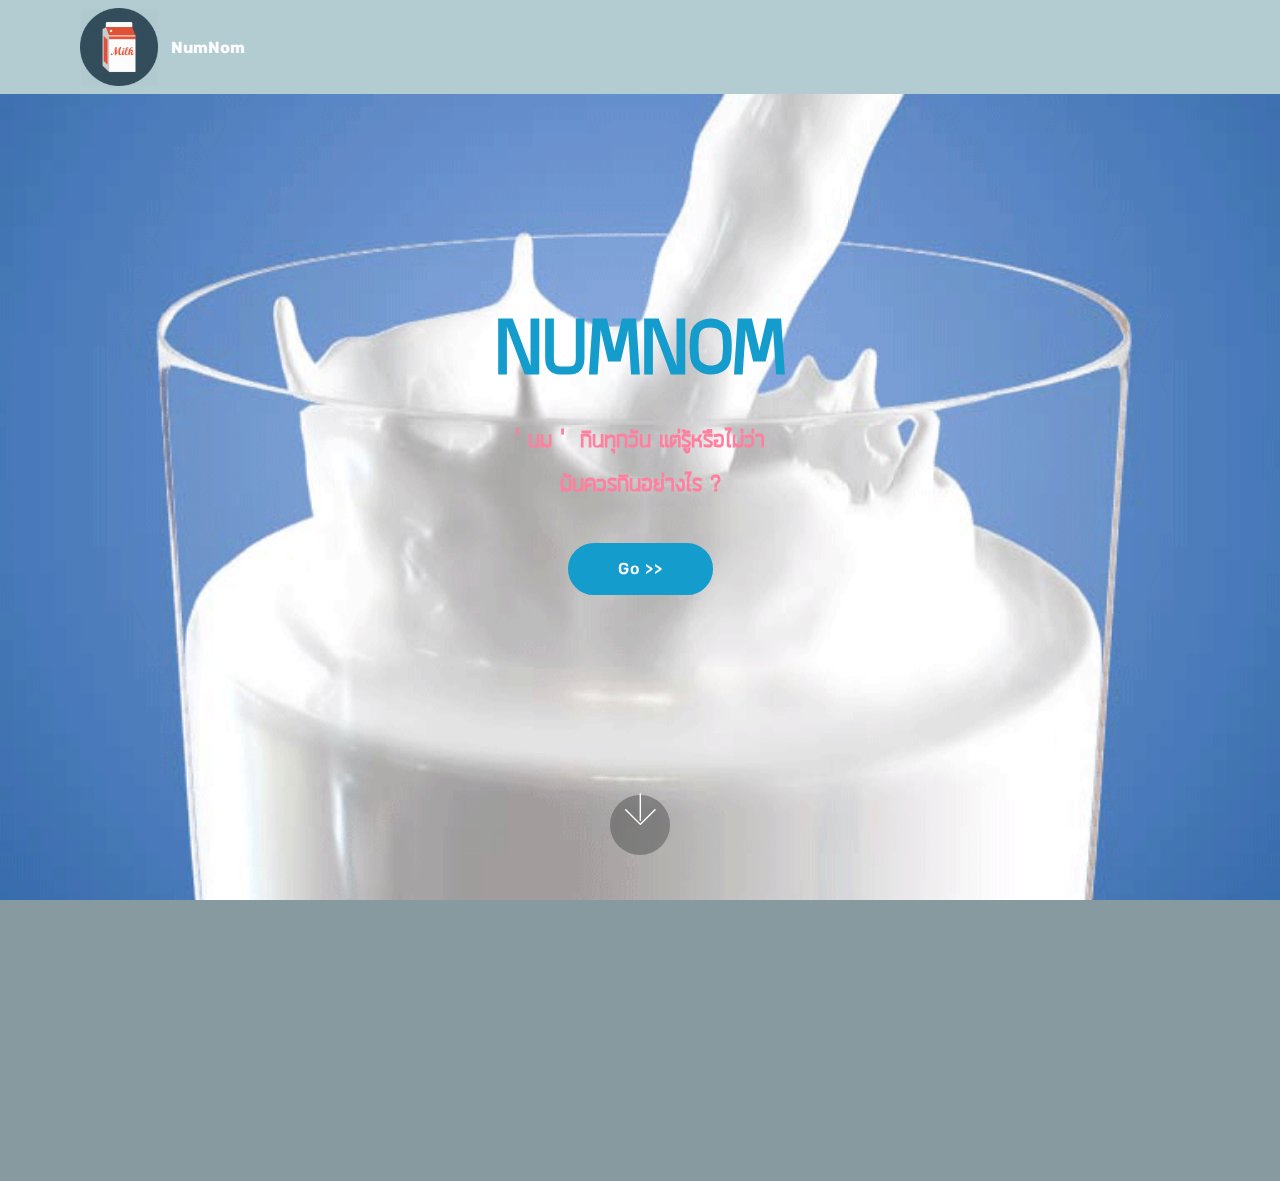
<file: index.html>
<!DOCTYPE html>
<html  >
<head>
  <!-- Site made with Mobirise Website Builder v4.10.15, https://mobirise.com -->
  <meta charset="UTF-8">
  <meta http-equiv="X-UA-Compatible" content="IE=edge">
  <meta name="generator" content="Mobirise v4.10.15, mobirise.com">
  <meta name="viewport" content="width=device-width, initial-scale=1, minimum-scale=1">
  <link rel="shortcut icon" href="assets/images/milk-512-122x122.png" type="image/x-icon">
  <meta name="description" content="">
  
  <title>Home</title>
  <link rel="stylesheet" href="assets/web/assets/mobirise-icons/mobirise-icons.css">
  <link rel="stylesheet" href="assets/bootstrap/css/bootstrap.min.css">
  <link rel="stylesheet" href="assets/bootstrap/css/bootstrap-grid.min.css">
  <link rel="stylesheet" href="assets/bootstrap/css/bootstrap-reboot.min.css">
  <link rel="stylesheet" href="assets/socicon/css/styles.css">
  <link rel="stylesheet" href="assets/tether/tether.min.css">
  <link rel="stylesheet" href="assets/animatecss/animate.min.css">
  <link rel="stylesheet" href="assets/dropdown/css/style.css">
  <link rel="stylesheet" href="assets/theme/css/style.css">
  <link href="assets/fonts/style.css" rel="stylesheet">
  <link rel="preload" as="style" href="assets/mobirise/css/mbr-additional.css"><link rel="stylesheet" href="assets/mobirise/css/mbr-additional.css" type="text/css">
  
  
  
</head>
<body>
  <section class="menu cid-qTkzRZLJNu" once="menu" id="menu1-0">

    

    <nav class="navbar navbar-expand beta-menu navbar-dropdown align-items-center navbar-fixed-top navbar-toggleable-sm">
        <button class="navbar-toggler navbar-toggler-right" type="button" data-toggle="collapse" data-target="#navbarSupportedContent" aria-controls="navbarSupportedContent" aria-expanded="false" aria-label="Toggle navigation">
            <div class="hamburger">
                <span></span>
                <span></span>
                <span></span>
                <span></span>
            </div>
        </button>
        <div class="menu-logo">
            <div class="navbar-brand">
                <span class="navbar-logo">
                    <a href="#top">
                         <img src="assets/images/milk-512-122x122.png" alt="Mobirise" title="" style="height: 4.9rem;">
                    </a>
                </span>
                <span class="navbar-caption-wrap"><a class="navbar-caption text-white display-4" href="index.html">NumNom<br></a></span>
            </div>
        </div>
        <div class="collapse navbar-collapse" id="navbarSupportedContent">
            <ul class="navbar-nav nav-dropdown nav-right" data-app-modern-menu="true"><li class="nav-item">
                    <a class="nav-link link text-white display-4" href="https://mobirise.com">
                        </a>
                </li></ul>
            
        </div>
    </nav>
</section>

<section class="engine"><a href="https://mobirise.info/c">website builder</a></section><section class="cid-qTkA127IK8 mbr-fullscreen mbr-parallax-background" id="header2-1">

    

    

    <div class="container align-center">
        <div class="row justify-content-md-center">
            <div class="mbr-white col-md-10">
                <h1 class="mbr-section-title mbr-bold pb-3 mbr-fonts-style display-1">NUMNOM</h1>
                
                <p class="mbr-text pb-3 mbr-fonts-style display-5"><strong>' นม ' &nbsp;กินทุกวัน แต่รู้หรือไม่ว่า <br>มันควรกินอย่างไร ?</strong></p>
                <div class="mbr-section-btn"><a class="btn btn-md btn-primary display-4" href="page1.html" target="_blank">Go &gt;&gt;</a></div>
            </div>
        </div>
    </div>
    <div class="mbr-arrow hidden-sm-down" aria-hidden="true">
        <a href="#next">
            <i class="mbri-down mbr-iconfont"></i>
        </a>
    </div>
</section>

<section class="cid-qTkAaeaxX5" id="footer1-2">

    

    

    <div class="container">
        <div class="media-container-row content text-white">
            <div class="col-12 col-md-3">
                <div class="media-wrap">
                    <a href="index.html" target="_blank">
                        <img src="assets/images/milk-512-192x192.png" alt="Mobirise" title="">
                    </a>
                </div>
            </div>
            <div class="col-12 col-md-3 mbr-fonts-style display-7">
                <h5 class="pb-3"><strong>
                    Address
                </strong></h5>
                <p class="mbr-text"><a href="http://www.sut.ac.th/" target="_blank" class="text-warning">Suranaree University of Technology</a><br><a href="http://www.sut.ac.th/" target="_blank" class="text-warning">Nakhonratchasima</a></p>
            </div>
            <div class="col-12 col-md-3 mbr-fonts-style display-7">
                <h5 class="pb-3"><strong>
                    Contacts
                </strong></h5>
                <p class="mbr-text">
                    Email: aomsinphay@gmail.com &nbsp; &nbsp; Phone: 095 620 4230&nbsp;<br><br></p>
            </div>
            <div class="col-12 col-md-3 mbr-fonts-style display-7">
                <h5 class="pb-3"><a href="page10.html" class="text-white"><strong>References</strong></a></h5>
                <p class="mbr-text"></p>
            </div>
        </div>
        
    </div>
</section>


  <script src="assets/web/assets/jquery/jquery.min.js"></script>
  <script src="assets/popper/popper.min.js"></script>
  <script src="assets/bootstrap/js/bootstrap.min.js"></script>
  <script src="assets/smoothscroll/smooth-scroll.js"></script>
  <script src="assets/tether/tether.min.js"></script>
  <script src="assets/touchswipe/jquery.touch-swipe.min.js"></script>
  <script src="assets/viewportchecker/jquery.viewportchecker.js"></script>
  <script src="assets/parallax/jarallax.min.js"></script>
  <script src="assets/dropdown/js/nav-dropdown.js"></script>
  <script src="assets/dropdown/js/navbar-dropdown.js"></script>
  <script src="assets/theme/js/script.js"></script>
  
  
 <div id="scrollToTop" class="scrollToTop mbr-arrow-up"><a style="text-align: center;"><i class="mbr-arrow-up-icon mbr-arrow-up-icon-cm cm-icon cm-icon-smallarrow-up"></i></a></div>
    <input name="animation" type="hidden">
  </body>
</html>
</file>
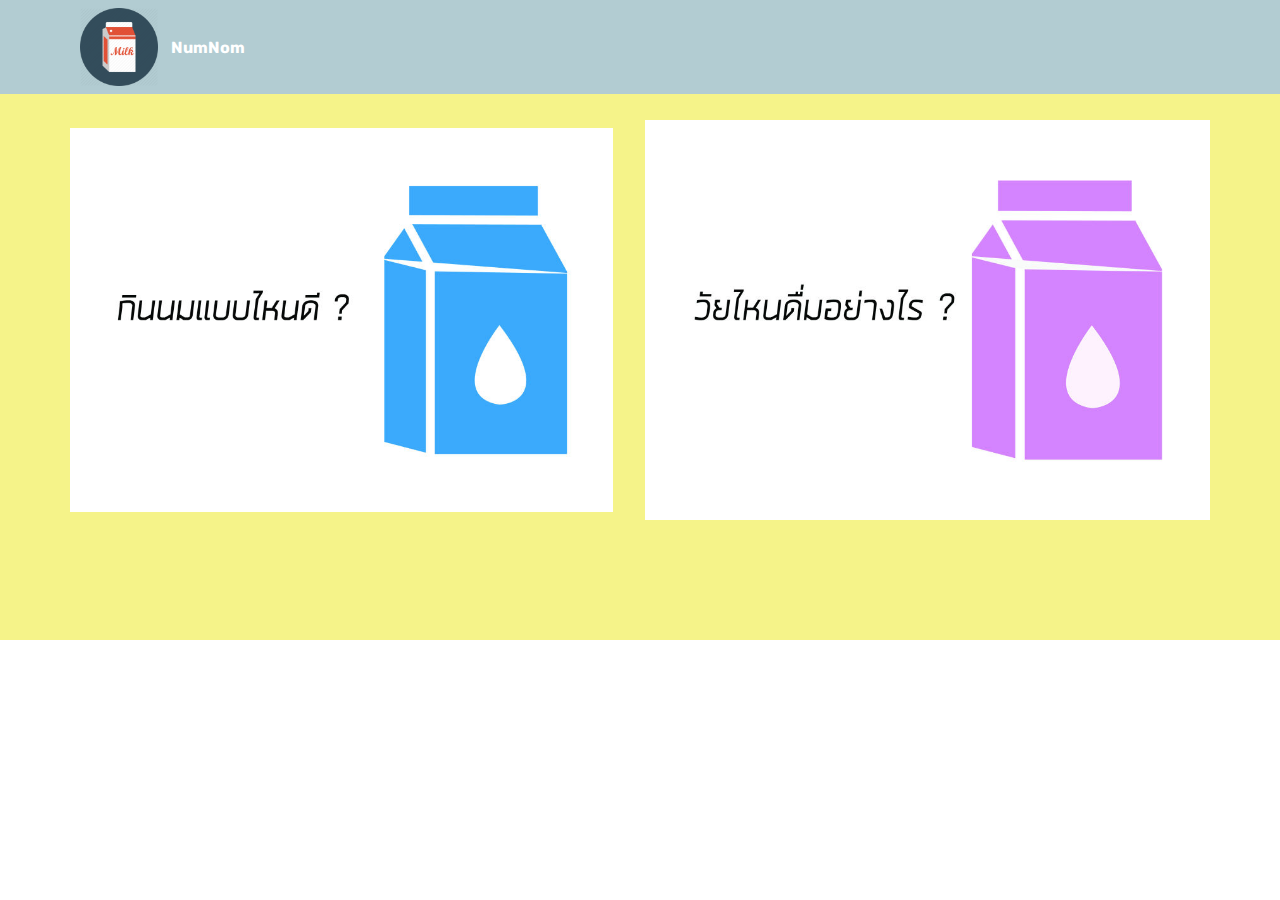
<file: page1.html>
<!DOCTYPE html>
<html  >
<head>
  <!-- Site made with Mobirise Website Builder v4.10.15, https://mobirise.com -->
  <meta charset="UTF-8">
  <meta http-equiv="X-UA-Compatible" content="IE=edge">
  <meta name="generator" content="Mobirise v4.10.15, mobirise.com">
  <meta name="viewport" content="width=device-width, initial-scale=1, minimum-scale=1">
  <link rel="shortcut icon" href="assets/images/milk-512-122x122.png" type="image/x-icon">
  <meta name="description" content="Website Maker Description">
  
  <title>menu</title>
  <link rel="stylesheet" href="assets/web/assets/mobirise-icons/mobirise-icons.css">
  <link rel="stylesheet" href="assets/bootstrap/css/bootstrap.min.css">
  <link rel="stylesheet" href="assets/bootstrap/css/bootstrap-grid.min.css">
  <link rel="stylesheet" href="assets/bootstrap/css/bootstrap-reboot.min.css">
  <link rel="stylesheet" href="assets/tether/tether.min.css">
  <link rel="stylesheet" href="assets/dropdown/css/style.css">
  <link rel="stylesheet" href="assets/animatecss/animate.min.css">
  <link rel="stylesheet" href="assets/theme/css/style.css">
  <link href="assets/fonts/style.css" rel="stylesheet">
  <link rel="preload" as="style" href="assets/mobirise/css/mbr-additional.css"><link rel="stylesheet" href="assets/mobirise/css/mbr-additional.css" type="text/css">
  
  
  
</head>
<body>
  <section class="menu cid-qTkzRZLJNu" once="menu" id="menu1-6">

    

    <nav class="navbar navbar-expand beta-menu navbar-dropdown align-items-center navbar-fixed-top navbar-toggleable-sm">
        <button class="navbar-toggler navbar-toggler-right" type="button" data-toggle="collapse" data-target="#navbarSupportedContent" aria-controls="navbarSupportedContent" aria-expanded="false" aria-label="Toggle navigation">
            <div class="hamburger">
                <span></span>
                <span></span>
                <span></span>
                <span></span>
            </div>
        </button>
        <div class="menu-logo">
            <div class="navbar-brand">
                <span class="navbar-logo">
                    <a href="#top">
                         <img src="assets/images/milk-512-122x122.png" alt="Mobirise" title="" style="height: 4.9rem;">
                    </a>
                </span>
                <span class="navbar-caption-wrap"><a class="navbar-caption text-white display-4" href="index.html">NumNom<br></a></span>
            </div>
        </div>
        <div class="collapse navbar-collapse" id="navbarSupportedContent">
            <ul class="navbar-nav nav-dropdown nav-right" data-app-modern-menu="true"><li class="nav-item">
                    <a class="nav-link link text-white display-4" href="https://mobirise.com">
                        </a>
                </li></ul>
            
        </div>
    </nav>
</section>

<section class="engine"><a href="https://mobirise.info/s">free bootstrap themes</a></section><section class="cid-rEkha76iVZ" id="image4-9">
    <!-- Block parameters controls (Blue "Gear" panel) -->
    
    <!-- End block parameters -->
    <div class="container images-container container-fluid">
            <div class="media-container-row" style="width: 82%;">
                <div class="img-item item1" style="width: 99%;">
                    <a href="page2.html"><img src="assets/images/15-512-1-858x607.jpg" alt="" title=""></a>
                    
                </div>
                <div class="img-item">
                    <a href="page8.html"><img src="assets/images/15-5122-1-900x637.jpg" alt="" title=""></a>
                    
                </div>
            </div>
    </div>
</section>


  <script src="assets/web/assets/jquery/jquery.min.js"></script>
  <script src="assets/popper/popper.min.js"></script>
  <script src="assets/bootstrap/js/bootstrap.min.js"></script>
  <script src="assets/tether/tether.min.js"></script>
  <script src="assets/dropdown/js/nav-dropdown.js"></script>
  <script src="assets/dropdown/js/navbar-dropdown.js"></script>
  <script src="assets/touchswipe/jquery.touch-swipe.min.js"></script>
  <script src="assets/viewportchecker/jquery.viewportchecker.js"></script>
  <script src="assets/smoothscroll/smooth-scroll.js"></script>
  <script src="assets/theme/js/script.js"></script>
  
  
 <div id="scrollToTop" class="scrollToTop mbr-arrow-up"><a style="text-align: center;"><i class="mbr-arrow-up-icon mbr-arrow-up-icon-cm cm-icon cm-icon-smallarrow-up"></i></a></div>
    <input name="animation" type="hidden">
  </body>
</html>
</file>
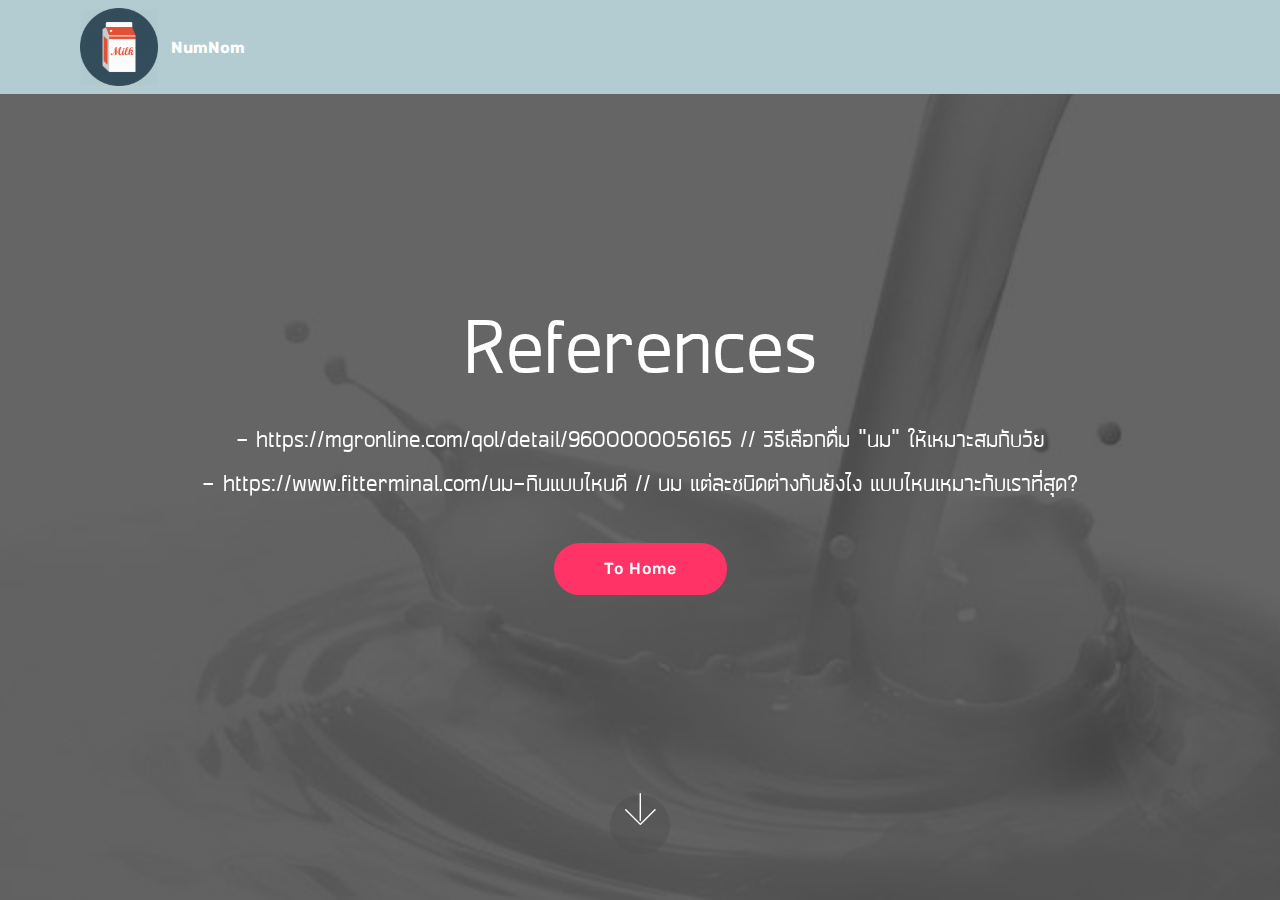
<file: page10.html>
<!DOCTYPE html>
<html  >
<head>
  <!-- Site made with Mobirise Website Builder v4.10.15, https://mobirise.com -->
  <meta charset="UTF-8">
  <meta http-equiv="X-UA-Compatible" content="IE=edge">
  <meta name="generator" content="Mobirise v4.10.15, mobirise.com">
  <meta name="viewport" content="width=device-width, initial-scale=1, minimum-scale=1">
  <link rel="shortcut icon" href="assets/images/milk-512-122x122.png" type="image/x-icon">
  <meta name="description" content="Web Page Maker Description">
  
  <title>References</title>
  <link rel="stylesheet" href="assets/web/assets/mobirise-icons/mobirise-icons.css">
  <link rel="stylesheet" href="assets/bootstrap/css/bootstrap.min.css">
  <link rel="stylesheet" href="assets/bootstrap/css/bootstrap-grid.min.css">
  <link rel="stylesheet" href="assets/bootstrap/css/bootstrap-reboot.min.css">
  <link rel="stylesheet" href="assets/tether/tether.min.css">
  <link rel="stylesheet" href="assets/animatecss/animate.min.css">
  <link rel="stylesheet" href="assets/dropdown/css/style.css">
  <link rel="stylesheet" href="assets/theme/css/style.css">
  <link href="assets/fonts/style.css" rel="stylesheet">
  <link rel="preload" as="style" href="assets/mobirise/css/mbr-additional.css"><link rel="stylesheet" href="assets/mobirise/css/mbr-additional.css" type="text/css">
  
  
  
</head>
<body>
  <section class="menu cid-qTkzRZLJNu" once="menu" id="menu1-w">

    

    <nav class="navbar navbar-expand beta-menu navbar-dropdown align-items-center navbar-fixed-top navbar-toggleable-sm">
        <button class="navbar-toggler navbar-toggler-right" type="button" data-toggle="collapse" data-target="#navbarSupportedContent" aria-controls="navbarSupportedContent" aria-expanded="false" aria-label="Toggle navigation">
            <div class="hamburger">
                <span></span>
                <span></span>
                <span></span>
                <span></span>
            </div>
        </button>
        <div class="menu-logo">
            <div class="navbar-brand">
                <span class="navbar-logo">
                    <a href="#top">
                         <img src="assets/images/milk-512-122x122.png" alt="Mobirise" title="" style="height: 4.9rem;">
                    </a>
                </span>
                <span class="navbar-caption-wrap"><a class="navbar-caption text-white display-4" href="index.html">NumNom<br></a></span>
            </div>
        </div>
        <div class="collapse navbar-collapse" id="navbarSupportedContent">
            <ul class="navbar-nav nav-dropdown nav-right" data-app-modern-menu="true"><li class="nav-item">
                    <a class="nav-link link text-white display-4" href="https://mobirise.com">
                        </a>
                </li></ul>
            
        </div>
    </nav>
</section>

<section class="engine"><a href="https://mobirise.info/d">free site maker</a></section><section class="header5 cid-rEww7sBk3t mbr-fullscreen mbr-parallax-background" id="header5-x">

    

    <div class="mbr-overlay" style="opacity: 0.7; background-color: rgb(35, 35, 35);">
    </div>
    <div class="container">
        <div class="row justify-content-center">
            <div class="mbr-white col-md-10">
                <h1 class="mbr-section-title align-center pb-3 mbr-fonts-style display-1">
                    References
                </h1>
                <p class="mbr-text align-center display-5 pb-3 mbr-fonts-style">-&nbsp;https://mgronline.com/qol/detail/9600000056165 //&nbsp;วิธีเลือกดื่ม “นม” ให้เหมาะสมกับวัย<br>- https://www.fitterminal.com/นม-กินแบบไหนดี //&nbsp;นม แต่ละชนิดต่างกันยังไง แบบไหนเหมาะกับเราที่สุด?</p>
                <div class="mbr-section-btn align-center"><a class="btn btn-md btn-secondary display-4" href="index.html">To Home</a></div>
            </div>
        </div>
    </div>

    <div class="mbr-arrow hidden-sm-down" aria-hidden="true">
        <a href="#next">
            <i class="mbri-down mbr-iconfont"></i>
        </a>
    </div>
</section>


  <script src="assets/web/assets/jquery/jquery.min.js"></script>
  <script src="assets/popper/popper.min.js"></script>
  <script src="assets/bootstrap/js/bootstrap.min.js"></script>
  <script src="assets/tether/tether.min.js"></script>
  <script src="assets/smoothscroll/smooth-scroll.js"></script>
  <script src="assets/touchswipe/jquery.touch-swipe.min.js"></script>
  <script src="assets/viewportchecker/jquery.viewportchecker.js"></script>
  <script src="assets/parallax/jarallax.min.js"></script>
  <script src="assets/dropdown/js/nav-dropdown.js"></script>
  <script src="assets/dropdown/js/navbar-dropdown.js"></script>
  <script src="assets/theme/js/script.js"></script>
  
  
 <div id="scrollToTop" class="scrollToTop mbr-arrow-up"><a style="text-align: center;"><i class="mbr-arrow-up-icon mbr-arrow-up-icon-cm cm-icon cm-icon-smallarrow-up"></i></a></div>
    <input name="animation" type="hidden">
  </body>
</html>
</file>
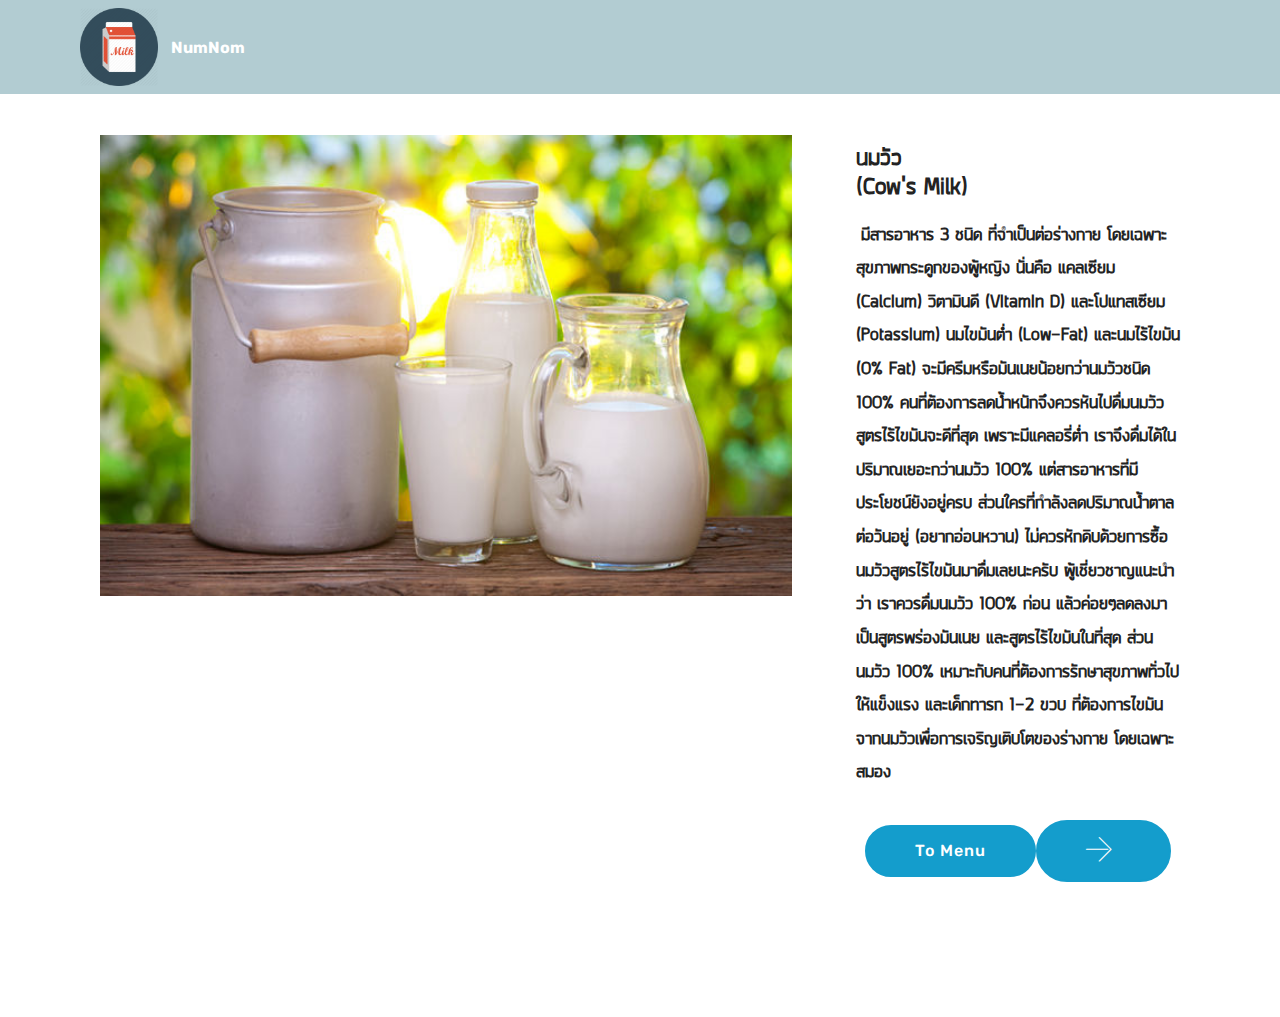
<file: page2.html>
<!DOCTYPE html>
<html  >
<head>
  <!-- Site made with Mobirise Website Builder v4.10.15, https://mobirise.com -->
  <meta charset="UTF-8">
  <meta http-equiv="X-UA-Compatible" content="IE=edge">
  <meta name="generator" content="Mobirise v4.10.15, mobirise.com">
  <meta name="viewport" content="width=device-width, initial-scale=1, minimum-scale=1">
  <link rel="shortcut icon" href="assets/images/milk-512-122x122.png" type="image/x-icon">
  <meta name="description" content="Website Builder Description">
  
  <title>Cow's Milk</title>
  <link rel="stylesheet" href="assets/web/assets/mobirise-icons/mobirise-icons.css">
  <link rel="stylesheet" href="assets/bootstrap/css/bootstrap.min.css">
  <link rel="stylesheet" href="assets/bootstrap/css/bootstrap-grid.min.css">
  <link rel="stylesheet" href="assets/bootstrap/css/bootstrap-reboot.min.css">
  <link rel="stylesheet" href="assets/tether/tether.min.css">
  <link rel="stylesheet" href="assets/dropdown/css/style.css">
  <link rel="stylesheet" href="assets/animatecss/animate.min.css">
  <link rel="stylesheet" href="assets/theme/css/style.css">
  <link href="assets/fonts/style.css" rel="stylesheet">
  <link rel="preload" as="style" href="assets/mobirise/css/mbr-additional.css"><link rel="stylesheet" href="assets/mobirise/css/mbr-additional.css" type="text/css">
  
  
  
</head>
<body>
  <section class="menu cid-qTkzRZLJNu" once="menu" id="menu1-b">

    

    <nav class="navbar navbar-expand beta-menu navbar-dropdown align-items-center navbar-fixed-top navbar-toggleable-sm">
        <button class="navbar-toggler navbar-toggler-right" type="button" data-toggle="collapse" data-target="#navbarSupportedContent" aria-controls="navbarSupportedContent" aria-expanded="false" aria-label="Toggle navigation">
            <div class="hamburger">
                <span></span>
                <span></span>
                <span></span>
                <span></span>
            </div>
        </button>
        <div class="menu-logo">
            <div class="navbar-brand">
                <span class="navbar-logo">
                    <a href="#top">
                         <img src="assets/images/milk-512-122x122.png" alt="Mobirise" title="" style="height: 4.9rem;">
                    </a>
                </span>
                <span class="navbar-caption-wrap"><a class="navbar-caption text-white display-4" href="index.html">NumNom<br></a></span>
            </div>
        </div>
        <div class="collapse navbar-collapse" id="navbarSupportedContent">
            <ul class="navbar-nav nav-dropdown nav-right" data-app-modern-menu="true"><li class="nav-item">
                    <a class="nav-link link text-white display-4" href="https://mobirise.com">
                        </a>
                </li></ul>
            
        </div>
    </nav>
</section>

<section class="engine"><a href="https://mobirise.info/f">simple site builder</a></section><section class="services2 cid-rEqysHBkGj" id="services2-g">
    <!---->
    
    <!---->
    <!--Overlay-->
    
    <!--Container-->
    <div class="container">
        <div class="col-md-12">
            <div class="media-container-row">
                <div class="mbr-figure" style="width: 70%;">
                    <img src="assets/images/8-620x413.jpg" alt="Mobirise" title="">
                </div>
                <div class="align-left aside-content">
                    <h2 class="mbr-title pt-2 mbr-fonts-style display-5"><strong>นมวัว<br> (Cow's Milk)</strong></h2>
                    <div class="mbr-section-text">
                        <p class="mbr-text text1 pt-2 mbr-light mbr-fonts-style display-7"><strong>&nbsp;มีสารอาหาร 3 ชนิด ที่จำเป็นต่อร่างกาย โดยเฉพาะสุขภาพกระดูกของผู้หญิง นั่นคือ แคลเซียม (Calcium) วิตามินดี (Vitamin D) และโปแทสเซียม (Potassium)
นมไขมันต่ำ (Low-Fat) และนมไร้ไขมัน (0% Fat) จะมีครีมหรือมันเนยน้อยกว่านมวัวชนิด 100%
คนที่ต้องการลดน้ำหนักจึงควรหันไปดื่มนมวัวสูตรไร้ไขมันจะดีที่สุด เพราะมีแคลอรี่ต่ำ เราจึงดื่มได้ในปริมาณเยอะกว่านมวัว 100% แต่สารอาหารที่มีประโยชน์ยังอยู่ครบ
ส่วนใครที่กำลังลดปริมาณน้ำตาลต่อวันอยู่ (อยากอ่อนหวาน) ไม่ควรหักดิบด้วยการซื้อนมวัวสูตรไร้ไขมันมาดื่มเลยนะครับ ผู้เชี่ยวชาญแนะนำว่า เราควรดื่มนมวัว 100% ก่อน แล้วค่อยๆลดลงมาเป็นสูตรพร่องมันเนย และสูตรไร้ไขมันในที่สุด ส่วนนมวัว 100% เหมาะกับคนที่ต้องการรักษาสุขภาพทั่วไปให้แข็งแรง และเด็กทารก 1-2 ขวบ ที่ต้องการไขมันจากนมวัวเพื่อการเจริญเติบโตของร่างกาย โดยเฉพาะสมอง</strong></p>
                        
                    </div>
                    <!--Btn-->
                    <div class="mbr-section-btn pt-3 align-center"><a href="page1.html" class="btn btn-primary display-4">To Menu</a> <a href="page3.html" class="btn btn-primary display-4"><span class="mbri-right mbr-iconfont mbr-iconfont-btn"></span></a></div>
                </div>
            </div>
        </div>
    </div>
</section>


  <script src="assets/web/assets/jquery/jquery.min.js"></script>
  <script src="assets/popper/popper.min.js"></script>
  <script src="assets/bootstrap/js/bootstrap.min.js"></script>
  <script src="assets/tether/tether.min.js"></script>
  <script src="assets/dropdown/js/nav-dropdown.js"></script>
  <script src="assets/dropdown/js/navbar-dropdown.js"></script>
  <script src="assets/touchswipe/jquery.touch-swipe.min.js"></script>
  <script src="assets/viewportchecker/jquery.viewportchecker.js"></script>
  <script src="assets/smoothscroll/smooth-scroll.js"></script>
  <script src="assets/theme/js/script.js"></script>
  
  
 <div id="scrollToTop" class="scrollToTop mbr-arrow-up"><a style="text-align: center;"><i class="mbr-arrow-up-icon mbr-arrow-up-icon-cm cm-icon cm-icon-smallarrow-up"></i></a></div>
    <input name="animation" type="hidden">
  </body>
</html>
</file>
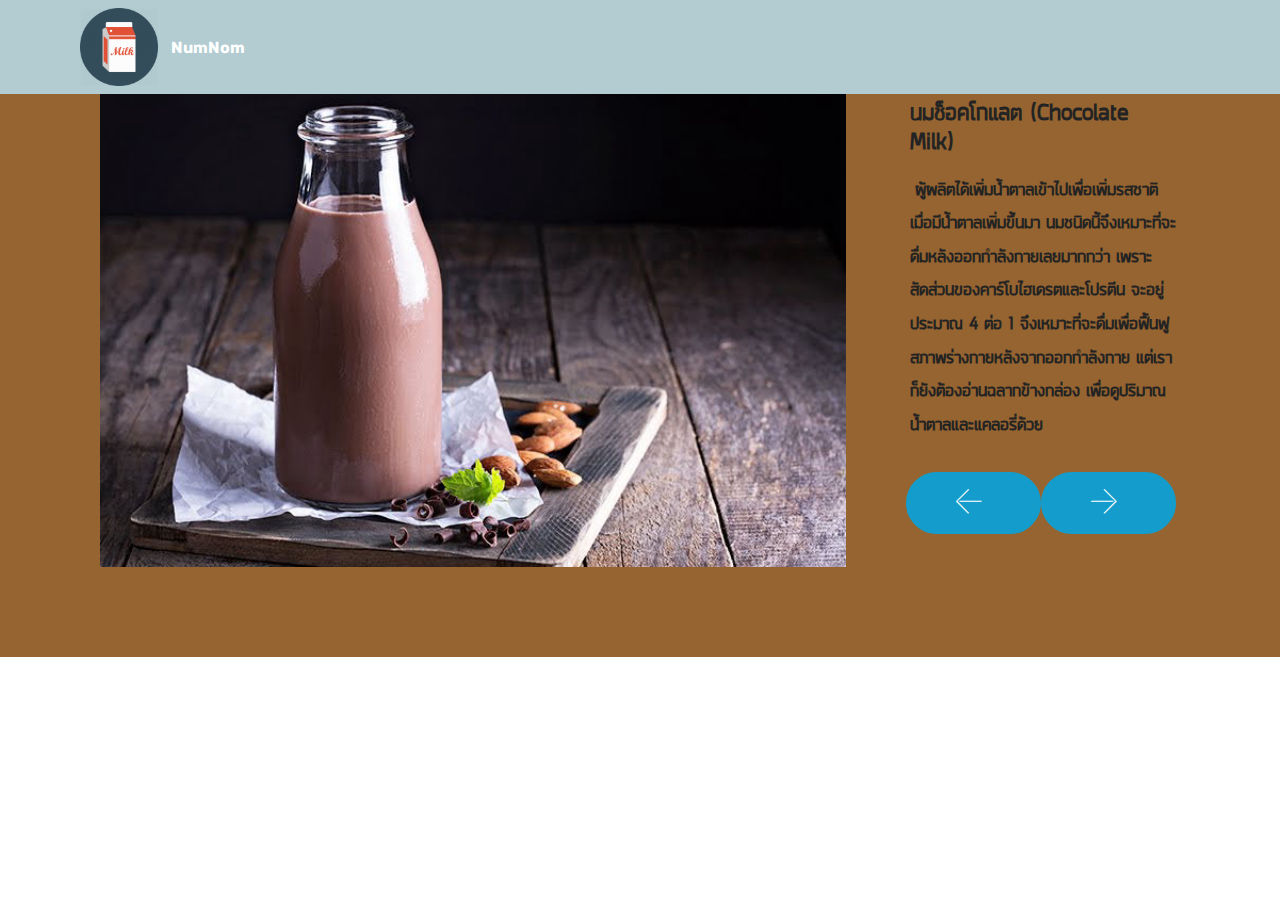
<file: page3.html>
<!DOCTYPE html>
<html  >
<head>
  <!-- Site made with Mobirise Website Builder v4.10.15, https://mobirise.com -->
  <meta charset="UTF-8">
  <meta http-equiv="X-UA-Compatible" content="IE=edge">
  <meta name="generator" content="Mobirise v4.10.15, mobirise.com">
  <meta name="viewport" content="width=device-width, initial-scale=1, minimum-scale=1">
  <link rel="shortcut icon" href="assets/images/milk-512-122x122.png" type="image/x-icon">
  <meta name="description" content="Web Page Builder Description">
  
  <title>Chocolate</title>
  <link rel="stylesheet" href="assets/web/assets/mobirise-icons/mobirise-icons.css">
  <link rel="stylesheet" href="assets/bootstrap/css/bootstrap.min.css">
  <link rel="stylesheet" href="assets/bootstrap/css/bootstrap-grid.min.css">
  <link rel="stylesheet" href="assets/bootstrap/css/bootstrap-reboot.min.css">
  <link rel="stylesheet" href="assets/tether/tether.min.css">
  <link rel="stylesheet" href="assets/dropdown/css/style.css">
  <link rel="stylesheet" href="assets/animatecss/animate.min.css">
  <link rel="stylesheet" href="assets/theme/css/style.css">
  <link href="assets/fonts/style.css" rel="stylesheet">
  <link rel="preload" as="style" href="assets/mobirise/css/mbr-additional.css"><link rel="stylesheet" href="assets/mobirise/css/mbr-additional.css" type="text/css">
  
  
  
</head>
<body>
  <section class="menu cid-qTkzRZLJNu" once="menu" id="menu1-h">

    

    <nav class="navbar navbar-expand beta-menu navbar-dropdown align-items-center navbar-fixed-top navbar-toggleable-sm">
        <button class="navbar-toggler navbar-toggler-right" type="button" data-toggle="collapse" data-target="#navbarSupportedContent" aria-controls="navbarSupportedContent" aria-expanded="false" aria-label="Toggle navigation">
            <div class="hamburger">
                <span></span>
                <span></span>
                <span></span>
                <span></span>
            </div>
        </button>
        <div class="menu-logo">
            <div class="navbar-brand">
                <span class="navbar-logo">
                    <a href="#top">
                         <img src="assets/images/milk-512-122x122.png" alt="Mobirise" title="" style="height: 4.9rem;">
                    </a>
                </span>
                <span class="navbar-caption-wrap"><a class="navbar-caption text-white display-4" href="index.html">NumNom<br></a></span>
            </div>
        </div>
        <div class="collapse navbar-collapse" id="navbarSupportedContent">
            <ul class="navbar-nav nav-dropdown nav-right" data-app-modern-menu="true"><li class="nav-item">
                    <a class="nav-link link text-white display-4" href="https://mobirise.com">
                        </a>
                </li></ul>
            
        </div>
    </nav>
</section>

<section class="engine"><a href="https://mobirise.info/s">free bootstrap themes</a></section><section class="services2 cid-rEqAMUXyiF" id="services2-i">
    <!---->
    
    <!---->
    <!--Overlay-->
    
    <!--Container-->
    <div class="container">
        <div class="col-md-12">
            <div class="media-container-row">
                <div class="mbr-figure" style="width: 75%;">
                    <img src="assets/images/chocolate-milk-700x448.jpg" alt="Mobirise" title="">
                </div>
                <div class="align-left aside-content">
                    <h2 class="mbr-title pt-2 mbr-fonts-style display-5"><strong>นมช็อคโกแลต (Chocolate Milk)</strong></h2>
                    <div class="mbr-section-text">
                        <p class="mbr-text text1 pt-2 mbr-light mbr-fonts-style display-7"><strong>&nbsp;ผู้ผลิตได้เพิ่มน้ำตาลเข้าไปเพื่อเพิ่มรสชาติ เมื่อมีน้ำตาลเพิ่มขึ้นมา นมชนิดนี้จึงเหมาะที่จะดื่มหลังออกกำลังกายเลยมากกว่า เพราะสัดส่วนของคาร์โบไฮเดรตและโปรตีน จะอยู่ประมาณ 4 ต่อ 1 จึงเหมาะที่จะดื่มเพื่อฟื้นฟูสภาพร่างกายหลังจากออกกำลังกาย
แต่เราก็ยังต้องอ่านฉลากข้างกล่อง เพื่อดูปริมาณน้ำตาลและแคลอรี่ด้วย</strong></p>
                        
                    </div>
                    <!--Btn-->
                    <div class="mbr-section-btn pt-3 align-left"><a href="page2.html" class="btn btn-primary display-4"><span class="mbri-left mbr-iconfont mbr-iconfont-btn"></span></a> <a href="page4.html" class="btn btn-primary display-4"><span class="mbri-right mbr-iconfont mbr-iconfont-btn"></span></a></div>
                </div>
            </div>
        </div>
    </div>
</section>


  <script src="assets/web/assets/jquery/jquery.min.js"></script>
  <script src="assets/popper/popper.min.js"></script>
  <script src="assets/bootstrap/js/bootstrap.min.js"></script>
  <script src="assets/tether/tether.min.js"></script>
  <script src="assets/dropdown/js/nav-dropdown.js"></script>
  <script src="assets/dropdown/js/navbar-dropdown.js"></script>
  <script src="assets/touchswipe/jquery.touch-swipe.min.js"></script>
  <script src="assets/viewportchecker/jquery.viewportchecker.js"></script>
  <script src="assets/smoothscroll/smooth-scroll.js"></script>
  <script src="assets/theme/js/script.js"></script>
  
  
 <div id="scrollToTop" class="scrollToTop mbr-arrow-up"><a style="text-align: center;"><i class="mbr-arrow-up-icon mbr-arrow-up-icon-cm cm-icon cm-icon-smallarrow-up"></i></a></div>
    <input name="animation" type="hidden">
  </body>
</html>
</file>
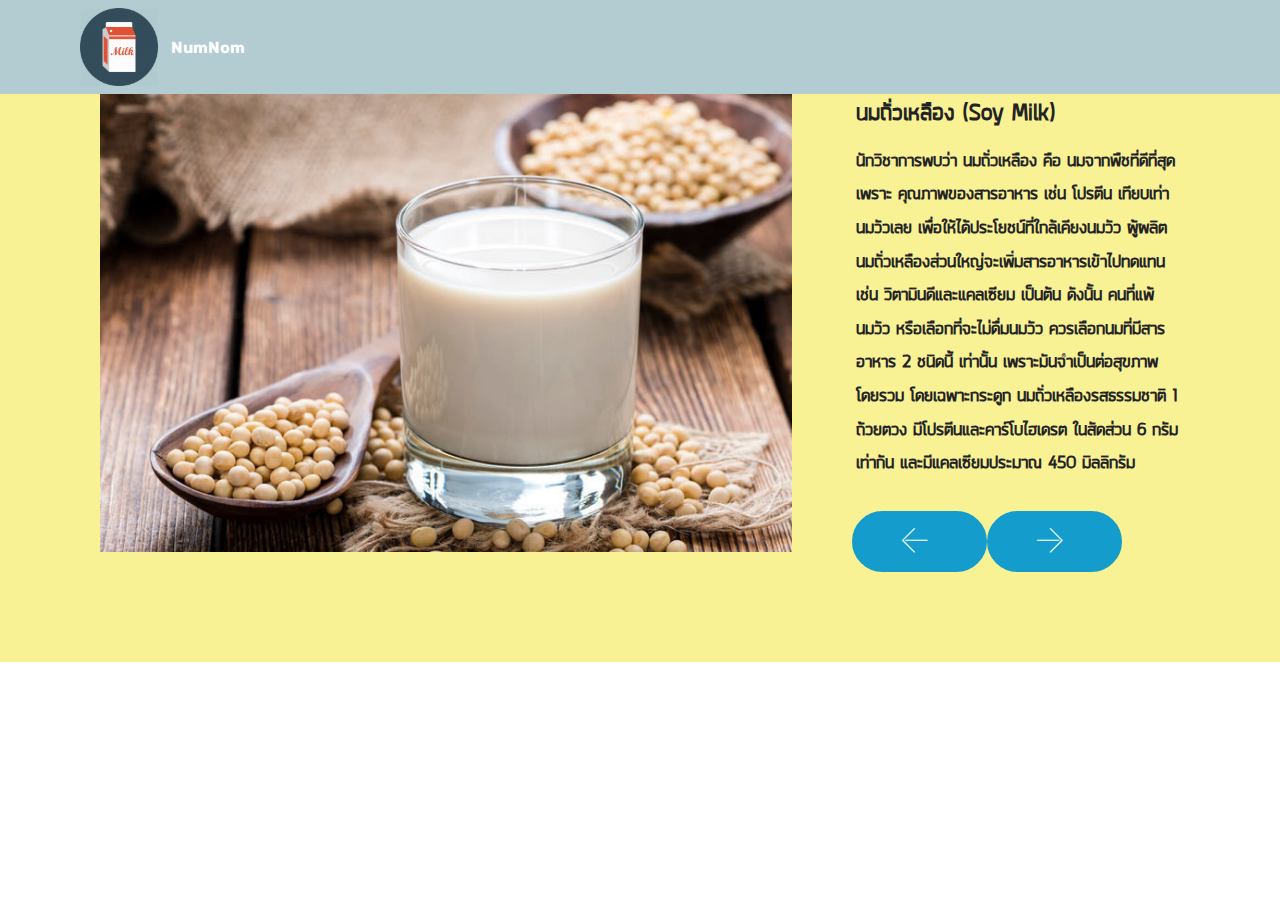
<file: page4.html>
<!DOCTYPE html>
<html  >
<head>
  <!-- Site made with Mobirise Website Builder v4.10.15, https://mobirise.com -->
  <meta charset="UTF-8">
  <meta http-equiv="X-UA-Compatible" content="IE=edge">
  <meta name="generator" content="Mobirise v4.10.15, mobirise.com">
  <meta name="viewport" content="width=device-width, initial-scale=1, minimum-scale=1">
  <link rel="shortcut icon" href="assets/images/milk-512-122x122.png" type="image/x-icon">
  <meta name="description" content="Site Generator Description">
  
  <title>Soy Milk</title>
  <link rel="stylesheet" href="assets/web/assets/mobirise-icons/mobirise-icons.css">
  <link rel="stylesheet" href="assets/bootstrap/css/bootstrap.min.css">
  <link rel="stylesheet" href="assets/bootstrap/css/bootstrap-grid.min.css">
  <link rel="stylesheet" href="assets/bootstrap/css/bootstrap-reboot.min.css">
  <link rel="stylesheet" href="assets/tether/tether.min.css">
  <link rel="stylesheet" href="assets/dropdown/css/style.css">
  <link rel="stylesheet" href="assets/animatecss/animate.min.css">
  <link rel="stylesheet" href="assets/theme/css/style.css">
  <link href="assets/fonts/style.css" rel="stylesheet">
  <link rel="preload" as="style" href="assets/mobirise/css/mbr-additional.css"><link rel="stylesheet" href="assets/mobirise/css/mbr-additional.css" type="text/css">
  
  
  
</head>
<body>
  <section class="menu cid-qTkzRZLJNu" once="menu" id="menu1-k">

    

    <nav class="navbar navbar-expand beta-menu navbar-dropdown align-items-center navbar-fixed-top navbar-toggleable-sm">
        <button class="navbar-toggler navbar-toggler-right" type="button" data-toggle="collapse" data-target="#navbarSupportedContent" aria-controls="navbarSupportedContent" aria-expanded="false" aria-label="Toggle navigation">
            <div class="hamburger">
                <span></span>
                <span></span>
                <span></span>
                <span></span>
            </div>
        </button>
        <div class="menu-logo">
            <div class="navbar-brand">
                <span class="navbar-logo">
                    <a href="#top">
                         <img src="assets/images/milk-512-122x122.png" alt="Mobirise" title="" style="height: 4.9rem;">
                    </a>
                </span>
                <span class="navbar-caption-wrap"><a class="navbar-caption text-white display-4" href="index.html">NumNom<br></a></span>
            </div>
        </div>
        <div class="collapse navbar-collapse" id="navbarSupportedContent">
            <ul class="navbar-nav nav-dropdown nav-right" data-app-modern-menu="true"><li class="nav-item">
                    <a class="nav-link link text-white display-4" href="https://mobirise.com">
                        </a>
                </li></ul>
            
        </div>
    </nav>
</section>

<section class="engine"><a href="https://mobirise.info">Mobirise</a></section><section class="services2 cid-rEqPDtlhsd" id="services2-l">
    <!---->
    
    <!---->
    <!--Overlay-->
    
    <!--Container-->
    <div class="container">
        <div class="col-md-12">
            <div class="media-container-row">
                <div class="mbr-figure" style="width: 70%;">
                    <img src="assets/images/istock-465956984-1-749x500.jpg" alt="Mobirise" title="">
                </div>
                <div class="align-left aside-content">
                    <h2 class="mbr-title pt-2 mbr-fonts-style display-5"><strong>นมถั่วเหลือง (Soy Milk)</strong></h2>
                    <div class="mbr-section-text">
                        <p class="mbr-text text1 pt-2 mbr-light mbr-fonts-style display-7"><strong>นักวิชาการพบว่า นมถั่วเหลือง คือ นมจากพืชที่ดีที่สุด</strong><br><strong> เพราะ คุณภาพของสารอาหาร เช่น โปรตีน เทียบเท่านมวัวเลย
เพื่อให้ได้ประโยชน์ที่ใกล้เคียงนมวัว ผู้ผลิตนมถั่วเหลืองส่วนใหญ่จะเพิ่มสารอาหารเข้าไปทดแทน เช่น วิตามินดีและแคลเซียม เป็นต้น
ดังนั้น คนที่แพ้นมวัว หรือเลือกที่จะไม่ดื่มนมวัว ควรเลือกนมที่มีสารอาหาร 2 ชนิดนี้ เท่านั้น เพราะมันจำเป็นต่อสุขภาพโดยรวม โดยเฉพาะกระดูก นมถั่วเหลืองรสธรรมชาติ 1 ถ้วยตวง มีโปรตีนและคาร์โบไฮเดรต ในสัดส่วน 6 กรัม เท่ากัน และมีแคลเซียมประมาณ 450 มิลลิกรัม</strong></p>
                        
                    </div>
                    <!--Btn-->
                    <div class="mbr-section-btn pt-3 align-left"><a href="page3.html" class="btn btn-primary display-4"><span class="mbri-left mbr-iconfont mbr-iconfont-btn"></span></a> <a href="page5.html" class="btn btn-primary display-4"><span class="mbri-right mbr-iconfont mbr-iconfont-btn"></span></a></div>
                </div>
            </div>
        </div>
    </div>
</section>


  <script src="assets/web/assets/jquery/jquery.min.js"></script>
  <script src="assets/popper/popper.min.js"></script>
  <script src="assets/bootstrap/js/bootstrap.min.js"></script>
  <script src="assets/tether/tether.min.js"></script>
  <script src="assets/dropdown/js/nav-dropdown.js"></script>
  <script src="assets/dropdown/js/navbar-dropdown.js"></script>
  <script src="assets/touchswipe/jquery.touch-swipe.min.js"></script>
  <script src="assets/viewportchecker/jquery.viewportchecker.js"></script>
  <script src="assets/smoothscroll/smooth-scroll.js"></script>
  <script src="assets/theme/js/script.js"></script>
  
  
 <div id="scrollToTop" class="scrollToTop mbr-arrow-up"><a style="text-align: center;"><i class="mbr-arrow-up-icon mbr-arrow-up-icon-cm cm-icon cm-icon-smallarrow-up"></i></a></div>
    <input name="animation" type="hidden">
  </body>
</html>
</file>
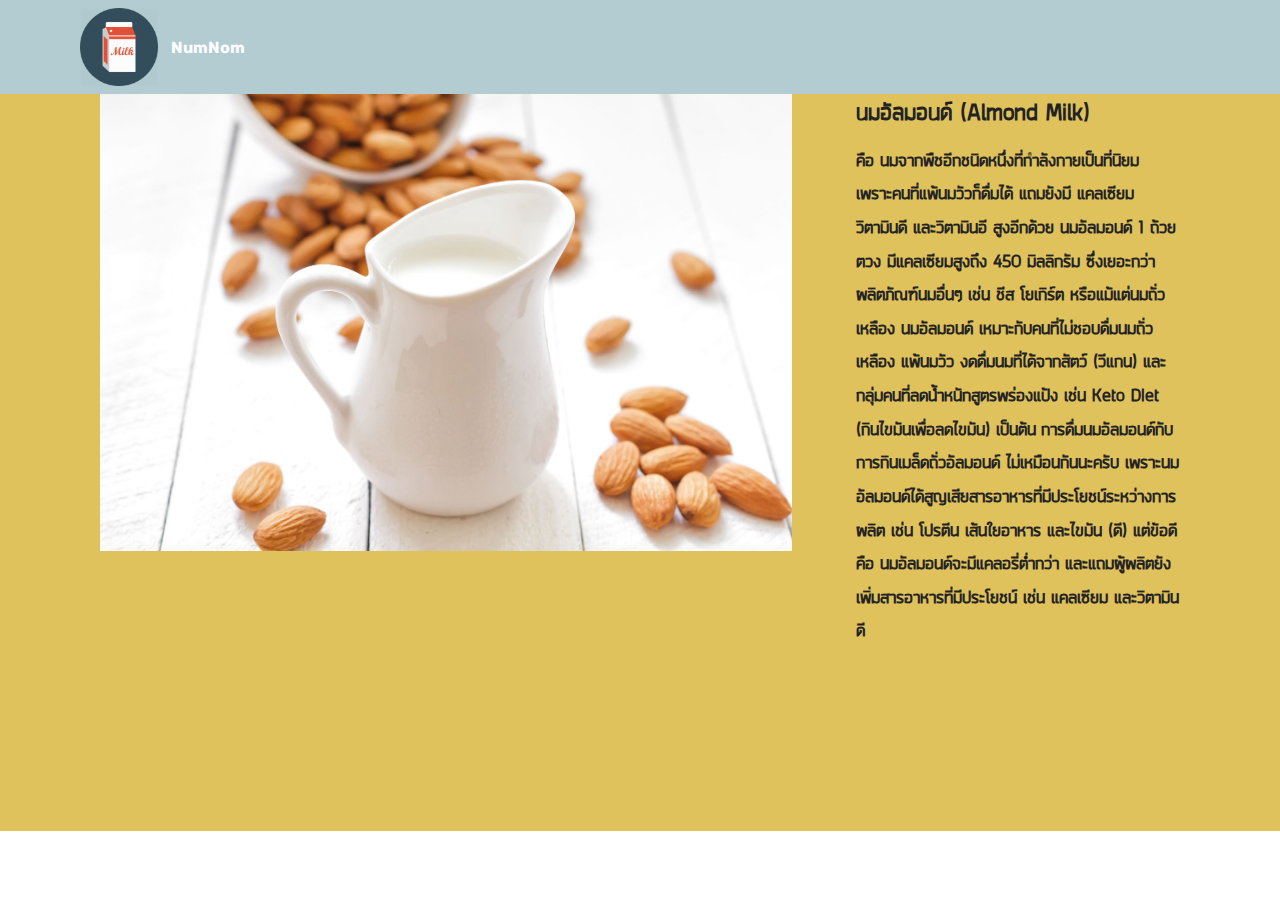
<file: page5.html>
<!DOCTYPE html>
<html  >
<head>
  <!-- Site made with Mobirise Website Builder v4.10.15, https://mobirise.com -->
  <meta charset="UTF-8">
  <meta http-equiv="X-UA-Compatible" content="IE=edge">
  <meta name="generator" content="Mobirise v4.10.15, mobirise.com">
  <meta name="viewport" content="width=device-width, initial-scale=1, minimum-scale=1">
  <link rel="shortcut icon" href="assets/images/milk-512-122x122.png" type="image/x-icon">
  <meta name="description" content="Web Creator Description">
  
  <title>Almond Milk</title>
  <link rel="stylesheet" href="assets/web/assets/mobirise-icons/mobirise-icons.css">
  <link rel="stylesheet" href="assets/bootstrap/css/bootstrap.min.css">
  <link rel="stylesheet" href="assets/bootstrap/css/bootstrap-grid.min.css">
  <link rel="stylesheet" href="assets/bootstrap/css/bootstrap-reboot.min.css">
  <link rel="stylesheet" href="assets/tether/tether.min.css">
  <link rel="stylesheet" href="assets/dropdown/css/style.css">
  <link rel="stylesheet" href="assets/animatecss/animate.min.css">
  <link rel="stylesheet" href="assets/theme/css/style.css">
  <link href="assets/fonts/style.css" rel="stylesheet">
  <link rel="preload" as="style" href="assets/mobirise/css/mbr-additional.css"><link rel="stylesheet" href="assets/mobirise/css/mbr-additional.css" type="text/css">
  
  
  
</head>
<body>
  <section class="menu cid-qTkzRZLJNu" once="menu" id="menu1-m">

    

    <nav class="navbar navbar-expand beta-menu navbar-dropdown align-items-center navbar-fixed-top navbar-toggleable-sm">
        <button class="navbar-toggler navbar-toggler-right" type="button" data-toggle="collapse" data-target="#navbarSupportedContent" aria-controls="navbarSupportedContent" aria-expanded="false" aria-label="Toggle navigation">
            <div class="hamburger">
                <span></span>
                <span></span>
                <span></span>
                <span></span>
            </div>
        </button>
        <div class="menu-logo">
            <div class="navbar-brand">
                <span class="navbar-logo">
                    <a href="#top">
                         <img src="assets/images/milk-512-122x122.png" alt="Mobirise" title="" style="height: 4.9rem;">
                    </a>
                </span>
                <span class="navbar-caption-wrap"><a class="navbar-caption text-white display-4" href="index.html">NumNom<br></a></span>
            </div>
        </div>
        <div class="collapse navbar-collapse" id="navbarSupportedContent">
            <ul class="navbar-nav nav-dropdown nav-right" data-app-modern-menu="true"><li class="nav-item">
                    <a class="nav-link link text-white display-4" href="https://mobirise.com">
                        </a>
                </li></ul>
            
        </div>
    </nav>
</section>

<section class="engine"><a href="https://mobirise.info/b">how to create a website for free</a></section><section class="services2 cid-rEqQzkxqkn" id="services2-n">
    <!---->
    
    <!---->
    <!--Overlay-->
    
    <!--Container-->
    <div class="container">
        <div class="col-md-12">
            <div class="media-container-row">
                <div class="mbr-figure" style="width: 70%;">
                    <img src="assets/images/almond-milk-680287428-5ac11adfc67335003798629d-1600x1067.jpg" alt="Mobirise" title="">
                </div>
                <div class="align-left aside-content">
                    <h2 class="mbr-title pt-2 mbr-fonts-style display-5"><strong>นมอัลมอนด์ (Almond Milk)</strong></h2>
                    <div class="mbr-section-text">
                        <p class="mbr-text text1 pt-2 mbr-light mbr-fonts-style display-7"><strong>คือ นมจากพืชอีกชนิดหนึ่งที่กำลังกายเป็นที่นิยม เพราะคนที่แพ้นมวัวก็ดื่มได้ แถมยังมี แคลเซียม วิตามินดี และวิตามินอี สูงอีกด้วย
นมอัลมอนด์ 1 ถ้วยตวง มีแคลเซียมสูงถึง 450 มิลลิกรัม ซึ่งเยอะกว่าผลิตภัณฑ์นมอื่นๆ เช่น ชีส โยเกิร์ต หรือแม้แต่นมถั่วเหลือง
นมอัลมอนด์ เหมาะกับคนที่ไม่ชอบดื่มนมถั่วเหลือง แพ้นมวัว งดดื่มนมที่ได้จากสัตว์ (วีแกน) และกลุ่มคนที่ลดน้ำหนักสูตรพร่องแป้ง เช่น Keto Diet (กินไขมันเพื่อลดไขมัน) เป็นต้น&nbsp;การดื่มนมอัลมอนด์กับการกินเมล็ดถั่วอัลมอนด์ ไม่เหมือนกันนะครับ เพราะนมอัลมอนด์ได้สูญเสียสารอาหารที่มีประโยชน์ระหว่างการผลิต เช่น โปรตีน เส้นใยอาหาร และไขมัน (ดี)
แต่ข้อดีคือ นมอัลมอนด์จะมีแคลอรี่ต่ำกว่า และแถมผู้ผลิตยังเพิ่มสารอาหารที่มีประโยชน์ เช่น แคลเซียม และวิตามินดี&nbsp;</strong></p>
                        
                    </div>
                    <!--Btn-->
                    <div class="mbr-section-btn pt-3 align-left"><a href="page4.html" class="btn btn-primary display-4"><span class="mbri-left mbr-iconfont mbr-iconfont-btn"></span></a> <a href="page6.html" class="btn btn-primary display-4"><span class="mbri-right mbr-iconfont mbr-iconfont-btn"></span></a></div>
                </div>
            </div>
        </div>
    </div>
</section>


  <script src="assets/web/assets/jquery/jquery.min.js"></script>
  <script src="assets/popper/popper.min.js"></script>
  <script src="assets/bootstrap/js/bootstrap.min.js"></script>
  <script src="assets/tether/tether.min.js"></script>
  <script src="assets/dropdown/js/nav-dropdown.js"></script>
  <script src="assets/dropdown/js/navbar-dropdown.js"></script>
  <script src="assets/touchswipe/jquery.touch-swipe.min.js"></script>
  <script src="assets/viewportchecker/jquery.viewportchecker.js"></script>
  <script src="assets/smoothscroll/smooth-scroll.js"></script>
  <script src="assets/theme/js/script.js"></script>
  
  
 <div id="scrollToTop" class="scrollToTop mbr-arrow-up"><a style="text-align: center;"><i class="mbr-arrow-up-icon mbr-arrow-up-icon-cm cm-icon cm-icon-smallarrow-up"></i></a></div>
    <input name="animation" type="hidden">
  </body>
</html>
</file>
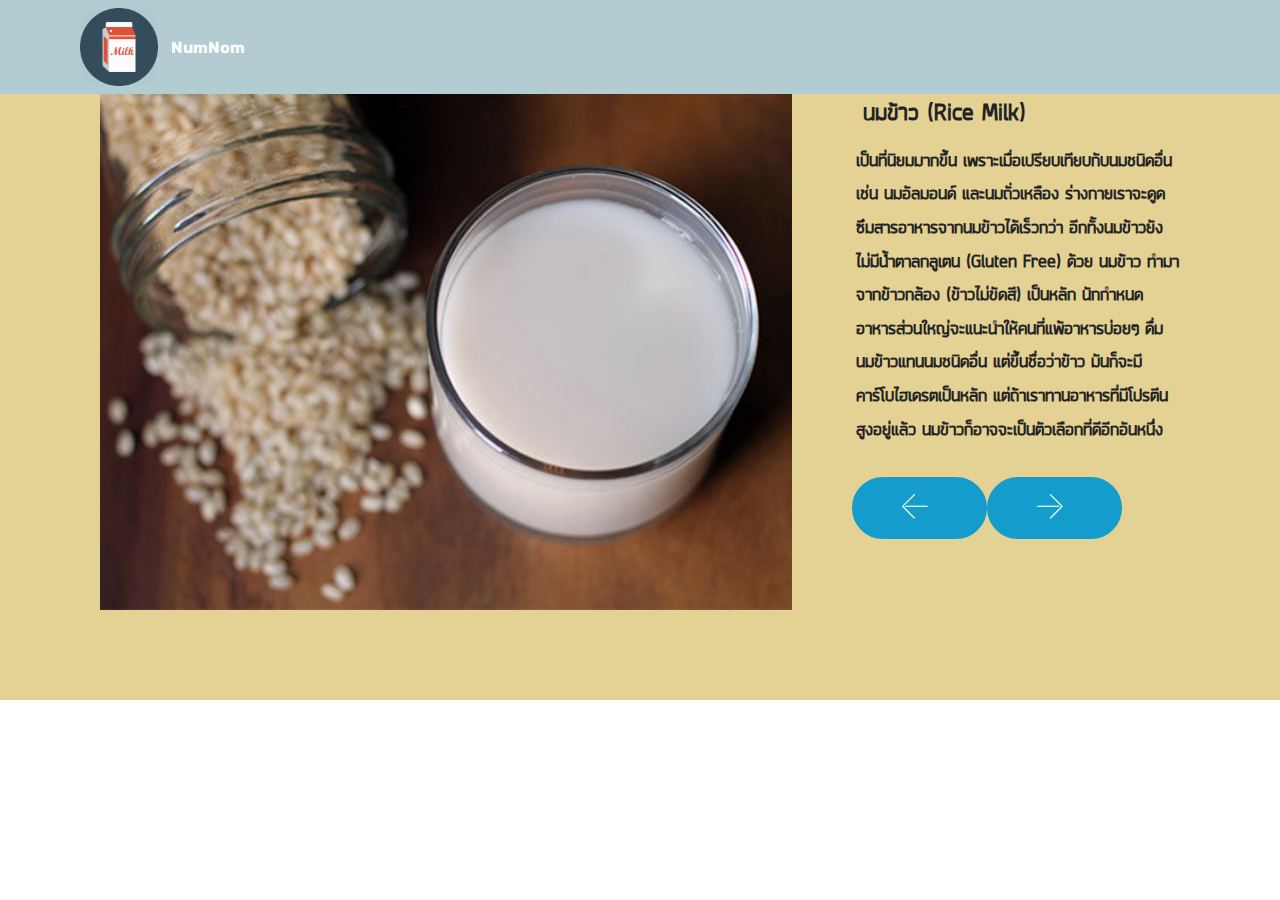
<file: page6.html>
<!DOCTYPE html>
<html  >
<head>
  <!-- Site made with Mobirise Website Builder v4.10.15, https://mobirise.com -->
  <meta charset="UTF-8">
  <meta http-equiv="X-UA-Compatible" content="IE=edge">
  <meta name="generator" content="Mobirise v4.10.15, mobirise.com">
  <meta name="viewport" content="width=device-width, initial-scale=1, minimum-scale=1">
  <link rel="shortcut icon" href="assets/images/milk-512-122x122.png" type="image/x-icon">
  <meta name="description" content="Site Generator Description">
  
  <title>Rice Milk</title>
  <link rel="stylesheet" href="assets/web/assets/mobirise-icons/mobirise-icons.css">
  <link rel="stylesheet" href="assets/bootstrap/css/bootstrap.min.css">
  <link rel="stylesheet" href="assets/bootstrap/css/bootstrap-grid.min.css">
  <link rel="stylesheet" href="assets/bootstrap/css/bootstrap-reboot.min.css">
  <link rel="stylesheet" href="assets/tether/tether.min.css">
  <link rel="stylesheet" href="assets/dropdown/css/style.css">
  <link rel="stylesheet" href="assets/animatecss/animate.min.css">
  <link rel="stylesheet" href="assets/theme/css/style.css">
  <link href="assets/fonts/style.css" rel="stylesheet">
  <link rel="preload" as="style" href="assets/mobirise/css/mbr-additional.css"><link rel="stylesheet" href="assets/mobirise/css/mbr-additional.css" type="text/css">
  
  
  
</head>
<body>
  <section class="menu cid-rEqRu8R1Er" once="menu" id="menu1-o">

    

    <nav class="navbar navbar-expand beta-menu navbar-dropdown align-items-center navbar-fixed-top navbar-toggleable-sm">
        <button class="navbar-toggler navbar-toggler-right" type="button" data-toggle="collapse" data-target="#navbarSupportedContent" aria-controls="navbarSupportedContent" aria-expanded="false" aria-label="Toggle navigation">
            <div class="hamburger">
                <span></span>
                <span></span>
                <span></span>
                <span></span>
            </div>
        </button>
        <div class="menu-logo">
            <div class="navbar-brand">
                <span class="navbar-logo">
                    <a href="#top">
                         <img src="assets/images/milk-512-122x122.png" alt="Mobirise" title="" style="height: 4.9rem;">
                    </a>
                </span>
                <span class="navbar-caption-wrap"><a class="navbar-caption text-white display-4" href="index.html">NumNom<br></a></span>
            </div>
        </div>
        <div class="collapse navbar-collapse" id="navbarSupportedContent">
            <ul class="navbar-nav nav-dropdown nav-right" data-app-modern-menu="true"><li class="nav-item">
                    <a class="nav-link link text-white display-4" href="https://mobirise.com">
                        </a>
                </li></ul>
            
        </div>
    </nav>
</section>

<section class="engine"><a href="https://mobirise.info/k">develop free website</a></section><section class="services2 cid-rEqRu9Vb9D" id="services2-p">
    <!---->
    
    <!---->
    <!--Overlay-->
    
    <!--Container-->
    <div class="container">
        <div class="col-md-12">
            <div class="media-container-row">
                <div class="mbr-figure" style="width: 70%;">
                    <img src="assets/images/20121213-232504-ricemilk-recipe-610x458.jpg" alt="Mobirise" title="">
                </div>
                <div class="align-left aside-content">
                    <h2 class="mbr-title pt-2 mbr-fonts-style display-5"><strong>&nbsp;นมข้าว (Rice Milk)</strong></h2>
                    <div class="mbr-section-text">
                        <p class="mbr-text text1 pt-2 mbr-light mbr-fonts-style display-7"><strong>เป็นที่นิยมมากขึ้น เพราะเมื่อเปรียบเทียบกับนมชนิดอื่น เช่น นมอัลมอนด์ และนมถั่วเหลือง ร่างกายเราจะดูดซึมสารอาหารจากนมข้าวได้เร็วกว่า อีกทั้งนมข้าวยังไม่มีน้ำตาลกลูเตน (Gluten Free) ด้วย
นมข้าว ทำมาจากข้าวกล้อง (ข้าวไม่ขัดสี) เป็นหลัก นักกำหนดอาหารส่วนใหญ่จะแนะนำให้คนที่แพ้อาหารบ่อยๆ ดื่มนมข้าวแทนนมชนิดอื่น
แต่ขึ้นชื่อว่าข้าว มันก็จะมีคาร์โบไฮเดรตเป็นหลัก แต่ถ้าเราทานอาหารที่มีโปรตีนสูงอยู่แล้ว นมข้าวก็อาจจะเป็นตัวเลือกที่ดีอีกอันหนึ่ง</strong></p>
                        
                    </div>
                    <!--Btn-->
                    <div class="mbr-section-btn pt-3 align-left"><a href="page5.html" class="btn btn-primary display-4"><span class="mbri-left mbr-iconfont mbr-iconfont-btn"></span></a> <a href="page7.html" class="btn btn-primary display-4"><span class="mbri-right mbr-iconfont mbr-iconfont-btn"></span></a></div>
                </div>
            </div>
        </div>
    </div>
</section>


  <script src="assets/web/assets/jquery/jquery.min.js"></script>
  <script src="assets/popper/popper.min.js"></script>
  <script src="assets/bootstrap/js/bootstrap.min.js"></script>
  <script src="assets/tether/tether.min.js"></script>
  <script src="assets/dropdown/js/nav-dropdown.js"></script>
  <script src="assets/dropdown/js/navbar-dropdown.js"></script>
  <script src="assets/touchswipe/jquery.touch-swipe.min.js"></script>
  <script src="assets/viewportchecker/jquery.viewportchecker.js"></script>
  <script src="assets/smoothscroll/smooth-scroll.js"></script>
  <script src="assets/theme/js/script.js"></script>
  
  
 <div id="scrollToTop" class="scrollToTop mbr-arrow-up"><a style="text-align: center;"><i class="mbr-arrow-up-icon mbr-arrow-up-icon-cm cm-icon cm-icon-smallarrow-up"></i></a></div>
    <input name="animation" type="hidden">
  </body>
</html>
</file>
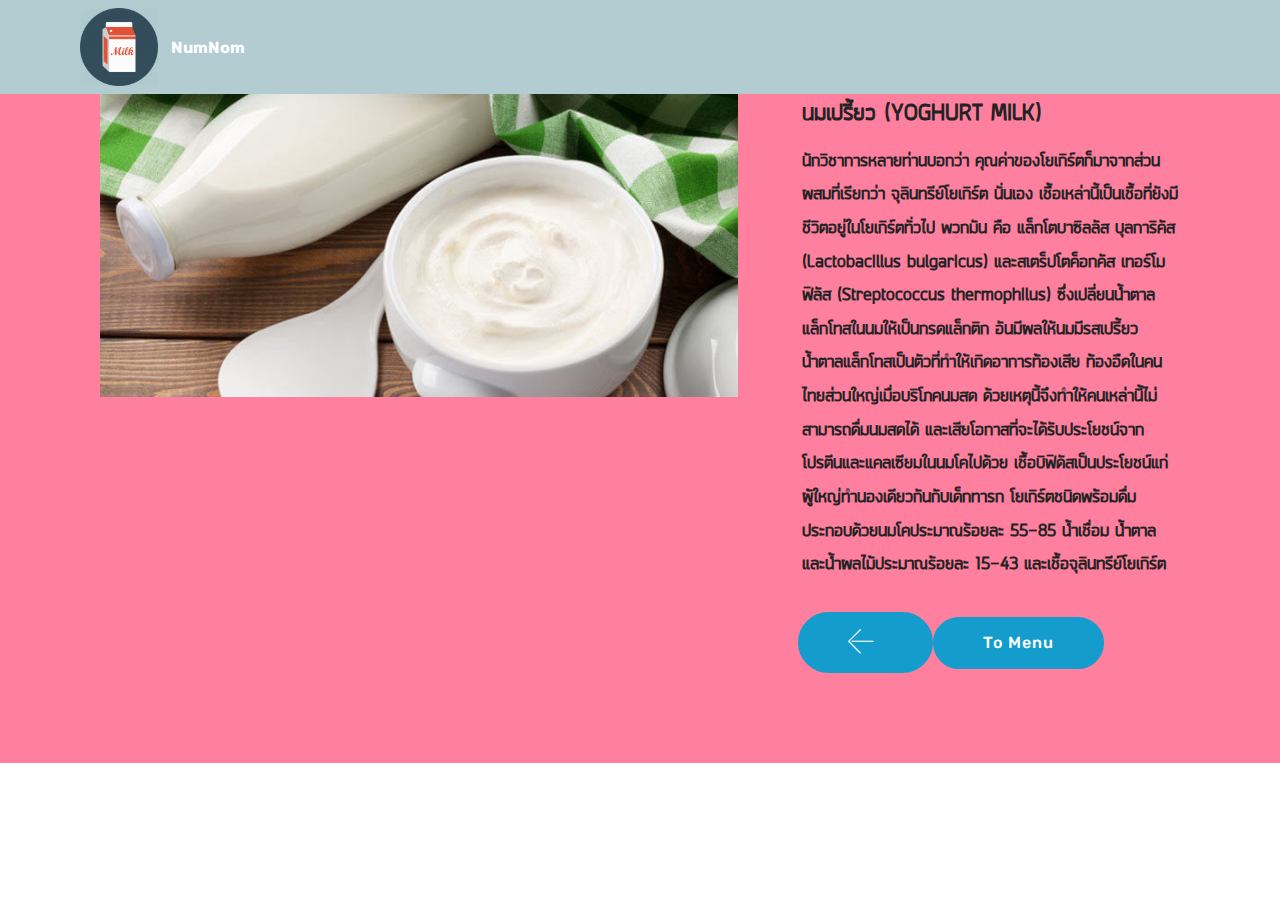
<file: page7.html>
<!DOCTYPE html>
<html  >
<head>
  <!-- Site made with Mobirise Website Builder v4.10.15, https://mobirise.com -->
  <meta charset="UTF-8">
  <meta http-equiv="X-UA-Compatible" content="IE=edge">
  <meta name="generator" content="Mobirise v4.10.15, mobirise.com">
  <meta name="viewport" content="width=device-width, initial-scale=1, minimum-scale=1">
  <link rel="shortcut icon" href="assets/images/milk-512-122x122.png" type="image/x-icon">
  <meta name="description" content="Web Site Creator Description">
  
  <title>Yoghurt Milk</title>
  <link rel="stylesheet" href="assets/web/assets/mobirise-icons/mobirise-icons.css">
  <link rel="stylesheet" href="assets/bootstrap/css/bootstrap.min.css">
  <link rel="stylesheet" href="assets/bootstrap/css/bootstrap-grid.min.css">
  <link rel="stylesheet" href="assets/bootstrap/css/bootstrap-reboot.min.css">
  <link rel="stylesheet" href="assets/tether/tether.min.css">
  <link rel="stylesheet" href="assets/dropdown/css/style.css">
  <link rel="stylesheet" href="assets/animatecss/animate.min.css">
  <link rel="stylesheet" href="assets/theme/css/style.css">
  <link href="assets/fonts/style.css" rel="stylesheet">
  <link rel="preload" as="style" href="assets/mobirise/css/mbr-additional.css"><link rel="stylesheet" href="assets/mobirise/css/mbr-additional.css" type="text/css">
  
  
  
</head>
<body>
  <section class="menu cid-qTkzRZLJNu" once="menu" id="menu1-q">

    

    <nav class="navbar navbar-expand beta-menu navbar-dropdown align-items-center navbar-fixed-top navbar-toggleable-sm">
        <button class="navbar-toggler navbar-toggler-right" type="button" data-toggle="collapse" data-target="#navbarSupportedContent" aria-controls="navbarSupportedContent" aria-expanded="false" aria-label="Toggle navigation">
            <div class="hamburger">
                <span></span>
                <span></span>
                <span></span>
                <span></span>
            </div>
        </button>
        <div class="menu-logo">
            <div class="navbar-brand">
                <span class="navbar-logo">
                    <a href="#top">
                         <img src="assets/images/milk-512-122x122.png" alt="Mobirise" title="" style="height: 4.9rem;">
                    </a>
                </span>
                <span class="navbar-caption-wrap"><a class="navbar-caption text-white display-4" href="index.html">NumNom<br></a></span>
            </div>
        </div>
        <div class="collapse navbar-collapse" id="navbarSupportedContent">
            <ul class="navbar-nav nav-dropdown nav-right" data-app-modern-menu="true"><li class="nav-item">
                    <a class="nav-link link text-white display-4" href="https://mobirise.com">
                        </a>
                </li></ul>
            
        </div>
    </nav>
</section>

<section class="engine"><a href="https://mobirise.info/t">amp template</a></section><section class="services2 cid-rEqVqpa2BD" id="services2-r">
    <!---->
    
    <!---->
    <!--Overlay-->
    
    <!--Container-->
    <div class="container">
        <div class="col-md-12">
            <div class="media-container-row">
                <div class="mbr-figure" style="width: 65%;">
                    <img src="assets/images/milk-vs-yogurt-706x340.jpg" alt="Mobirise" title="">
                </div>
                <div class="align-left aside-content">
                    <h2 class="mbr-title pt-2 mbr-fonts-style display-5"><strong>นมเปรี้ยว (YOGHURT MILK)</strong></h2>
                    <div class="mbr-section-text">
                        <p class="mbr-text text1 pt-2 mbr-light mbr-fonts-style display-7"><strong>นักวิชาการหลายท่านบอกว่า คุณค่าของโยเกิร์ตก็มาจากส่วนผสมที่เรียกว่า จุลินทรีย์โยเกิร์ต นั่นเอง เชื้อเหล่านี้เป็นเชื้อที่ยังมีชีวิตอยู่ในโยเกิร์ตทั่วไป พวกมัน คือ แล็กโตบาซิลลัส บุลการิคัส (Lactobacillus bulgaricus) และสเตร็ปโตค็อกคัส เทอร์โมฟิลัส (Streptococcus thermophilus) ซึ่งเปลี่ยนน้ำตาลแล็กโทสในนมให้เป็นกรดแล็กติก อันมีผลให้นมมีรสเปรี้ยว น้ำตาลแล็กโทสเป็นตัวที่ทำให้เกิดอาการท้องเสีย ท้องอืดในคนไทยส่วนใหญ่เมื่อบริโภคนมสด ด้วยเหตุนี้จึงทำให้คนเหล่านี้ไม่สามารถดื่มนมสดได้ และเสียโอกาสที่จะได้รับประโยชน์จากโปรตีนและแคลเซียมในนมโคไปด้วย เชื้อบิฟิดัสเป็นประโยชน์แก่ผู้ใหญ่ทำนองเดียวกันกับเด็กทารก โยเกิร์ตชนิดพร้อมดื่มประกอบด้วยนมโคประมาณร้อยละ 55-85 น้ำเชื่อม น้ำตาล และน้ำผลไม้ประมาณร้อยละ 15-43 และเชื้อจุลินทรีย์โยเกิร์ต</strong><br></p>
                        
                    </div>
                    <!--Btn-->
                    <div class="mbr-section-btn pt-3 align-left"><a href="page6.html" class="btn btn-primary display-4"><span class="mbri-left mbr-iconfont mbr-iconfont-btn"></span></a> <a href="page1.html" class="btn btn-primary display-4">To Menu<br></a></div>
                </div>
            </div>
        </div>
    </div>
</section>


  <script src="assets/web/assets/jquery/jquery.min.js"></script>
  <script src="assets/popper/popper.min.js"></script>
  <script src="assets/bootstrap/js/bootstrap.min.js"></script>
  <script src="assets/tether/tether.min.js"></script>
  <script src="assets/dropdown/js/nav-dropdown.js"></script>
  <script src="assets/dropdown/js/navbar-dropdown.js"></script>
  <script src="assets/touchswipe/jquery.touch-swipe.min.js"></script>
  <script src="assets/viewportchecker/jquery.viewportchecker.js"></script>
  <script src="assets/smoothscroll/smooth-scroll.js"></script>
  <script src="assets/theme/js/script.js"></script>
  
  
 <div id="scrollToTop" class="scrollToTop mbr-arrow-up"><a style="text-align: center;"><i class="mbr-arrow-up-icon mbr-arrow-up-icon-cm cm-icon cm-icon-smallarrow-up"></i></a></div>
    <input name="animation" type="hidden">
  </body>
</html>
</file>
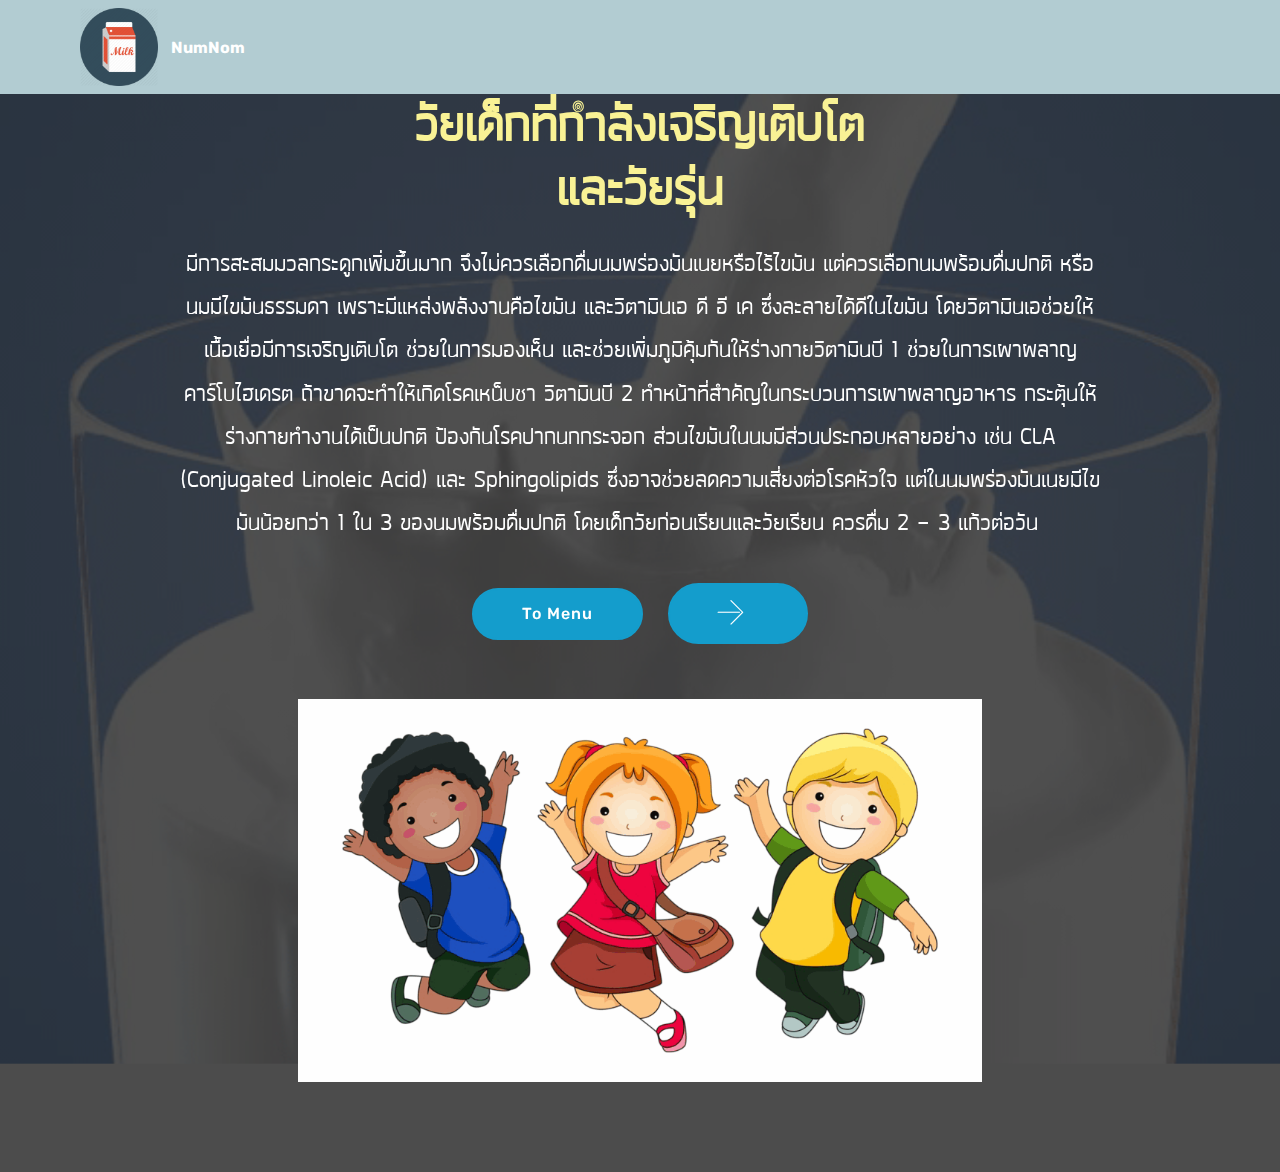
<file: page8.html>
<!DOCTYPE html>
<html  >
<head>
  <!-- Site made with Mobirise Website Builder v4.10.15, https://mobirise.com -->
  <meta charset="UTF-8">
  <meta http-equiv="X-UA-Compatible" content="IE=edge">
  <meta name="generator" content="Mobirise v4.10.15, mobirise.com">
  <meta name="viewport" content="width=device-width, initial-scale=1, minimum-scale=1">
  <link rel="shortcut icon" href="assets/images/milk-512-122x122.png" type="image/x-icon">
  <meta name="description" content="Web Page Builder Description">
  
  <title>why</title>
  <link rel="stylesheet" href="assets/web/assets/mobirise-icons/mobirise-icons.css">
  <link rel="stylesheet" href="assets/bootstrap/css/bootstrap.min.css">
  <link rel="stylesheet" href="assets/bootstrap/css/bootstrap-grid.min.css">
  <link rel="stylesheet" href="assets/bootstrap/css/bootstrap-reboot.min.css">
  <link rel="stylesheet" href="assets/tether/tether.min.css">
  <link rel="stylesheet" href="assets/animatecss/animate.min.css">
  <link rel="stylesheet" href="assets/dropdown/css/style.css">
  <link rel="stylesheet" href="assets/theme/css/style.css">
  <link href="assets/fonts/style.css" rel="stylesheet">
  <link rel="preload" as="style" href="assets/mobirise/css/mbr-additional.css"><link rel="stylesheet" href="assets/mobirise/css/mbr-additional.css" type="text/css">
  
  
  
</head>
<body>
  <section class="menu cid-qTkzRZLJNu" once="menu" id="menu1-s">

    

    <nav class="navbar navbar-expand beta-menu navbar-dropdown align-items-center navbar-fixed-top navbar-toggleable-sm">
        <button class="navbar-toggler navbar-toggler-right" type="button" data-toggle="collapse" data-target="#navbarSupportedContent" aria-controls="navbarSupportedContent" aria-expanded="false" aria-label="Toggle navigation">
            <div class="hamburger">
                <span></span>
                <span></span>
                <span></span>
                <span></span>
            </div>
        </button>
        <div class="menu-logo">
            <div class="navbar-brand">
                <span class="navbar-logo">
                    <a href="#top">
                         <img src="assets/images/milk-512-122x122.png" alt="Mobirise" title="" style="height: 4.9rem;">
                    </a>
                </span>
                <span class="navbar-caption-wrap"><a class="navbar-caption text-white display-4" href="index.html">NumNom<br></a></span>
            </div>
        </div>
        <div class="collapse navbar-collapse" id="navbarSupportedContent">
            <ul class="navbar-nav nav-dropdown nav-right" data-app-modern-menu="true"><li class="nav-item">
                    <a class="nav-link link text-white display-4" href="https://mobirise.com">
                        </a>
                </li></ul>
            
        </div>
    </nav>
</section>

<section class="engine"><a href="https://mobirise.info/o">portfolio website templates</a></section><section class="header4 cid-rEwnEByvQB mbr-parallax-background" id="header4-t">

    

    <div class="mbr-overlay" style="opacity: 0.8; background-color: rgb(35, 35, 35);">
    </div>

    <div class="container">
        <div class="row justify-content-md-center">
            <div class="media-content col-md-10">
                <h1 class="mbr-section-title align-center mbr-white pb-3 mbr-bold mbr-fonts-style display-2">วัยเด็กที่กำลังเจริญเติบโต<br> และวัยรุ่น</h1>
                
                <div class="mbr-text align-center mbr-white pb-3">
                    <p class="mbr-text mbr-fonts-style display-5">มีการสะสมมวลกระดูกเพิ่มขึ้นมาก จึงไม่ควรเลือกดื่มนมพร่องมันเนยหรือไร้ไขมัน แต่ควรเลือกนมพร้อมดื่มปกติ หรือนมมีไขมันธรรมดา เพราะมีแหล่งพลังงานคือไขมัน และวิตามินเอ ดี อี เค ซึ่งละลายได้ดีในไขมัน โดยวิตามินเอช่วยให้เนื้อเยื่อมีการเจริญเติบโต ช่วยในการมองเห็น และช่วยเพิ่มภูมิคุ้มกันให้ร่างกายวิตามินบี 1 ช่วยในการเผาผลาญคาร์โบไฮเดรต ถ้าขาดจะทำให้เกิดโรคเหน็บชา วิตามินบี 2 ทำหน้าที่สำคัญในกระบวนการเผาผลาญอาหาร กระตุ้นให้ร่างกายทำงานได้เป็นปกติ ป้องกันโรคปากนกกระจอก ส่วนไขมันในนมมีส่วนประกอบหลายอย่าง เช่น CLA (Conjugated Linoleic Acid) และ Sphingolipids ซึ่งอาจช่วยลดความเสี่ยงต่อโรคหัวใจ แต่ในนมพร่องมันเนยมีไขมันน้อยกว่า 1 ใน 3 ของนมพร้อมดื่มปกติ โดยเด็กวัยก่อนเรียนและวัยเรียน ควรดื่ม 2 - 3 แก้วต่อวัน&nbsp;<br></p>
                </div>
                <div class="mbr-section-btn align-center"><a class="btn btn-md btn-primary display-4" href="page1.html">To Menu</a> <a class="btn btn-md btn-primary display-4" href="page9.html"><span class="mbri-right mbr-iconfont mbr-iconfont-btn"></span></a></div>
            </div>
            <div class="mbr-figure pt-5">
                <img src="assets/images/23-237235-kids-playing-clipart-png-happy-children-cartoon-920x516.png" alt="Mobirise" title="" style="width: 60%;">
            </div>
        </div>
    </div>
</section>


  <script src="assets/web/assets/jquery/jquery.min.js"></script>
  <script src="assets/popper/popper.min.js"></script>
  <script src="assets/bootstrap/js/bootstrap.min.js"></script>
  <script src="assets/tether/tether.min.js"></script>
  <script src="assets/smoothscroll/smooth-scroll.js"></script>
  <script src="assets/touchswipe/jquery.touch-swipe.min.js"></script>
  <script src="assets/viewportchecker/jquery.viewportchecker.js"></script>
  <script src="assets/parallax/jarallax.min.js"></script>
  <script src="assets/dropdown/js/nav-dropdown.js"></script>
  <script src="assets/dropdown/js/navbar-dropdown.js"></script>
  <script src="assets/theme/js/script.js"></script>
  
  
 <div id="scrollToTop" class="scrollToTop mbr-arrow-up"><a style="text-align: center;"><i class="mbr-arrow-up-icon mbr-arrow-up-icon-cm cm-icon cm-icon-smallarrow-up"></i></a></div>
    <input name="animation" type="hidden">
  </body>
</html>
</file>
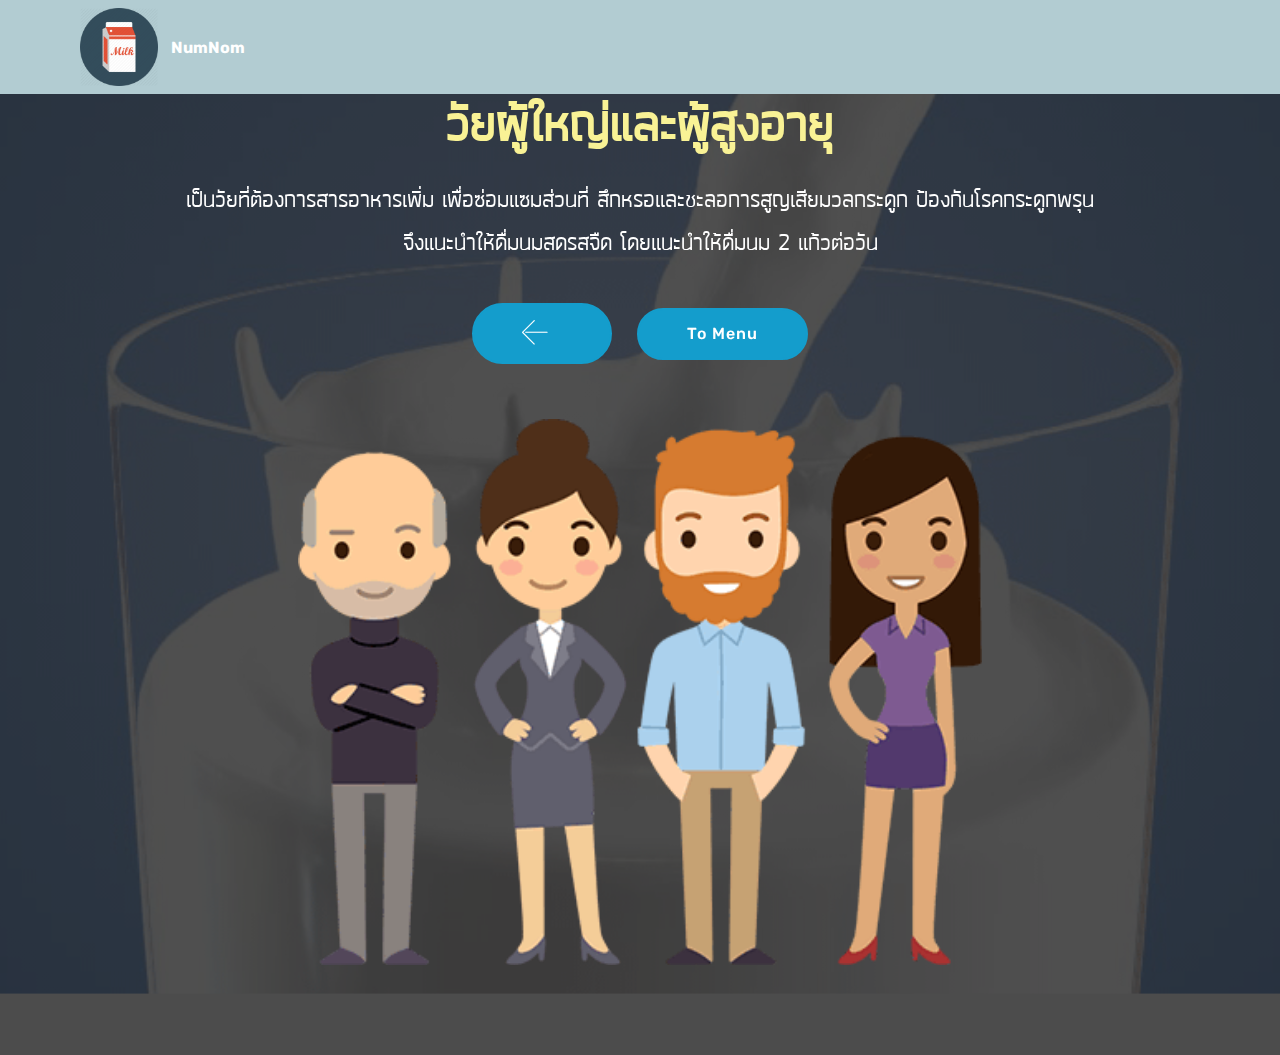
<file: page9.html>
<!DOCTYPE html>
<html  >
<head>
  <!-- Site made with Mobirise Website Builder v4.10.15, https://mobirise.com -->
  <meta charset="UTF-8">
  <meta http-equiv="X-UA-Compatible" content="IE=edge">
  <meta name="generator" content="Mobirise v4.10.15, mobirise.com">
  <meta name="viewport" content="width=device-width, initial-scale=1, minimum-scale=1">
  <link rel="shortcut icon" href="assets/images/milk-512-122x122.png" type="image/x-icon">
  <meta name="description" content="Website Creator Description">
  
  <title>what</title>
  <link rel="stylesheet" href="assets/web/assets/mobirise-icons/mobirise-icons.css">
  <link rel="stylesheet" href="assets/bootstrap/css/bootstrap.min.css">
  <link rel="stylesheet" href="assets/bootstrap/css/bootstrap-grid.min.css">
  <link rel="stylesheet" href="assets/bootstrap/css/bootstrap-reboot.min.css">
  <link rel="stylesheet" href="assets/tether/tether.min.css">
  <link rel="stylesheet" href="assets/animatecss/animate.min.css">
  <link rel="stylesheet" href="assets/dropdown/css/style.css">
  <link rel="stylesheet" href="assets/theme/css/style.css">
  <link href="assets/fonts/style.css" rel="stylesheet">
  <link rel="preload" as="style" href="assets/mobirise/css/mbr-additional.css"><link rel="stylesheet" href="assets/mobirise/css/mbr-additional.css" type="text/css">
  
  
  
</head>
<body>
  <section class="menu cid-qTkzRZLJNu" once="menu" id="menu1-u">

    

    <nav class="navbar navbar-expand beta-menu navbar-dropdown align-items-center navbar-fixed-top navbar-toggleable-sm">
        <button class="navbar-toggler navbar-toggler-right" type="button" data-toggle="collapse" data-target="#navbarSupportedContent" aria-controls="navbarSupportedContent" aria-expanded="false" aria-label="Toggle navigation">
            <div class="hamburger">
                <span></span>
                <span></span>
                <span></span>
                <span></span>
            </div>
        </button>
        <div class="menu-logo">
            <div class="navbar-brand">
                <span class="navbar-logo">
                    <a href="#top">
                         <img src="assets/images/milk-512-122x122.png" alt="Mobirise" title="" style="height: 4.9rem;">
                    </a>
                </span>
                <span class="navbar-caption-wrap"><a class="navbar-caption text-white display-4" href="index.html">NumNom<br></a></span>
            </div>
        </div>
        <div class="collapse navbar-collapse" id="navbarSupportedContent">
            <ul class="navbar-nav nav-dropdown nav-right" data-app-modern-menu="true"><li class="nav-item">
                    <a class="nav-link link text-white display-4" href="https://mobirise.com">
                        </a>
                </li></ul>
            
        </div>
    </nav>
</section>

<section class="engine"><a href="https://mobirise.info/v">html templates</a></section><section class="header4 cid-rEwqMdWbBr mbr-parallax-background" id="header4-v">

    

    <div class="mbr-overlay" style="opacity: 0.8; background-color: rgb(35, 35, 35);">
    </div>

    <div class="container">
        <div class="row justify-content-md-center">
            <div class="media-content col-md-10">
                <h1 class="mbr-section-title align-center mbr-white pb-3 mbr-bold mbr-fonts-style display-2">วัยผู้ใหญ่และผู้สูงอายุ</h1>
                
                <div class="mbr-text align-center mbr-white pb-3">
                    <p class="mbr-text mbr-fonts-style display-5">เป็นวัยที่ต้องการสารอาหารเพิ่ม เพื่อซ่อมแซมส่วนที่ สึกหรอและชะลอการสูญเสียมวลกระดูก ป้องกันโรคกระดูกพรุน จึงแนะนำให้ดื่มนมสดรสจืด โดยแนะนำให้ดื่มนม 2 แก้วต่อวัน</p>
                </div>
                <div class="mbr-section-btn align-center"><a class="btn btn-md btn-primary display-4" href="page8.html"><span class="mbri-left mbr-iconfont mbr-iconfont-btn"></span></a> <a class="btn btn-md btn-primary display-4" href="page1.html">To Menu</a></div>
            </div>
            <div class="mbr-figure pt-5">
                <img src="assets/images/funny-birthday-for-adults-clipart-85099-413x330.png" alt="Mobirise" title="" style="width: 60%;">
            </div>
        </div>
    </div>
</section>


  <script src="assets/web/assets/jquery/jquery.min.js"></script>
  <script src="assets/popper/popper.min.js"></script>
  <script src="assets/bootstrap/js/bootstrap.min.js"></script>
  <script src="assets/tether/tether.min.js"></script>
  <script src="assets/smoothscroll/smooth-scroll.js"></script>
  <script src="assets/touchswipe/jquery.touch-swipe.min.js"></script>
  <script src="assets/viewportchecker/jquery.viewportchecker.js"></script>
  <script src="assets/parallax/jarallax.min.js"></script>
  <script src="assets/dropdown/js/nav-dropdown.js"></script>
  <script src="assets/dropdown/js/navbar-dropdown.js"></script>
  <script src="assets/theme/js/script.js"></script>
  
  
 <div id="scrollToTop" class="scrollToTop mbr-arrow-up"><a style="text-align: center;"><i class="mbr-arrow-up-icon mbr-arrow-up-icon-cm cm-icon cm-icon-smallarrow-up"></i></a></div>
    <input name="animation" type="hidden">
  </body>
</html>
</file>
<file: assets/web/assets/mobirise-icons/mobirise-icons.css>
@font-face {
  font-family: 'MobiriseIcons';
  src:  url('mobirise-icons.eot?spat4u');
  src:  url('mobirise-icons.eot?spat4u#iefix') format('embedded-opentype'),
    url('mobirise-icons.ttf?spat4u') format('truetype'),
    url('mobirise-icons.woff?spat4u') format('woff'),
    url('mobirise-icons.svg?spat4u#MobiriseIcons') format('svg');
  font-weight: normal;
  font-style: normal;
  font-display: swap;
}

[class^="mbri-"], [class*=" mbri-"] {
  /* use !important to prevent issues with browser extensions that change fonts */
  font-family: MobiriseIcons !important;
  speak: none;
  font-style: normal;
  font-weight: normal;
  font-variant: normal;
  text-transform: none;
  line-height: 1;

  /* Better Font Rendering =========== */
  -webkit-font-smoothing: antialiased;
  -moz-osx-font-smoothing: grayscale;
}

.mbri-add-submenu:before {
  content: "\e900";
}
.mbri-alert:before {
  content: "\e901";
}
.mbri-align-center:before {
  content: "\e902";
}
.mbri-align-justify:before {
  content: "\e903";
}
.mbri-align-left:before {
  content: "\e904";
}
.mbri-align-right:before {
  content: "\e905";
}
.mbri-android:before {
  content: "\e906";
}
.mbri-apple:before {
  content: "\e907";
}
.mbri-arrow-down:before {
  content: "\e908";
}
.mbri-arrow-next:before {
  content: "\e909";
}
.mbri-arrow-prev:before {
  content: "\e90a";
}
.mbri-arrow-up:before {
  content: "\e90b";
}
.mbri-bold:before {
  content: "\e90c";
}
.mbri-bookmark:before {
  content: "\e90d";
}
.mbri-bootstrap:before {
  content: "\e90e";
}
.mbri-briefcase:before {
  content: "\e90f";
}
.mbri-browse:before {
  content: "\e910";
}
.mbri-bulleted-list:before {
  content: "\e911";
}
.mbri-calendar:before {
  content: "\e912";
}
.mbri-camera:before {
  content: "\e913";
}
.mbri-cart-add:before {
  content: "\e914";
}
.mbri-cart-full:before {
  content: "\e915";
}
.mbri-cash:before {
  content: "\e916";
}
.mbri-change-style:before {
  content: "\e917";
}
.mbri-chat:before {
  content: "\e918";
}
.mbri-clock:before {
  content: "\e919";
}
.mbri-close:before {
  content: "\e91a";
}
.mbri-cloud:before {
  content: "\e91b";
}
.mbri-code:before {
  content: "\e91c";
}
.mbri-contact-form:before {
  content: "\e91d";
}
.mbri-credit-card:before {
  content: "\e91e";
}
.mbri-cursor-click:before {
  content: "\e91f";
}
.mbri-cust-feedback:before {
  content: "\e920";
}
.mbri-database:before {
  content: "\e921";
}
.mbri-delivery:before {
  content: "\e922";
}
.mbri-desktop:before {
  content: "\e923";
}
.mbri-devices:before {
  content: "\e924";
}
.mbri-down:before {
  content: "\e925";
}
.mbri-download:before {
  content: "\e989";
}
.mbri-drag-n-drop:before {
  content: "\e927";
}
.mbri-drag-n-drop2:before {
  content: "\e928";
}
.mbri-edit:before {
  content: "\e929";
}
.mbri-edit2:before {
  content: "\e92a";
}
.mbri-error:before {
  content: "\e92b";
}
.mbri-extension:before {
  content: "\e92c";
}
.mbri-features:before {
  content: "\e92d";
}
.mbri-file:before {
  content: "\e92e";
}
.mbri-flag:before {
  content: "\e92f";
}
.mbri-folder:before {
  content: "\e930";
}
.mbri-gift:before {
  content: "\e931";
}
.mbri-github:before {
  content: "\e932";
}
.mbri-globe:before {
  content: "\e933";
}
.mbri-globe-2:before {
  content: "\e934";
}
.mbri-growing-chart:before {
  content: "\e935";
}
.mbri-hearth:before {
  content: "\e936";
}
.mbri-help:before {
  content: "\e937";
}
.mbri-home:before {
  content: "\e938";
}
.mbri-hot-cup:before {
  content: "\e939";
}
.mbri-idea:before {
  content: "\e93a";
}
.mbri-image-gallery:before {
  content: "\e93b";
}
.mbri-image-slider:before {
  content: "\e93c";
}
.mbri-info:before {
  content: "\e93d";
}
.mbri-italic:before {
  content: "\e93e";
}
.mbri-key:before {
  content: "\e93f";
}
.mbri-laptop:before {
  content: "\e940";
}
.mbri-layers:before {
  content: "\e941";
}
.mbri-left-right:before {
  content: "\e942";
}
.mbri-left:before {
  content: "\e943";
}
.mbri-letter:before {
  content: "\e944";
}
.mbri-like:before {
  content: "\e945";
}
.mbri-link:before {
  content: "\e946";
}
.mbri-lock:before {
  content: "\e947";
}
.mbri-login:before {
  content: "\e948";
}
.mbri-logout:before {
  content: "\e949";
}
.mbri-magic-stick:before {
  content: "\e94a";
}
.mbri-map-pin:before {
  content: "\e94b";
}
.mbri-menu:before {
  content: "\e94c";
}
.mbri-mobile:before {
  content: "\e94d";
}
.mbri-mobile2:before {
  content: "\e94e";
}
.mbri-mobirise:before {
  content: "\e94f";
}
.mbri-more-horizontal:before {
  content: "\e950";
}
.mbri-more-vertical:before {
  content: "\e951";
}
.mbri-music:before {
  content: "\e952";
}
.mbri-new-file:before {
  content: "\e953";
}
.mbri-numbered-list:before {
  content: "\e954";
}
.mbri-opened-folder:before {
  content: "\e955";
}
.mbri-pages:before {
  content: "\e956";
}
.mbri-paper-plane:before {
  content: "\e957";
}
.mbri-paperclip:before {
  content: "\e958";
}
.mbri-photo:before {
  content: "\e959";
}
.mbri-photos:before {
  content: "\e95a";
}
.mbri-pin:before {
  content: "\e95b";
}
.mbri-play:before {
  content: "\e95c";
}
.mbri-plus:before {
  content: "\e95d";
}
.mbri-preview:before {
  content: "\e95e";
}
.mbri-print:before {
  content: "\e95f";
}
.mbri-protect:before {
  content: "\e960";
}
.mbri-question:before {
  content: "\e961";
}
.mbri-quote-left:before {
  content: "\e962";
}
.mbri-quote-right:before {
  content: "\e963";
}
.mbri-refresh:before {
  content: "\e964";
}
.mbri-responsive:before {
  content: "\e965";
}
.mbri-right:before {
  content: "\e966";
}
.mbri-rocket:before {
  content: "\e967";
}
.mbri-sad-face:before {
  content: "\e968";
}
.mbri-sale:before {
  content: "\e969";
}
.mbri-save:before {
  content: "\e96a";
}
.mbri-search:before {
  content: "\e96b";
}
.mbri-setting:before {
  content: "\e96c";
}
.mbri-setting2:before {
  content: "\e96d";
}
.mbri-setting3:before {
  content: "\e96e";
}
.mbri-share:before {
  content: "\e96f";
}
.mbri-shopping-bag:before {
  content: "\e970";
}
.mbri-shopping-basket:before {
  content: "\e971";
}
.mbri-shopping-cart:before {
  content: "\e972";
}
.mbri-sites:before {
  content: "\e973";
}
.mbri-smile-face:before {
  content: "\e974";
}
.mbri-speed:before {
  content: "\e975";
}
.mbri-star:before {
  content: "\e976";
}
.mbri-success:before {
  content: "\e977";
}
.mbri-sun:before {
  content: "\e978";
}
.mbri-sun2:before {
  content: "\e979";
}
.mbri-tablet:before {
  content: "\e97a";
}
.mbri-tablet-vertical:before {
  content: "\e97b";
}
.mbri-target:before {
  content: "\e97c";
}
.mbri-timer:before {
  content: "\e97d";
}
.mbri-to-ftp:before {
  content: "\e97e";
}
.mbri-to-local-drive:before {
  content: "\e97f";
}
.mbri-touch-swipe:before {
  content: "\e980";
}
.mbri-touch:before {
  content: "\e981";
}
.mbri-trash:before {
  content: "\e982";
}
.mbri-underline:before {
  content: "\e983";
}
.mbri-unlink:before {
  content: "\e984";
}
.mbri-unlock:before {
  content: "\e985";
}
.mbri-up-down:before {
  content: "\e986";
}
.mbri-up:before {
  content: "\e987";
}
.mbri-update:before {
  content: "\e988";
}
.mbri-upload:before {
 content: "\e926"; 
}
.mbri-user:before {
  content: "\e98a";
}
.mbri-user2:before {
  content: "\e98b";
}
.mbri-users:before {
  content: "\e98c";
}
.mbri-video:before {
  content: "\e98d";
}
.mbri-video-play:before {
  content: "\e98e";
}
.mbri-watch:before {
  content: "\e98f";
}
.mbri-website-theme:before {
  content: "\e990";
}
.mbri-wifi:before {
  content: "\e991";
}
.mbri-windows:before {
  content: "\e992";
}
.mbri-zoom-out:before {
  content: "\e993";
}
.mbri-redo:before {
  content: "\e994";
}
.mbri-undo:before {
  content: "\e995";
}
</file>
<file: assets/socicon/css/styles.css>
@charset "UTF-8";

@font-face {
  font-family: "socicon";
  src:url("../fonts/socicon.eot");
  src:url("../fonts/socicon.eot?#iefix") format("embedded-opentype"),
    url("../fonts/socicon.woff") format("woff"),
    url("../fonts/socicon.ttf") format("truetype"),
    url("../fonts/socicon.svg#socicon") format("svg");
  font-weight: normal;
  font-style: normal;
  font-display:swap;
}

[data-icon]:before {
  font-family: "socicon" !important;
  content: attr(data-icon);
  font-style: normal !important;
  font-weight: normal !important;
  font-variant: normal !important;
  text-transform: none !important;
  speak: none;
  line-height: 1;
  -webkit-font-smoothing: antialiased;
  -moz-osx-font-smoothing: grayscale;
}

[class^="socicon-"]:before,
[class*=" socicon-"]:before {
  font-family: "socicon" !important;
  font-style: normal !important;
  font-weight: normal !important;
  font-variant: normal !important;
  text-transform: none !important;
  speak: none;
  line-height: 1;
  -webkit-font-smoothing: antialiased;
  -moz-osx-font-smoothing: grayscale;
}

.socicon-modelmayhem:before {
  content: "\e000";
}
.socicon-mixcloud:before {
  content: "\e001";
}
.socicon-drupal:before {
  content: "\e002";
}
.socicon-swarm:before {
  content: "\e003";
}
.socicon-istock:before {
  content: "\e004";
}
.socicon-yammer:before {
  content: "\e005";
}
.socicon-ello:before {
  content: "\e006";
}
.socicon-stackoverflow:before {
  content: "\e007";
}
.socicon-persona:before {
  content: "\e008";
}
.socicon-triplej:before {
  content: "\e009";
}
.socicon-houzz:before {
  content: "\e00a";
}
.socicon-rss:before {
  content: "\e00b";
}
.socicon-paypal:before {
  content: "\e00c";
}
.socicon-odnoklassniki:before {
  content: "\e00d";
}
.socicon-airbnb:before {
  content: "\e00e";
}
.socicon-periscope:before {
  content: "\e00f";
}
.socicon-outlook:before {
  content: "\e010";
}
.socicon-coderwall:before {
  content: "\e011";
}
.socicon-tripadvisor:before {
  content: "\e012";
}
.socicon-appnet:before {
  content: "\e013";
}
.socicon-goodreads:before {
  content: "\e014";
}
.socicon-tripit:before {
  content: "\e015";
}
.socicon-lanyrd:before {
  content: "\e016";
}
.socicon-slideshare:before {
  content: "\e017";
}
.socicon-buffer:before {
  content: "\e018";
}
.socicon-disqus:before {
  content: "\e019";
}
.socicon-vkontakte:before {
  content: "\e01a";
}
.socicon-whatsapp:before {
  content: "\e01b";
}
.socicon-patreon:before {
  content: "\e01c";
}
.socicon-storehouse:before {
  content: "\e01d";
}
.socicon-pocket:before {
  content: "\e01e";
}
.socicon-mail:before {
  content: "\e01f";
}
.socicon-blogger:before {
  content: "\e020";
}
.socicon-technorati:before {
  content: "\e021";
}
.socicon-reddit:before {
  content: "\e022";
}
.socicon-dribbble:before {
  content: "\e023";
}
.socicon-stumbleupon:before {
  content: "\e024";
}
.socicon-digg:before {
  content: "\e025";
}
.socicon-envato:before {
  content: "\e026";
}
.socicon-behance:before {
  content: "\e027";
}
.socicon-delicious:before {
  content: "\e028";
}
.socicon-deviantart:before {
  content: "\e029";
}
.socicon-forrst:before {
  content: "\e02a";
}
.socicon-play:before {
  content: "\e02b";
}
.socicon-zerply:before {
  content: "\e02c";
}
.socicon-wikipedia:before {
  content: "\e02d";
}
.socicon-apple:before {
  content: "\e02e";
}
.socicon-flattr:before {
  content: "\e02f";
}
.socicon-github:before {
  content: "\e030";
}
.socicon-renren:before {
  content: "\e031";
}
.socicon-friendfeed:before {
  content: "\e032";
}
.socicon-newsvine:before {
  content: "\e033";
}
.socicon-identica:before {
  content: "\e034";
}
.socicon-bebo:before {
  content: "\e035";
}
.socicon-zynga:before {
  content: "\e036";
}
.socicon-steam:before {
  content: "\e037";
}
.socicon-xbox:before {
  content: "\e038";
}
.socicon-windows:before {
  content: "\e039";
}
.socicon-qq:before {
  content: "\e03a";
}
.socicon-douban:before {
  content: "\e03b";
}
.socicon-meetup:before {
  content: "\e03c";
}
.socicon-playstation:before {
  content: "\e03d";
}
.socicon-android:before {
  content: "\e03e";
}
.socicon-snapchat:before {
  content: "\e03f";
}
.socicon-twitter:before {
  content: "\e040";
}
.socicon-facebook:before {
  content: "\e041";
}
.socicon-googleplus:before {
  content: "\e042";
}
.socicon-pinterest:before {
  content: "\e043";
}
.socicon-foursquare:before {
  content: "\e044";
}
.socicon-yahoo:before {
  content: "\e045";
}
.socicon-skype:before {
  content: "\e046";
}
.socicon-yelp:before {
  content: "\e047";
}
.socicon-feedburner:before {
  content: "\e048";
}
.socicon-linkedin:before {
  content: "\e049";
}
.socicon-viadeo:before {
  content: "\e04a";
}
.socicon-xing:before {
  content: "\e04b";
}
.socicon-myspace:before {
  content: "\e04c";
}
.socicon-soundcloud:before {
  content: "\e04d";
}
.socicon-spotify:before {
  content: "\e04e";
}
.socicon-grooveshark:before {
  content: "\e04f";
}
.socicon-lastfm:before {
  content: "\e050";
}
.socicon-youtube:before {
  content: "\e051";
}
.socicon-vimeo:before {
  content: "\e052";
}
.socicon-dailymotion:before {
  content: "\e053";
}
.socicon-vine:before {
  content: "\e054";
}
.socicon-flickr:before {
  content: "\e055";
}
.socicon-500px:before {
  content: "\e056";
}
.socicon-wordpress:before {
  content: "\e058";
}
.socicon-tumblr:before {
  content: "\e059";
}
.socicon-twitch:before {
  content: "\e05a";
}
.socicon-8tracks:before {
  content: "\e05b";
}
.socicon-amazon:before {
  content: "\e05c";
}
.socicon-icq:before {
  content: "\e05d";
}
.socicon-smugmug:before {
  content: "\e05e";
}
.socicon-ravelry:before {
  content: "\e05f";
}
.socicon-weibo:before {
  content: "\e060";
}
.socicon-baidu:before {
  content: "\e061";
}
.socicon-angellist:before {
  content: "\e062";
}
.socicon-ebay:before {
  content: "\e063";
}
.socicon-imdb:before {
  content: "\e064";
}
.socicon-stayfriends:before {
  content: "\e065";
}
.socicon-residentadvisor:before {
  content: "\e066";
}
.socicon-google:before {
  content: "\e067";
}
.socicon-yandex:before {
  content: "\e068";
}
.socicon-sharethis:before {
  content: "\e069";
}
.socicon-bandcamp:before {
  content: "\e06a";
}
.socicon-itunes:before {
  content: "\e06b";
}
.socicon-deezer:before {
  content: "\e06c";
}
.socicon-telegram:before {
  content: "\e06e";
}
.socicon-openid:before {
  content: "\e06f";
}
.socicon-amplement:before {
  content: "\e070";
}
.socicon-viber:before {
  content: "\e071";
}
.socicon-zomato:before {
  content: "\e072";
}
.socicon-draugiem:before {
  content: "\e074";
}
.socicon-endomodo:before {
  content: "\e075";
}
.socicon-filmweb:before {
  content: "\e076";
}
.socicon-stackexchange:before {
  content: "\e077";
}
.socicon-wykop:before {
  content: "\e078";
}
.socicon-teamspeak:before {
  content: "\e079";
}
.socicon-teamviewer:before {
  content: "\e07a";
}
.socicon-ventrilo:before {
  content: "\e07b";
}
.socicon-younow:before {
  content: "\e07c";
}
.socicon-raidcall:before {
  content: "\e07d";
}
.socicon-mumble:before {
  content: "\e07e";
}
.socicon-medium:before {
  content: "\e06d";
}
.socicon-bebee:before {
  content: "\e07f";
}
.socicon-hitbox:before {
  content: "\e080";
}
.socicon-reverbnation:before {
  content: "\e081";
}
.socicon-formulr:before {
  content: "\e082";
}
.socicon-instagram:before {
  content: "\e057";
}
.socicon-battlenet:before {
  content: "\e083";
}
.socicon-chrome:before {
  content: "\e084";
}
.socicon-discord:before {
  content: "\e086";
}
.socicon-issuu:before {
  content: "\e087";
}
.socicon-macos:before {
  content: "\e088";
}
.socicon-firefox:before {
  content: "\e089";
}
.socicon-opera:before {
  content: "\e08d";
}
.socicon-keybase:before {
  content: "\e090";
}
.socicon-alliance:before {
  content: "\e091";
}
.socicon-livejournal:before {
  content: "\e092";
}
.socicon-googlephotos:before {
  content: "\e093";
}
.socicon-horde:before {
  content: "\e094";
}
.socicon-etsy:before {
  content: "\e095";
}
.socicon-zapier:before {
  content: "\e096";
}
.socicon-google-scholar:before {
  content: "\e097";
}
.socicon-researchgate:before {
  content: "\e098";
}
.socicon-wechat:before {
  content: "\e099";
}
.socicon-strava:before {
  content: "\e09a";
}
.socicon-line:before {
  content: "\e09b";
}
.socicon-lyft:before {
  content: "\e09c";
}
.socicon-uber:before {
  content: "\e09d";
}
.socicon-songkick:before {
  content: "\e09e";
}
.socicon-viewbug:before {
  content: "\e09f";
}
.socicon-googlegroups:before {
  content: "\e0a0";
}
.socicon-quora:before {
  content: "\e073";
}
.socicon-diablo:before {
  content: "\e085";
}
.socicon-blizzard:before {
  content: "\e0a1";
}
.socicon-hearthstone:before {
  content: "\e08b";
}
.socicon-heroes:before {
  content: "\e08a";
}
.socicon-overwatch:before {
  content: "\e08c";
}
.socicon-warcraft:before {
  content: "\e08e";
}
.socicon-starcraft:before {
  content: "\e08f";
}
.socicon-beam:before {
  content: "\e0a2";
}
.socicon-curse:before {
  content: "\e0a3";
}
.socicon-player:before {
  content: "\e0a4";
}
.socicon-streamjar:before {
  content: "\e0a5";
}
.socicon-nintendo:before {
  content: "\e0a6";
}
.socicon-hellocoton:before {
  content: "\e0a7";
}
</file>
<file: assets/dropdown/css/style.css>
.navbar-dropdown {
  left: 0;
  padding: 0;
  position: absolute;
  right: 0;
  top: 0;
  transition: all 0.45s ease;
  z-index: 1030;
  background: #282828; }
  .navbar-dropdown .navbar-logo {
    margin-right: 0.8rem;
    transition: margin 0.3s ease-in-out;
    vertical-align: middle; }
    .navbar-dropdown .navbar-logo img {
      height: 3.125rem;
      transition: all 0.3s ease-in-out; }
    .navbar-dropdown .navbar-logo.mbr-iconfont {
      font-size: 3.125rem;
      line-height: 3.125rem; }
  .navbar-dropdown .navbar-caption {
    font-weight: 700;
    white-space: normal;
    vertical-align: -4px;
    line-height: 3.125rem !important; }
    .navbar-dropdown .navbar-caption, .navbar-dropdown .navbar-caption:hover {
      color: inherit;
      text-decoration: none; }
  .navbar-dropdown .mbr-iconfont + .navbar-caption {
    vertical-align: -1px; }
  .navbar-dropdown.navbar-fixed-top {
    position: fixed; }
  .navbar-dropdown .navbar-brand span {
    vertical-align: -4px; }
  .navbar-dropdown.bg-color.transparent {
    background: none; }
  .navbar-dropdown.navbar-short .navbar-brand {
    padding: 0.625rem 0; }
    .navbar-dropdown.navbar-short .navbar-brand span {
      vertical-align: -1px; }
  .navbar-dropdown.navbar-short .navbar-caption {
    line-height: 2.375rem !important;
    vertical-align: -2px; }
  .navbar-dropdown.navbar-short .navbar-logo {
    margin-right: 0.5rem; }
    .navbar-dropdown.navbar-short .navbar-logo img {
      height: 2.375rem; }
    .navbar-dropdown.navbar-short .navbar-logo.mbr-iconfont {
      font-size: 2.375rem;
      line-height: 2.375rem; }
  .navbar-dropdown.navbar-short .mbr-table-cell {
    height: 3.625rem; }
  .navbar-dropdown .navbar-close {
    left: 0.6875rem;
    position: fixed;
    top: 0.75rem;
    z-index: 1000; }
  .navbar-dropdown .hamburger-icon {
    content: "";
    display: inline-block;
    vertical-align: middle;
    width: 16px;
    -webkit-box-shadow: 0 -6px 0 1px #282828,0 0 0 1px #282828,0 6px 0 1px #282828;
    -moz-box-shadow: 0 -6px 0 1px #282828,0 0 0 1px #282828,0 6px 0 1px #282828;
    box-shadow: 0 -6px 0 1px #282828,0 0 0 1px #282828,0 6px 0 1px #282828; }

.dropdown-menu .dropdown-toggle[data-toggle="dropdown-submenu"]::after {
  border-bottom: 0.35em solid transparent;
  border-left: 0.35em solid;
  border-right: 0;
  border-top: 0.35em solid transparent;
  margin-left: 0.3rem; }

.dropdown-menu .dropdown-item:focus {
  outline: 0; }

.nav-dropdown {
  font-size: 0.75rem;
  font-weight: 500;
  height: auto !important; }
  .nav-dropdown .nav-btn {
    padding-left: 1rem; }
  .nav-dropdown .link {
    margin: .667em 1.667em;
    font-weight: 500;
    padding: 0;
    transition: color .2s ease-in-out; }
    .nav-dropdown .link.dropdown-toggle {
      margin-right: 2.583em; }
      .nav-dropdown .link.dropdown-toggle::after {
        margin-left: .25rem;
        border-top: 0.35em solid;
        border-right: 0.35em solid transparent;
        border-left: 0.35em solid transparent;
        border-bottom: 0; }
      .nav-dropdown .link.dropdown-toggle[aria-expanded="true"] {
        margin: 0;
        padding: 0.667em 3.263em  0.667em 1.667em; }
  .nav-dropdown .link::after,
  .nav-dropdown .dropdown-item::after {
    color: inherit; }
  .nav-dropdown .btn {
    font-size: 0.75rem;
    font-weight: 700;
    letter-spacing: 0;
    margin-bottom: 0;
    padding-left: 1.25rem;
    padding-right: 1.25rem; }
  .nav-dropdown .dropdown-menu {
    border-radius: 0;
    border: 0;
    left: 0;
    margin: 0;
    padding-bottom: 1.25rem;
    padding-top: 1.25rem;
    position: relative; }
  .nav-dropdown .dropdown-submenu {
    margin-left: 0.125rem;
    top: 0; }
  .nav-dropdown .dropdown-item {
    font-weight: 500;
    line-height: 2;
    padding: 0.3846em 4.615em 0.3846em 1.5385em;
    position: relative;
    transition: color .2s ease-in-out, background-color .2s ease-in-out; }
    .nav-dropdown .dropdown-item::after {
      margin-top: -0.3077em;
      position: absolute;
      right: 1.1538em;
      top: 50%; }
    .nav-dropdown .dropdown-item:focus, .nav-dropdown .dropdown-item:hover {
      background: none; }

@media (max-width: 767px) {
  .nav-dropdown.navbar-toggleable-sm {
    bottom: 0;
    display: none;
    left: 0;
    overflow-x: hidden;
    position: fixed;
    top: 0;
    transform: translateX(-100%);
    -ms-transform: translateX(-100%);
    -webkit-transform: translateX(-100%);
    width: 18.75rem;
    z-index: 999; } }
.nav-dropdown.navbar-toggleable-xl {
  bottom: 0;
  display: none;
  left: 0;
  overflow-x: hidden;
  position: fixed;
  top: 0;
  transform: translateX(-100%);
  -ms-transform: translateX(-100%);
  -webkit-transform: translateX(-100%);
  width: 18.75rem;
  z-index: 999; }

.nav-dropdown-sm {
  display: block !important;
  overflow-x: hidden;
  overflow: auto;
  padding-top: 3.875rem; }
  .nav-dropdown-sm::after {
    content: "";
    display: block;
    height: 3rem;
    width: 100%; }
  .nav-dropdown-sm.collapse.in ~ .navbar-close {
    display: block !important; }
  .nav-dropdown-sm.collapsing, .nav-dropdown-sm.collapse.in {
    transform: translateX(0);
    -ms-transform: translateX(0);
    -webkit-transform: translateX(0);
    transition: all 0.25s ease-out;
    -webkit-transition: all 0.25s ease-out;
    background: #282828; }
  .nav-dropdown-sm.collapsing[aria-expanded="false"] {
    transform: translateX(-100%);
    -ms-transform: translateX(-100%);
    -webkit-transform: translateX(-100%); }
  .nav-dropdown-sm .nav-item {
    display: block;
    margin-left: 0 !important;
    padding-left: 0; }
  .nav-dropdown-sm .link,
  .nav-dropdown-sm .dropdown-item {
    border-top: 1px dotted rgba(255, 255, 255, 0.1);
    font-size: 0.8125rem;
    line-height: 1.6;
    margin: 0 !important;
    padding: 0.875rem 2.4rem 0.875rem 1.5625rem !important;
    position: relative;
    white-space: normal; }
    .nav-dropdown-sm .link:focus, .nav-dropdown-sm .link:hover,
    .nav-dropdown-sm .dropdown-item:focus,
    .nav-dropdown-sm .dropdown-item:hover {
      background: rgba(0, 0, 0, 0.2) !important;
      color: #c0a375; }
  .nav-dropdown-sm .nav-btn {
    position: relative;
    padding: 1.5625rem 1.5625rem 0 1.5625rem; }
    .nav-dropdown-sm .nav-btn::before {
      border-top: 1px dotted rgba(255, 255, 255, 0.1);
      content: "";
      left: 0;
      position: absolute;
      top: 0;
      width: 100%; }
    .nav-dropdown-sm .nav-btn + .nav-btn {
      padding-top: 0.625rem; }
      .nav-dropdown-sm .nav-btn + .nav-btn::before {
        display: none; }
  .nav-dropdown-sm .btn {
    padding: 0.625rem 0; }
  .nav-dropdown-sm .dropdown-toggle[data-toggle="dropdown-submenu"]::after {
    margin-left: .25rem;
    border-top: 0.35em solid;
    border-right: 0.35em solid transparent;
    border-left: 0.35em solid transparent;
    border-bottom: 0; }
  .nav-dropdown-sm .dropdown-toggle[data-toggle="dropdown-submenu"][aria-expanded="true"]::after {
    border-top: 0;
    border-right: 0.35em solid transparent;
    border-left: 0.35em solid transparent;
    border-bottom: 0.35em solid; }
  .nav-dropdown-sm .dropdown-menu {
    margin: 0;
    padding: 0;
    position: relative;
    top: 0;
    left: 0;
    width: 100%;
    border: 0;
    float: none;
    border-radius: 0;
    background: none; }
  .nav-dropdown-sm .dropdown-submenu {
    left: 100%;
    margin-left: 0.125rem;
    margin-top: -1.25rem;
    top: 0; }

.navbar-toggleable-sm .nav-dropdown .dropdown-menu {
  position: absolute; }

.navbar-toggleable-sm .nav-dropdown .dropdown-submenu {
  left: 100%;
  margin-left: 0.125rem;
  margin-top: -1.25rem;
  top: 0; }

.navbar-toggleable-sm.opened .nav-dropdown .dropdown-menu {
  position: relative; }

.navbar-toggleable-sm.opened .nav-dropdown .dropdown-submenu {
  left: 0;
  margin-left: 00rem;
  margin-top: 0rem;
  top: 0; }

.is-builder .nav-dropdown.collapsing {
  transition: none !important; }

/*# sourceMappingURL=style.css.map */
</file>
<file: assets/theme/css/style.css>
/*!
 * Mobirise v4 theme (https://mobirise.com/)
 * Copyright 2017 Mobirise
 */
section {
  background-color: #eeeeee;
}

body {
  font-style: normal;
  line-height: 1.5;
}

section,
.container,
.container-fluid {
  position: relative;
  word-wrap: break-word;
}

a.mbr-iconfont:hover {
  text-decoration: none;
}

.article .lead p,
.article .lead ul,
.article .lead ol,
.article .lead pre,
.article .lead blockquote {
  margin-bottom: 0;
}

ul,
ol,
pre,
blockquote {
  margin-bottom: 2.3125rem;
}

pre {
  background: #f4f4f4;
  padding: 10px 24px;
  white-space: pre-wrap;
}

.inactive {
  -webkit-user-select: none;
  -moz-user-select: none;
  -ms-user-select: none;
  user-select: none;
  pointer-events: none;
  -webkit-user-drag: none;
  user-drag: none;
}

.mbr-section__comments .row {
  justify-content: center;
  -webkit-justify-content: center;
}

a {
  font-style: normal;
  font-weight: 400;
  cursor: pointer;
}

a, a:hover {
  text-decoration: none;
}

figure {
  margin-bottom: 0;
}

body {
  color: #232323;
}

h1,
h2,
h3,
h4,
h5,
h6,
.h1,
.h2,
.h3,
.h4,
.h5,
.h6,
.display-1,
.display-2,
.display-3,
.display-4 {
  line-height: 1;
  word-break: break-word;
  word-wrap: break-word;
}

b,
strong {
  font-weight: bold;
}

blockquote {
  padding: 10px 0 10px 20px;
  position: relative;
  border-left: 2px solid;
  border-color: #ff3366;
}

input:-webkit-autofill, input:-webkit-autofill:hover, input:-webkit-autofill:focus, input:-webkit-autofill:active {
  transition-delay: 9999s;
  transition-property: background-color, color;
}

textarea[type='hidden'] {
  display: none;
}

body {
  position: relative;
}

section {
  background-position: 50% 50%;
  background-repeat: no-repeat;
  background-size: cover;
}

section .mbr-background-video,
section .mbr-background-video-preview {
  position: absolute;
  bottom: 0;
  left: 0;
  right: 0;
  top: 0;
}

.hidden {
  visibility: hidden;
}

.mbr-z-index20 {
  z-index: 20;
}

/*! Base colors */
.mbr-white {
  color: #ffffff;
}

.mbr-black {
  color: #000000;
}

.mbr-bg-white {
  background-color: #ffffff;
}

.mbr-bg-black {
  background-color: #000000;
}

/*! Text-aligns */
.align-left {
  text-align: left;
}

.align-center {
  text-align: center;
}

.align-right {
  text-align: right;
}

@media (max-width: 767px) {
  .align-left,
  .align-center,
  .align-right,
  .mbr-section-btn,
  .mbr-section-title {
    text-align: center;
  }
}

/*! Font-weight  */
.mbr-light {
  font-weight: 300;
}

.mbr-regular {
  font-weight: 400;
}

.mbr-semibold {
  font-weight: 500;
}

.mbr-bold {
  font-weight: 700;
}

/*! Media  */
.media-size-item {
  -webkit-flex: 1 1 auto;
  -moz-flex: 1 1 auto;
  -ms-flex: 1 1 auto;
  -o-flex: 1 1 auto;
  flex: 1 1 auto;
}

.media-content {
  -webkit-flex-basis: 100%;
  flex-basis: 100%;
}

.media-container-row {
  display: -ms-flexbox;
  display: -webkit-flex;
  display: flex;
  -webkit-flex-direction: row;
  -ms-flex-direction: row;
  flex-direction: row;
  -webkit-flex-wrap: wrap;
  -ms-flex-wrap: wrap;
  flex-wrap: wrap;
  -webkit-justify-content: center;
  -ms-flex-pack: center;
  justify-content: center;
  -webkit-align-content: center;
  -ms-flex-line-pack: center;
  align-content: center;
  -webkit-align-items: start;
  -ms-flex-align: start;
  align-items: start;
}

.media-container-row .media-size-item {
  width: 400px;
}

.media-container-column {
  display: -ms-flexbox;
  display: -webkit-flex;
  display: flex;
  -webkit-flex-direction: column;
  -ms-flex-direction: column;
  flex-direction: column;
  -webkit-flex-wrap: wrap;
  -ms-flex-wrap: wrap;
  flex-wrap: wrap;
  -webkit-justify-content: center;
  -ms-flex-pack: center;
  justify-content: center;
  -webkit-align-content: center;
  -ms-flex-line-pack: center;
  align-content: center;
  -webkit-align-items: stretch;
  -ms-flex-align: stretch;
  align-items: stretch;
}

.media-container-column > * {
  width: 100%;
}

@media (min-width: 992px) {
  .media-container-row {
    -webkit-flex-wrap: nowrap;
    -ms-flex-wrap: nowrap;
    flex-wrap: nowrap;
  }
}

figure {
  overflow: hidden;
}

figure[mbr-media-size] {
  transition: width 0.1s;
}

.mbr-figure img,
.mbr-figure iframe {
  display: block;
  width: 100%;
}

.card {
  background-color: transparent;
  border: none;
}

.card-box {
  width: 100%;
}

.card-img {
  text-align: center;
  flex-shrink: 0;
  -webkit-flex-shrink: 0;
}

.media {
  max-width: 100%;
  margin: 0 auto;
}

.mbr-figure {
  -ms-flex-item-align: center;
  -ms-grid-row-align: center;
  -webkit-align-self: center;
  align-self: center;
}

.media-container > div {
  max-width: 100%;
}

.mbr-figure img,
.card-img img {
  width: 100%;
}

@media (max-width: 991px) {
  .media-size-item {
    width: auto !important;
  }
  .media {
    width: auto;
  }
  .mbr-figure {
    width: 100% !important;
  }
}

/*! Buttons */
.btn {
  font-weight: 500;
  border-width: 2px;
  font-style: normal;
  letter-spacing: 1px;
  margin: .4rem .8rem;
  white-space: normal;
  -webkit-transition: all .3s ease-in-out;
  -moz-transition: all .3s ease-in-out;
  transition: all .3s ease-in-out;
  display: inline-flex;
  align-items: center;
  justify-content: center;
  word-break: break-word;
  -webkit-align-items: center;
  -webkit-justify-content: center;
  display: -webkit-inline-flex;
}

.btn-sm {
  font-weight: 500;
  letter-spacing: 1px;
  -webkit-transition: all .3s ease-in-out;
  -moz-transition: all .3s ease-in-out;
  transition: all .3s ease-in-out;
}

.btn-md {
  font-weight: 500;
  letter-spacing: 1px;
  margin: .4rem .8rem !important;
  -webkit-transition: all .3s ease-in-out;
  -moz-transition: all .3s ease-in-out;
  transition: all .3s ease-in-out;
}

.btn-lg {
  font-weight: 500;
  letter-spacing: 1px;
  margin: .4rem .8rem !important;
  -webkit-transition: all .3s ease-in-out;
  -moz-transition: all .3s ease-in-out;
  transition: all .3s ease-in-out;
}

.mbr-section-btn {
  margin-left: -0.25rem;
  margin-right: -0.25rem;
  font-size: 0;
}

nav .mbr-section-btn {
  margin-left: 0rem;
  margin-right: 0rem;
}

.btn-form {
  border-radius: 0;
}

.btn-form:hover {
  cursor: pointer;
}

/*! Btn icon margin */
.btn .mbr-iconfont,
.btn.btn-sm .mbr-iconfont {
  cursor: pointer;
  margin-right: 0.5rem;
}

.btn.btn-md .mbr-iconfont,
.btn.btn-md .mbr-iconfont {
  margin-right: 0.8rem;
}

.mbr-regular {
  font-weight: 400;
}

.mbr-semibold {
  font-weight: 500;
}

.mbr-bold {
  font-weight: 700;
}

[type='submit'] {
  -webkit-appearance: none;
}

/*! Full-screen */
.mbr-fullscreen .mbr-overlay {
  min-height: 100vh;
}

.mbr-fullscreen {
  display: flex;
  display: -webkit-flex;
  display: -moz-flex;
  display: -ms-flex;
  display: -o-flex;
  align-items: center;
  -webkit-align-items: center;
  min-height: 100vh;
  padding-top: 3rem;
  padding-bottom: 3rem;
}

/*! Map */
.map {
  height: 25rem;
  position: relative;
}

.map iframe {
  width: 100%;
  height: 100%;
}

.mbr-overlay {
  background-color: #000;
  bottom: 0;
  left: 0;
  opacity: .5;
  position: absolute;
  right: 0;
  top: 0;
  z-index: 0;
  pointer-events: none;
}

/* Form */
blockquote {
  font-style: italic;
  padding: 10px 0 10px 20px;
  font-size: 1.09rem;
  position: relative;
  border-width: 3px;
}

.form-control {
  background-color: #f5f5f5;
  box-shadow: none;
  color: #565656;
  line-height: 1.43;
  min-height: 3.5em;
  padding: 1.07em .5em;
}

.form-control, .form-control:focus {
  border: 1px solid #e8e8e8;
}

.form-active .form-control:invalid {
  border-color: red;
}

.form-control-label {
  position: relative;
  cursor: pointer;
  margin-bottom: .357em;
  padding: 0;
}

.alert {
  color: #ffffff;
  border-radius: 0;
  border: 0;
  font-size: .875rem;
  line-height: 1.5;
  margin-bottom: 1.875rem;
  padding: 1.25rem;
  position: relative;
}

.alert.alert-form::after {
  background-color: inherit;
  bottom: -7px;
  content: "";
  display: block;
  height: 14px;
  left: 50%;
  margin-left: -7px;
  position: absolute;
  transform: rotate(45deg);
  width: 14px;
  -webkit-transform: rotate(45deg);
}

.form-asterisk {
  font-family: initial;
  position: absolute;
  top: -2px;
  font-weight: normal;
}

/*! Scroll to top arrow */
#scrollToTop a i:before {
  content: '';
  position: absolute;
  height: 40%;
  top: 25%;
  background: #fff;
  width: 2px;
  left: calc(50% - 1px);
}

#scrollToTop a i:after {
  content: '';
  position: absolute;
  display: block;
  border-top: 2px solid #fff;
  border-right: 2px solid #fff;
  width: 40%;
  height: 40%;
  left: 30%;
  bottom: 30%;
  transform: rotate(135deg);
  -webkit-transform: rotate(135deg);
}

.mbr-arrow-up {
  bottom: 25px;
  right: 90px;
  position: fixed;
  text-align: right;
  z-index: 5000;
  color: #ffffff;
  font-size: 32px;
  transform: rotate(180deg);
  -webkit-transform: rotate(180deg);
}

.mbr-arrow-up a {
  background: rgba(0, 0, 0, 0.2);
  border-radius: 3px;
  color: #fff;
  display: inline-block;
  height: 60px;
  width: 60px;
  outline-style: none !important;
  position: relative;
  text-decoration: none;
  transition: all 0.3s ease-in-out;
  cursor: pointer;
  text-align: center;
}

.mbr-arrow-up a:hover {
  background-color: rgba(0, 0, 0, 0.4);
}

.mbr-arrow-up a i {
  line-height: 60px;
}

.mbr-arrow-up-icon {
  display: block;
  color: #fff;
}

.mbr-arrow-up-icon::before {
  content: '\203a';
  display: inline-block;
  font-family: serif;
  font-size: 32px;
  line-height: 1;
  font-style: normal;
  position: relative;
  top: 6px;
  left: -4px;
  -webkit-transform: rotate(-90deg);
  transform: rotate(-90deg);
}

/*! Arrow Down */
.mbr-arrow {
  position: absolute;
  bottom: 45px;
  left: 50%;
  width: 60px;
  height: 60px;
  cursor: pointer;
  background-color: rgba(80, 80, 80, 0.5);
  border-radius: 50%;
  -webkit-transform: translateX(-50%);
  transform: translateX(-50%);
}

.mbr-arrow > a {
  display: inline-block;
  text-decoration: none;
  outline-style: none;
  -webkit-animation: arrowdown 1.7s ease-in-out infinite;
  animation: arrowdown 1.7s ease-in-out infinite;
}

.mbr-arrow > a > i {
  position: absolute;
  top: -2px;
  left: 15px;
  font-size: 2rem;
}

@keyframes arrowdown {
  0% {
    transform: translateY(0px);
    -webkit-transform: translateY(0px);
  }
  50% {
    transform: translateY(-5px);
    -webkit-transform: translateY(-5px);
  }
  100% {
    transform: translateY(0px);
    -webkit-transform: translateY(0px);
  }
}

@-webkit-keyframes arrowdown {
  0% {
    transform: translateY(0px);
    -webkit-transform: translateY(0px);
  }
  50% {
    transform: translateY(-5px);
    -webkit-transform: translateY(-5px);
  }
  100% {
    transform: translateY(0px);
    -webkit-transform: translateY(0px);
  }
}

@media (max-width: 500px) {
  .mbr-arrow-up {
    left: 50%;
    right: auto;
    transform: translateX(-50%) rotate(180deg);
    -webkit-transform: translateX(-50%) rotate(180deg);
  }
}

/*Gradients animation*/
@keyframes gradient-animation {
  from {
    background-position: 0% 100%;
    animation-timing-function: ease-in-out;
  }
  to {
    background-position: 100% 0%;
    animation-timing-function: ease-in-out;
  }
}

@-webkit-keyframes gradient-animation {
  from {
    background-position: 0% 100%;
    animation-timing-function: ease-in-out;
  }
  to {
    background-position: 100% 0%;
    animation-timing-function: ease-in-out;
  }
}

.bg-gradient {
  background-size: 200% 200%;
  animation: gradient-animation 5s infinite alternate;
  -webkit-animation: gradient-animation 5s infinite alternate;
}

.menu .navbar-brand {
  display: -webkit-flex;
}

.menu .navbar-brand span {
  display: flex;
  display: -webkit-flex;
}

.menu .navbar-brand .navbar-caption-wrap {
  display: -webkit-flex;
}

.menu .navbar-brand .navbar-logo img {
  display: -webkit-flex;
}

@media (min-width: 768px) and (max-width: 1023px) {
  .menu .navbar-toggleable-sm .navbar-nav {
    display: -webkit-box;
    display: -webkit-flex;
    display: -ms-flexbox;
  }
}

@media (max-width: 1023px) {
  .menu .navbar-collapse {
    max-height: 93.5vh;
  }
  .menu .navbar-collapse.show {
    overflow: auto;
  }
}

@media (min-width: 1024px) {
  .menu .navbar-nav.nav-dropdown {
    display: -webkit-flex;
  }
  .menu .navbar-toggleable-sm .navbar-collapse {
    display: -webkit-flex !important;
  }
  .menu .collapsed .navbar-collapse {
    max-height: 93.5vh;
  }
  .menu .collapsed .navbar-collapse.show {
    overflow: auto;
  }
}

@media (max-width: 767px) {
  .menu .navbar-collapse {
    max-height: 80vh;
  }
}

/* Others*/
.note-check a[data-value=Rubik] {
  font-style: normal;
}

.mbr-arrow a {
  color: #ffffff;
}

@media (max-width: 767px) {
  .mbr-arrow {
    display: none;
  }
}

.navbar {
  display: -webkit-flex;
  -webkit-flex-wrap: wrap;
  -webkit-align-items: center;
  -webkit-justify-content: space-between;
}

.navbar-collapse {
  -webkit-flex-basis: 100%;
  -webkit-flex-grow: 1;
  -webkit-align-items: center;
}

.nav-dropdown .link {
  padding: 0.667em 1.667em !important;
  margin: 0 !important;
}

.nav {
  display: -webkit-flex;
  -webkit-flex-wrap: wrap;
}

.row {
  display: -webkit-flex;
  -webkit-flex-wrap: wrap;
}

.justify-content-center {
  -webkit-justify-content: center;
}

.form-inline {
  display: -webkit-flex;
  -webkit-flex-flow: row wrap;
  -webkit-align-items: center;
}

.card-wrapper {
  -webkit-flex: 1;
}

.carousel-control {
  z-index: 10;
  display: -webkit-flex;
  -webkit-align-items: center;
  -webkit-justify-content: center;
}

.carousel-controls {
  display: -webkit-flex;
}

.media {
  display: -webkit-flex;
}

.form-group:focus {
  outline: none;
}

.jq-selectbox__select {
  padding: 1.07em 0.5em;
  position: absolute;
  top: 0;
  left: 0;
  width: 100%;
}

.jq-selectbox__dropdown {
  position: absolute;
  top: 100% !important;
  left: 0 !important;
  width: 100% !important;
}

.jq-selectbox__trigger-arrow {
  transform: translateY(-50%);
}

.jq-selectbox li {
  padding: 1.07em 0.5em;
}

input[type='range'] {
  padding-left: 0 !important;
  padding-right: 0 !important;
}

.modal-dialog,
.modal-content {
  height: 100%;
}

.modal-dialog .carousel-inner {
  height: 100%;
}

.carousel-item {
  text-align: center;
}

.carousel-item img {
  margin: auto;
}

.navbar-toggler {
  -webkit-align-self: flex-start;
  -ms-flex-item-align: start;
  align-self: flex-start;
  padding: 0.25rem 0.75rem;
  font-size: 1.25rem;
  line-height: 1;
  background: transparent;
  border: 1px solid transparent;
  -webkit-border-radius: 0.25rem;
  border-radius: 0.25rem;
}

.navbar-toggler:focus,
.navbar-toggler:hover {
  text-decoration: none;
}

.navbar-toggler-icon {
  display: inline-block;
  width: 1.5em;
  height: 1.5em;
  vertical-align: middle;
  content: '';
  background: no-repeat center center;
  -webkit-background-size: 100% 100%;
  -o-background-size: 100% 100%;
  background-size: 100% 100%;
}

.navbar-toggler-left {
  position: absolute;
  left: 1rem;
}

.navbar-toggler-right {
  position: absolute;
  right: 1rem;
}

@media (max-width: 575px) {
  .navbar-toggleable .navbar-nav .dropdown-menu {
    position: static;
    float: none;
  }
  .navbar-toggleable > .container {
    padding-right: 0;
    padding-left: 0;
  }
}

@media (min-width: 576px) {
  .navbar-toggleable {
    -webkit-box-orient: horizontal;
    -webkit-box-direction: normal;
    -webkit-flex-direction: row;
    -ms-flex-direction: row;
    flex-direction: row;
    -webkit-flex-wrap: nowrap;
    -ms-flex-wrap: nowrap;
    flex-wrap: nowrap;
    -webkit-box-align: center;
    -webkit-align-items: center;
    -ms-flex-align: center;
    align-items: center;
  }
  .navbar-toggleable .navbar-nav {
    -webkit-box-orient: horizontal;
    -webkit-box-direction: normal;
    -webkit-flex-direction: row;
    -ms-flex-direction: row;
    flex-direction: row;
  }
  .navbar-toggleable .navbar-nav .nav-link {
    padding-right: 0.5rem;
    padding-left: 0.5rem;
  }
  .navbar-toggleable > .container {
    display: -webkit-box;
    display: -webkit-flex;
    display: -ms-flexbox;
    display: flex;
    -webkit-flex-wrap: nowrap;
    -ms-flex-wrap: nowrap;
    flex-wrap: nowrap;
    -webkit-box-align: center;
    -webkit-align-items: center;
    -ms-flex-align: center;
    align-items: center;
  }
  .navbar-toggleable .navbar-collapse {
    display: -webkit-box !important;
    display: -webkit-flex !important;
    display: -ms-flexbox !important;
    display: flex !important;
    width: 100%;
  }
  .navbar-toggleable .navbar-toggler {
    display: none;
  }
}

@media (max-width: 767px) {
  .navbar-toggleable-sm .navbar-nav .dropdown-menu {
    position: static;
    float: none;
  }
  .navbar-toggleable-sm > .container {
    padding-right: 0;
    padding-left: 0;
  }
}

@media (min-width: 768px) {
  .navbar-toggleable-sm {
    -webkit-box-orient: horizontal;
    -webkit-box-direction: normal;
    -webkit-flex-direction: row;
    -ms-flex-direction: row;
    flex-direction: row;
    -webkit-flex-wrap: nowrap;
    -ms-flex-wrap: nowrap;
    flex-wrap: nowrap;
    -webkit-box-align: center;
    -webkit-align-items: center;
    -ms-flex-align: center;
    align-items: center;
  }
  .navbar-toggleable-sm .navbar-nav {
    -webkit-box-orient: horizontal;
    -webkit-box-direction: normal;
    -webkit-flex-direction: row;
    -ms-flex-direction: row;
    flex-direction: row;
  }
  .navbar-toggleable-sm .navbar-nav .nav-link {
    padding-right: 0.5rem;
    padding-left: 0.5rem;
  }
  .navbar-toggleable-sm > .container {
    display: -webkit-box;
    display: -webkit-flex;
    display: -ms-flexbox;
    display: flex;
    -webkit-flex-wrap: nowrap;
    -ms-flex-wrap: nowrap;
    flex-wrap: nowrap;
    -webkit-box-align: center;
    -webkit-align-items: center;
    -ms-flex-align: center;
    align-items: center;
  }
  .navbar-toggleable-sm .navbar-collapse {
    display: none;
    width: 100%;
  }
  .navbar-toggleable-sm .navbar-toggler {
    display: none;
  }
}

@media (max-width: 1023px) {
  .navbar-toggleable-md .navbar-nav .dropdown-menu {
    position: static;
    float: none;
  }
  .navbar-toggleable-md > .container {
    padding-right: 0;
    padding-left: 0;
  }
}

@media (min-width: 1024px) {
  .navbar-toggleable-md {
    -webkit-box-orient: horizontal;
    -webkit-box-direction: normal;
    -webkit-flex-direction: row;
    -ms-flex-direction: row;
    flex-direction: row;
    -webkit-flex-wrap: nowrap;
    -ms-flex-wrap: nowrap;
    flex-wrap: nowrap;
    -webkit-box-align: center;
    -webkit-align-items: center;
    -ms-flex-align: center;
    align-items: center;
  }
  .navbar-toggleable-md .navbar-nav {
    -webkit-box-orient: horizontal;
    -webkit-box-direction: normal;
    -webkit-flex-direction: row;
    -ms-flex-direction: row;
    flex-direction: row;
  }
  .navbar-toggleable-md .navbar-nav .nav-link {
    padding-right: 0.5rem;
    padding-left: 0.5rem;
  }
  .navbar-toggleable-md > .container {
    display: -webkit-box;
    display: -webkit-flex;
    display: -ms-flexbox;
    display: flex;
    -webkit-flex-wrap: nowrap;
    -ms-flex-wrap: nowrap;
    flex-wrap: nowrap;
    -webkit-box-align: center;
    -webkit-align-items: center;
    -ms-flex-align: center;
    align-items: center;
  }
  .navbar-toggleable-md .navbar-collapse {
    display: -webkit-box !important;
    display: -webkit-flex !important;
    display: -ms-flexbox !important;
    display: flex !important;
    width: 100%;
  }
  .navbar-toggleable-md .navbar-toggler {
    display: none;
  }
}

@media (max-width: 1199px) {
  .navbar-toggleable-lg .navbar-nav .dropdown-menu {
    position: static;
    float: none;
  }
  .navbar-toggleable-lg > .container {
    padding-right: 0;
    padding-left: 0;
  }
}

@media (min-width: 1200px) {
  .navbar-toggleable-lg {
    -webkit-box-orient: horizontal;
    -webkit-box-direction: normal;
    -webkit-flex-direction: row;
    -ms-flex-direction: row;
    flex-direction: row;
    -webkit-flex-wrap: nowrap;
    -ms-flex-wrap: nowrap;
    flex-wrap: nowrap;
    -webkit-box-align: center;
    -webkit-align-items: center;
    -ms-flex-align: center;
    align-items: center;
  }
  .navbar-toggleable-lg .navbar-nav {
    -webkit-box-orient: horizontal;
    -webkit-box-direction: normal;
    -webkit-flex-direction: row;
    -ms-flex-direction: row;
    flex-direction: row;
  }
  .navbar-toggleable-lg .navbar-nav .nav-link {
    padding-right: 0.5rem;
    padding-left: 0.5rem;
  }
  .navbar-toggleable-lg > .container {
    display: -webkit-box;
    display: -webkit-flex;
    display: -ms-flexbox;
    display: flex;
    -webkit-flex-wrap: nowrap;
    -ms-flex-wrap: nowrap;
    flex-wrap: nowrap;
    -webkit-box-align: center;
    -webkit-align-items: center;
    -ms-flex-align: center;
    align-items: center;
  }
  .navbar-toggleable-lg .navbar-collapse {
    display: -webkit-box !important;
    display: -webkit-flex !important;
    display: -ms-flexbox !important;
    display: flex !important;
    width: 100%;
  }
  .navbar-toggleable-lg .navbar-toggler {
    display: none;
  }
}

.navbar-toggleable-xl {
  -webkit-box-orient: horizontal;
  -webkit-box-direction: normal;
  -webkit-flex-direction: row;
  -ms-flex-direction: row;
  flex-direction: row;
  -webkit-flex-wrap: nowrap;
  -ms-flex-wrap: nowrap;
  flex-wrap: nowrap;
  -webkit-box-align: center;
  -webkit-align-items: center;
  -ms-flex-align: center;
  align-items: center;
}

.navbar-toggleable-xl .navbar-nav .dropdown-menu {
  position: static;
  float: none;
}

.navbar-toggleable-xl > .container {
  padding-right: 0;
  padding-left: 0;
}

.navbar-toggleable-xl .navbar-nav {
  -webkit-box-orient: horizontal;
  -webkit-box-direction: normal;
  -webkit-flex-direction: row;
  -ms-flex-direction: row;
  flex-direction: row;
}

.navbar-toggleable-xl .navbar-nav .nav-link {
  padding-right: 0.5rem;
  padding-left: 0.5rem;
}

.navbar-toggleable-xl > .container {
  display: -webkit-box;
  display: -webkit-flex;
  display: -ms-flexbox;
  display: flex;
  -webkit-flex-wrap: nowrap;
  -ms-flex-wrap: nowrap;
  flex-wrap: nowrap;
  -webkit-box-align: center;
  -webkit-align-items: center;
  -ms-flex-align: center;
  align-items: center;
}

.navbar-toggleable-xl .navbar-collapse {
  display: -webkit-box !important;
  display: -webkit-flex !important;
  display: -ms-flexbox !important;
  display: flex !important;
  width: 100%;
}

.navbar-toggleable-xl .navbar-toggler {
  display: none;
}

.card-img {
  width: auto;
}

.menu .navbar.collapsed:not(.beta-menu) {
  flex-direction: column;
  -webkit-flex-direction: column;
}

.carousel-item.active,
.carousel-item-next,
.carousel-item-prev {
  display: -webkit-box;
  display: -webkit-flex;
  display: -ms-flexbox;
  display: flex;
}

.note-air-layout .dropup .dropdown-menu,
.note-air-layout .navbar-fixed-bottom .dropdown .dropdown-menu {
  bottom: initial !important;
}

html,
body {
  height: auto;
  min-height: 100vh;
}

.dropup .dropdown-toggle::after {
  display: none;
}
.engine {
	position: absolute;
	text-indent: -2400px;
	text-align: center;
	padding: 0;
	top: 0;
	left: -2400px;
}
</file>
<file: assets/fonts/style.css>
@font-face {
   font-family: 'FC Active Regular';
   font-display: swap;
   src: url('FC Active Regular/font.ttf');
}
</file>
<file: assets/mobirise/css/mbr-additional.css>
@import url(https://fonts.googleapis.com/css?family=Rubik:300,300i,400,400i,500,500i,700,700i,900,900i&display=swap);

body {
  font-family: Rubik;
}
.display-1 {
  font-family: 'FC Active Regular';
  font-size: 6rem;
  font-display: swap;
}
.display-1 > .mbr-iconfont {
  font-size: 9.6rem;
}
.display-2 {
  font-family: 'FC Active Regular';
  font-size: 4rem;
  font-display: swap;
}
.display-2 > .mbr-iconfont {
  font-size: 6.4rem;
}
.display-4 {
  font-family: 'Rubik', sans-serif;
  font-size: 1rem;
  font-display: swap;
}
.display-4 > .mbr-iconfont {
  font-size: 1.6rem;
}
.display-5 {
  font-family: 'FC Active Regular';
  font-size: 1.8rem;
  font-display: swap;
}
.display-5 > .mbr-iconfont {
  font-size: 2.88rem;
}
.display-7 {
  font-family: 'FC Active Regular';
  font-size: 1.4rem;
  font-display: swap;
}
.display-7 > .mbr-iconfont {
  font-size: 2.24rem;
}
/* ---- Fluid typography for mobile devices ---- */
/* 1.4 - font scale ratio ( bootstrap == 1.42857 ) */
/* 100vw - current viewport width */
/* (48 - 20)  48 == 48rem == 768px, 20 == 20rem == 320px(minimal supported viewport) */
/* 0.65 - min scale variable, may vary */
@media (max-width: 768px) {
  .display-1 {
    font-size: 4.8rem;
    font-size: calc( 2.75rem + (6 - 2.75) * ((100vw - 20rem) / (48 - 20)));
    line-height: calc( 1.4 * (2.75rem + (6 - 2.75) * ((100vw - 20rem) / (48 - 20))));
  }
  .display-2 {
    font-size: 3.2rem;
    font-size: calc( 2.05rem + (4 - 2.05) * ((100vw - 20rem) / (48 - 20)));
    line-height: calc( 1.4 * (2.05rem + (4 - 2.05) * ((100vw - 20rem) / (48 - 20))));
  }
  .display-4 {
    font-size: 0.8rem;
    font-size: calc( 1rem + (1 - 1) * ((100vw - 20rem) / (48 - 20)));
    line-height: calc( 1.4 * (1rem + (1 - 1) * ((100vw - 20rem) / (48 - 20))));
  }
  .display-5 {
    font-size: 1.44rem;
    font-size: calc( 1.28rem + (1.8 - 1.28) * ((100vw - 20rem) / (48 - 20)));
    line-height: calc( 1.4 * (1.28rem + (1.8 - 1.28) * ((100vw - 20rem) / (48 - 20))));
  }
}
/* Buttons */
.btn {
  padding: 1rem 3rem;
  border-radius: 3px;
}
.btn-sm {
  padding: 0.6rem 1.5rem;
  border-radius: 3px;
}
.btn-md {
  padding: 1rem 3rem;
  border-radius: 3px;
}
.btn-lg {
  padding: 1.2rem 3.2rem;
  border-radius: 3px;
}
.bg-primary {
  background-color: #149dcc !important;
}
.bg-success {
  background-color: #f7ed4a !important;
}
.bg-info {
  background-color: #82786e !important;
}
.bg-warning {
  background-color: #b2ccd2 !important;
}
.bg-danger {
  background-color: #b1a374 !important;
}
.btn-primary,
.btn-primary:active {
  background-color: #149dcc !important;
  border-color: #149dcc !important;
  color: #ffffff !important;
}
.btn-primary:hover,
.btn-primary:focus,
.btn-primary.focus,
.btn-primary.active {
  color: #ffffff !important;
  background-color: #0d6786 !important;
  border-color: #0d6786 !important;
}
.btn-primary.disabled,
.btn-primary:disabled {
  color: #ffffff !important;
  background-color: #0d6786 !important;
  border-color: #0d6786 !important;
}
.btn-secondary,
.btn-secondary:active {
  background-color: #ff3366 !important;
  border-color: #ff3366 !important;
  color: #ffffff !important;
}
.btn-secondary:hover,
.btn-secondary:focus,
.btn-secondary.focus,
.btn-secondary.active {
  color: #ffffff !important;
  background-color: #e50039 !important;
  border-color: #e50039 !important;
}
.btn-secondary.disabled,
.btn-secondary:disabled {
  color: #ffffff !important;
  background-color: #e50039 !important;
  border-color: #e50039 !important;
}
.btn-info,
.btn-info:active {
  background-color: #82786e !important;
  border-color: #82786e !important;
  color: #ffffff !important;
}
.btn-info:hover,
.btn-info:focus,
.btn-info.focus,
.btn-info.active {
  color: #ffffff !important;
  background-color: #59524b !important;
  border-color: #59524b !important;
}
.btn-info.disabled,
.btn-info:disabled {
  color: #ffffff !important;
  background-color: #59524b !important;
  border-color: #59524b !important;
}
.btn-success,
.btn-success:active {
  background-color: #f7ed4a !important;
  border-color: #f7ed4a !important;
  color: #3f3c03 !important;
}
.btn-success:hover,
.btn-success:focus,
.btn-success.focus,
.btn-success.active {
  color: #3f3c03 !important;
  background-color: #eadd0a !important;
  border-color: #eadd0a !important;
}
.btn-success.disabled,
.btn-success:disabled {
  color: #3f3c03 !important;
  background-color: #eadd0a !important;
  border-color: #eadd0a !important;
}
.btn-warning,
.btn-warning:active {
  background-color: #b2ccd2 !important;
  border-color: #b2ccd2 !important;
  color: #ffffff !important;
}
.btn-warning:hover,
.btn-warning:focus,
.btn-warning.focus,
.btn-warning.active {
  color: #ffffff !important;
  background-color: #82acb6 !important;
  border-color: #82acb6 !important;
}
.btn-warning.disabled,
.btn-warning:disabled {
  color: #ffffff !important;
  background-color: #82acb6 !important;
  border-color: #82acb6 !important;
}
.btn-danger,
.btn-danger:active {
  background-color: #b1a374 !important;
  border-color: #b1a374 !important;
  color: #ffffff !important;
}
.btn-danger:hover,
.btn-danger:focus,
.btn-danger.focus,
.btn-danger.active {
  color: #ffffff !important;
  background-color: #8b7d4e !important;
  border-color: #8b7d4e !important;
}
.btn-danger.disabled,
.btn-danger:disabled {
  color: #ffffff !important;
  background-color: #8b7d4e !important;
  border-color: #8b7d4e !important;
}
.btn-white {
  color: #333333 !important;
}
.btn-white,
.btn-white:active {
  background-color: #ffffff !important;
  border-color: #ffffff !important;
  color: #808080 !important;
}
.btn-white:hover,
.btn-white:focus,
.btn-white.focus,
.btn-white.active {
  color: #808080 !important;
  background-color: #d9d9d9 !important;
  border-color: #d9d9d9 !important;
}
.btn-white.disabled,
.btn-white:disabled {
  color: #808080 !important;
  background-color: #d9d9d9 !important;
  border-color: #d9d9d9 !important;
}
.btn-black,
.btn-black:active {
  background-color: #333333 !important;
  border-color: #333333 !important;
  color: #ffffff !important;
}
.btn-black:hover,
.btn-black:focus,
.btn-black.focus,
.btn-black.active {
  color: #ffffff !important;
  background-color: #0d0d0d !important;
  border-color: #0d0d0d !important;
}
.btn-black.disabled,
.btn-black:disabled {
  color: #ffffff !important;
  background-color: #0d0d0d !important;
  border-color: #0d0d0d !important;
}
.btn-primary-outline,
.btn-primary-outline:active {
  background: none;
  border-color: #0b566f;
  color: #0b566f;
}
.btn-primary-outline:hover,
.btn-primary-outline:focus,
.btn-primary-outline.focus,
.btn-primary-outline.active {
  color: #ffffff;
  background-color: #149dcc;
  border-color: #149dcc;
}
.btn-primary-outline.disabled,
.btn-primary-outline:disabled {
  color: #ffffff !important;
  background-color: #149dcc !important;
  border-color: #149dcc !important;
}
.btn-secondary-outline,
.btn-secondary-outline:active {
  background: none;
  border-color: #cc0033;
  color: #cc0033;
}
.btn-secondary-outline:hover,
.btn-secondary-outline:focus,
.btn-secondary-outline.focus,
.btn-secondary-outline.active {
  color: #ffffff;
  background-color: #ff3366;
  border-color: #ff3366;
}
.btn-secondary-outline.disabled,
.btn-secondary-outline:disabled {
  color: #ffffff !important;
  background-color: #ff3366 !important;
  border-color: #ff3366 !important;
}
.btn-info-outline,
.btn-info-outline:active {
  background: none;
  border-color: #4b453f;
  color: #4b453f;
}
.btn-info-outline:hover,
.btn-info-outline:focus,
.btn-info-outline.focus,
.btn-info-outline.active {
  color: #ffffff;
  background-color: #82786e;
  border-color: #82786e;
}
.btn-info-outline.disabled,
.btn-info-outline:disabled {
  color: #ffffff !important;
  background-color: #82786e !important;
  border-color: #82786e !important;
}
.btn-success-outline,
.btn-success-outline:active {
  background: none;
  border-color: #d2c609;
  color: #d2c609;
}
.btn-success-outline:hover,
.btn-success-outline:focus,
.btn-success-outline.focus,
.btn-success-outline.active {
  color: #3f3c03;
  background-color: #f7ed4a;
  border-color: #f7ed4a;
}
.btn-success-outline.disabled,
.btn-success-outline:disabled {
  color: #3f3c03 !important;
  background-color: #f7ed4a !important;
  border-color: #f7ed4a !important;
}
.btn-warning-outline,
.btn-warning-outline:active {
  background: none;
  border-color: #72a1ac;
  color: #72a1ac;
}
.btn-warning-outline:hover,
.btn-warning-outline:focus,
.btn-warning-outline.focus,
.btn-warning-outline.active {
  color: #ffffff;
  background-color: #b2ccd2;
  border-color: #b2ccd2;
}
.btn-warning-outline.disabled,
.btn-warning-outline:disabled {
  color: #ffffff !important;
  background-color: #b2ccd2 !important;
  border-color: #b2ccd2 !important;
}
.btn-danger-outline,
.btn-danger-outline:active {
  background: none;
  border-color: #7a6e45;
  color: #7a6e45;
}
.btn-danger-outline:hover,
.btn-danger-outline:focus,
.btn-danger-outline.focus,
.btn-danger-outline.active {
  color: #ffffff;
  background-color: #b1a374;
  border-color: #b1a374;
}
.btn-danger-outline.disabled,
.btn-danger-outline:disabled {
  color: #ffffff !important;
  background-color: #b1a374 !important;
  border-color: #b1a374 !important;
}
.btn-black-outline,
.btn-black-outline:active {
  background: none;
  border-color: #000000;
  color: #000000;
}
.btn-black-outline:hover,
.btn-black-outline:focus,
.btn-black-outline.focus,
.btn-black-outline.active {
  color: #ffffff;
  background-color: #333333;
  border-color: #333333;
}
.btn-black-outline.disabled,
.btn-black-outline:disabled {
  color: #ffffff !important;
  background-color: #333333 !important;
  border-color: #333333 !important;
}
.btn-white-outline,
.btn-white-outline:active,
.btn-white-outline.active {
  background: none;
  border-color: #ffffff;
  color: #ffffff;
}
.btn-white-outline:hover,
.btn-white-outline:focus,
.btn-white-outline.focus {
  color: #333333;
  background-color: #ffffff;
  border-color: #ffffff;
}
.text-primary {
  color: #149dcc !important;
}
.text-secondary {
  color: #ff3366 !important;
}
.text-success {
  color: #f7ed4a !important;
}
.text-info {
  color: #82786e !important;
}
.text-warning {
  color: #b2ccd2 !important;
}
.text-danger {
  color: #b1a374 !important;
}
.text-white {
  color: #ffffff !important;
}
.text-black {
  color: #000000 !important;
}
a.text-primary:hover,
a.text-primary:focus {
  color: #0b566f !important;
}
a.text-secondary:hover,
a.text-secondary:focus {
  color: #cc0033 !important;
}
a.text-success:hover,
a.text-success:focus {
  color: #d2c609 !important;
}
a.text-info:hover,
a.text-info:focus {
  color: #4b453f !important;
}
a.text-warning:hover,
a.text-warning:focus {
  color: #72a1ac !important;
}
a.text-danger:hover,
a.text-danger:focus {
  color: #7a6e45 !important;
}
a.text-white:hover,
a.text-white:focus {
  color: #b3b3b3 !important;
}
a.text-black:hover,
a.text-black:focus {
  color: #4d4d4d !important;
}
.alert-success {
  background-color: #70c770;
}
.alert-info {
  background-color: #82786e;
}
.alert-warning {
  background-color: #b2ccd2;
}
.alert-danger {
  background-color: #b1a374;
}
.mbr-section-btn a.btn:not(.btn-form) {
  border-radius: 100px;
}
.mbr-section-btn a.btn:not(.btn-form):hover,
.mbr-section-btn a.btn:not(.btn-form):focus {
  box-shadow: none !important;
}
.mbr-section-btn a.btn:not(.btn-form):hover,
.mbr-section-btn a.btn:not(.btn-form):focus {
  box-shadow: 0 10px 40px 0 rgba(0, 0, 0, 0.2) !important;
  -webkit-box-shadow: 0 10px 40px 0 rgba(0, 0, 0, 0.2) !important;
}
.mbr-gallery-filter li a {
  border-radius: 100px !important;
}
.mbr-gallery-filter li.active .btn {
  background-color: #149dcc;
  border-color: #149dcc;
  color: #ffffff;
}
.mbr-gallery-filter li.active .btn:focus {
  box-shadow: none;
}
.nav-tabs .nav-link {
  border-radius: 100px !important;
}
a,
a:hover {
  color: #149dcc;
}
.mbr-plan-header.bg-primary .mbr-plan-subtitle,
.mbr-plan-header.bg-primary .mbr-plan-price-desc {
  color: #b4e6f8;
}
.mbr-plan-header.bg-success .mbr-plan-subtitle,
.mbr-plan-header.bg-success .mbr-plan-price-desc {
  color: #ffffff;
}
.mbr-plan-header.bg-info .mbr-plan-subtitle,
.mbr-plan-header.bg-info .mbr-plan-price-desc {
  color: #beb8b2;
}
.mbr-plan-header.bg-warning .mbr-plan-subtitle,
.mbr-plan-header.bg-warning .mbr-plan-price-desc {
  color: #ffffff;
}
.mbr-plan-header.bg-danger .mbr-plan-subtitle,
.mbr-plan-header.bg-danger .mbr-plan-price-desc {
  color: #dfd9c6;
}
/* Scroll to top button*/
#scrollToTop a {
  border-radius: 100px;
}
.form-control {
  font-family: 'FC Active Regular';
  font-size: 1.4rem;
  font-display: swap;
}
.form-control > .mbr-iconfont {
  font-size: 2.24rem;
}
blockquote {
  border-color: #149dcc;
}
/* Forms */
.mbr-form .btn {
  margin: .4rem 0;
}
.mbr-form .input-group-btn a.btn {
  border-radius: 100px !important;
}
.mbr-form .input-group-btn a.btn:hover {
  box-shadow: 0 10px 40px 0 rgba(0, 0, 0, 0.2);
}
.mbr-form .input-group-btn button[type="submit"] {
  border-radius: 100px !important;
  padding: 1rem 3rem;
}
.mbr-form .input-group-btn button[type="submit"]:hover {
  box-shadow: 0 10px 40px 0 rgba(0, 0, 0, 0.2);
}
.form2 .form-control {
  border-top-left-radius: 100px;
  border-bottom-left-radius: 100px;
}
.form2 .input-group-btn a.btn {
  border-top-left-radius: 0 !important;
  border-bottom-left-radius: 0 !important;
}
.form2 .input-group-btn button[type="submit"] {
  border-top-left-radius: 0 !important;
  border-bottom-left-radius: 0 !important;
}
.form3 input[type="email"] {
  border-radius: 100px !important;
}
@media (max-width: 349px) {
  .form2 input[type="email"] {
    border-radius: 100px !important;
  }
  .form2 .input-group-btn a.btn {
    border-radius: 100px !important;
  }
  .form2 .input-group-btn button[type="submit"] {
    border-radius: 100px !important;
  }
}
@media (max-width: 767px) {
  .btn {
    font-size: .75rem !important;
  }
  .btn .mbr-iconfont {
    font-size: 1rem !important;
  }
}
/* Footer */
.mbr-footer-content li::before,
.mbr-footer .mbr-contacts li::before {
  background: #149dcc;
}
.mbr-footer-content li a:hover,
.mbr-footer .mbr-contacts li a:hover {
  color: #149dcc;
}
.footer3 input[type="email"],
.footer4 input[type="email"] {
  border-radius: 100px !important;
}
.footer3 .input-group-btn a.btn,
.footer4 .input-group-btn a.btn {
  border-radius: 100px !important;
}
.footer3 .input-group-btn button[type="submit"],
.footer4 .input-group-btn button[type="submit"] {
  border-radius: 100px !important;
}
/* Headers*/
.header13 .form-inline input[type="email"],
.header14 .form-inline input[type="email"] {
  border-radius: 100px;
}
.header13 .form-inline input[type="text"],
.header14 .form-inline input[type="text"] {
  border-radius: 100px;
}
.header13 .form-inline input[type="tel"],
.header14 .form-inline input[type="tel"] {
  border-radius: 100px;
}
.header13 .form-inline a.btn,
.header14 .form-inline a.btn {
  border-radius: 100px;
}
.header13 .form-inline button,
.header14 .form-inline button {
  border-radius: 100px !important;
}
@media screen and (-ms-high-contrast: active), (-ms-high-contrast: none) {
  .card-wrapper {
    flex: auto !important;
  }
}
.jq-selectbox li:hover,
.jq-selectbox li.selected {
  background-color: #149dcc;
  color: #ffffff;
}
.jq-selectbox .jq-selectbox__trigger-arrow,
.jq-number__spin.minus:after,
.jq-number__spin.plus:after {
  transition: 0.4s;
  border-top-color: currentColor;
  border-bottom-color: currentColor;
}
.jq-selectbox:hover .jq-selectbox__trigger-arrow,
.jq-number__spin.minus:hover:after,
.jq-number__spin.plus:hover:after {
  border-top-color: #149dcc;
  border-bottom-color: #149dcc;
}
.xdsoft_datetimepicker .xdsoft_calendar td.xdsoft_default,
.xdsoft_datetimepicker .xdsoft_calendar td.xdsoft_current,
.xdsoft_datetimepicker .xdsoft_timepicker .xdsoft_time_box > div > div.xdsoft_current {
  color: #ffffff !important;
  background-color: #149dcc !important;
  box-shadow: none !important;
}
.xdsoft_datetimepicker .xdsoft_calendar td:hover,
.xdsoft_datetimepicker .xdsoft_timepicker .xdsoft_time_box > div > div:hover {
  color: #ffffff !important;
  background: #ff3366 !important;
  box-shadow: none !important;
}
.lazy-bg {
  background-image: none !important;
}
.lazy-placeholder:not(section) {
  display: block;
  position: relative;
  padding-bottom: 56.25%;
}
iframe.lazy-placeholder,
.lazy-placeholder:after {
  content: '';
  position: absolute;
  width: 100px;
  height: 100px;
  background: transparent no-repeat center;
  background-size: contain;
  top: 50%;
  left: 50%;
  transform: translateX(-50%) translateY(-50%);
  background-image: url("data:image/svg+xml;charset=UTF-8,%3csvg width='32' height='32' viewBox='0 0 64 64' xmlns='http://www.w3.org/2000/svg' stroke='%23149dcc' %3e%3cg fill='none' fill-rule='evenodd'%3e%3cg transform='translate(16 16)' stroke-width='2'%3e%3ccircle stroke-opacity='.5' cx='16' cy='16' r='16'/%3e%3cpath d='M32 16c0-9.94-8.06-16-16-16'%3e%3canimateTransform attributeName='transform' type='rotate' from='0 16 16' to='360 16 16' dur='1s' repeatCount='indefinite'/%3e%3c/path%3e%3c/g%3e%3c/g%3e%3c/svg%3e");
}
section.lazy-placeholder:after {
  opacity: 0.3;
}
.cid-qTkzRZLJNu .navbar {
  padding: .5rem 0;
  background: #b2ccd2;
  transition: none;
  min-height: 77px;
}
.cid-qTkzRZLJNu .navbar-dropdown.bg-color.transparent.opened {
  background: #b2ccd2;
}
.cid-qTkzRZLJNu a {
  font-style: normal;
}
.cid-qTkzRZLJNu .nav-item span {
  padding-right: 0.4em;
  line-height: 0.5em;
  vertical-align: text-bottom;
  position: relative;
  text-decoration: none;
}
.cid-qTkzRZLJNu .nav-item a {
  display: flex;
  align-items: center;
  justify-content: center;
  padding: 0.7rem 0 !important;
  margin: 0rem .65rem !important;
}
.cid-qTkzRZLJNu .nav-item:focus,
.cid-qTkzRZLJNu .nav-link:focus {
  outline: none;
}
.cid-qTkzRZLJNu .btn {
  padding: 0.4rem 1.5rem;
  display: inline-flex;
  align-items: center;
}
.cid-qTkzRZLJNu .btn .mbr-iconfont {
  font-size: 1.6rem;
}
.cid-qTkzRZLJNu .menu-logo {
  margin-right: auto;
}
.cid-qTkzRZLJNu .menu-logo .navbar-brand {
  display: flex;
  margin-left: 5rem;
  padding: 0;
  transition: padding .2s;
  min-height: 3.8rem;
  align-items: center;
}
.cid-qTkzRZLJNu .menu-logo .navbar-brand .navbar-caption-wrap {
  display: -webkit-flex;
  -webkit-align-items: center;
  align-items: center;
  word-break: break-word;
  min-width: 7rem;
  margin: .3rem 0;
}
.cid-qTkzRZLJNu .menu-logo .navbar-brand .navbar-caption-wrap .navbar-caption {
  line-height: 1.2rem !important;
  padding-right: 2rem;
}
.cid-qTkzRZLJNu .menu-logo .navbar-brand .navbar-logo {
  font-size: 4rem;
  transition: font-size 0.25s;
}
.cid-qTkzRZLJNu .menu-logo .navbar-brand .navbar-logo img {
  display: flex;
}
.cid-qTkzRZLJNu .menu-logo .navbar-brand .navbar-logo .mbr-iconfont {
  transition: font-size 0.25s;
}
.cid-qTkzRZLJNu .navbar-toggleable-sm .navbar-collapse {
  justify-content: flex-end;
  -webkit-justify-content: flex-end;
  padding-right: 5rem;
  width: auto;
}
.cid-qTkzRZLJNu .navbar-toggleable-sm .navbar-collapse .navbar-nav {
  flex-wrap: wrap;
  -webkit-flex-wrap: wrap;
  padding-left: 0;
}
.cid-qTkzRZLJNu .navbar-toggleable-sm .navbar-collapse .navbar-nav .nav-item {
  -webkit-align-self: center;
  align-self: center;
}
.cid-qTkzRZLJNu .navbar-toggleable-sm .navbar-collapse .navbar-buttons {
  padding-left: 0;
  padding-bottom: 0;
}
.cid-qTkzRZLJNu .dropdown .dropdown-menu {
  background: #b2ccd2;
  display: none;
  position: absolute;
  min-width: 5rem;
  padding-top: 1.4rem;
  padding-bottom: 1.4rem;
  text-align: left;
}
.cid-qTkzRZLJNu .dropdown .dropdown-menu .dropdown-item {
  width: auto;
  padding: 0.235em 1.5385em 0.235em 1.5385em !important;
}
.cid-qTkzRZLJNu .dropdown .dropdown-menu .dropdown-item::after {
  right: 0.5rem;
}
.cid-qTkzRZLJNu .dropdown .dropdown-menu .dropdown-submenu {
  margin: 0;
}
.cid-qTkzRZLJNu .dropdown.open > .dropdown-menu {
  display: block;
}
.cid-qTkzRZLJNu .navbar-toggleable-sm.opened:after {
  position: absolute;
  width: 100vw;
  height: 100vh;
  content: '';
  background-color: rgba(0, 0, 0, 0.1);
  left: 0;
  bottom: 0;
  transform: translateY(100%);
  -webkit-transform: translateY(100%);
  z-index: 1000;
}
.cid-qTkzRZLJNu .navbar.navbar-short {
  min-height: 60px;
  transition: all .2s;
}
.cid-qTkzRZLJNu .navbar.navbar-short .navbar-toggler-right {
  top: 20px;
}
.cid-qTkzRZLJNu .navbar.navbar-short .navbar-logo a {
  font-size: 2.5rem !important;
  line-height: 2.5rem;
  transition: font-size 0.25s;
}
.cid-qTkzRZLJNu .navbar.navbar-short .navbar-logo a .mbr-iconfont {
  font-size: 2.5rem !important;
}
.cid-qTkzRZLJNu .navbar.navbar-short .navbar-logo a img {
  height: 3rem !important;
}
.cid-qTkzRZLJNu .navbar.navbar-short .navbar-brand {
  min-height: 3rem;
}
.cid-qTkzRZLJNu button.navbar-toggler {
  width: 31px;
  height: 18px;
  cursor: pointer;
  transition: all .2s;
  top: 1.5rem;
  right: 1rem;
}
.cid-qTkzRZLJNu button.navbar-toggler:focus {
  outline: none;
}
.cid-qTkzRZLJNu button.navbar-toggler .hamburger span {
  position: absolute;
  right: 0;
  width: 30px;
  height: 2px;
  border-right: 5px;
  background-color: #ffffff;
}
.cid-qTkzRZLJNu button.navbar-toggler .hamburger span:nth-child(1) {
  top: 0;
  transition: all .2s;
}
.cid-qTkzRZLJNu button.navbar-toggler .hamburger span:nth-child(2) {
  top: 8px;
  transition: all .15s;
}
.cid-qTkzRZLJNu button.navbar-toggler .hamburger span:nth-child(3) {
  top: 8px;
  transition: all .15s;
}
.cid-qTkzRZLJNu button.navbar-toggler .hamburger span:nth-child(4) {
  top: 16px;
  transition: all .2s;
}
.cid-qTkzRZLJNu nav.opened .hamburger span:nth-child(1) {
  top: 8px;
  width: 0;
  opacity: 0;
  right: 50%;
  transition: all .2s;
}
.cid-qTkzRZLJNu nav.opened .hamburger span:nth-child(2) {
  -webkit-transform: rotate(45deg);
  transform: rotate(45deg);
  transition: all .25s;
}
.cid-qTkzRZLJNu nav.opened .hamburger span:nth-child(3) {
  -webkit-transform: rotate(-45deg);
  transform: rotate(-45deg);
  transition: all .25s;
}
.cid-qTkzRZLJNu nav.opened .hamburger span:nth-child(4) {
  top: 8px;
  width: 0;
  opacity: 0;
  right: 50%;
  transition: all .2s;
}
.cid-qTkzRZLJNu .collapsed.navbar-expand {
  flex-direction: column;
}
.cid-qTkzRZLJNu .collapsed .btn {
  display: flex;
}
.cid-qTkzRZLJNu .collapsed .navbar-collapse {
  display: none !important;
  padding-right: 0 !important;
}
.cid-qTkzRZLJNu .collapsed .navbar-collapse.collapsing,
.cid-qTkzRZLJNu .collapsed .navbar-collapse.show {
  display: block !important;
}
.cid-qTkzRZLJNu .collapsed .navbar-collapse.collapsing .navbar-nav,
.cid-qTkzRZLJNu .collapsed .navbar-collapse.show .navbar-nav {
  display: block;
  text-align: center;
}
.cid-qTkzRZLJNu .collapsed .navbar-collapse.collapsing .navbar-nav .nav-item,
.cid-qTkzRZLJNu .collapsed .navbar-collapse.show .navbar-nav .nav-item {
  clear: both;
}
.cid-qTkzRZLJNu .collapsed .navbar-collapse.collapsing .navbar-nav .nav-item:last-child,
.cid-qTkzRZLJNu .collapsed .navbar-collapse.show .navbar-nav .nav-item:last-child {
  margin-bottom: 1rem;
}
.cid-qTkzRZLJNu .collapsed .navbar-collapse.collapsing .navbar-buttons,
.cid-qTkzRZLJNu .collapsed .navbar-collapse.show .navbar-buttons {
  text-align: center;
}
.cid-qTkzRZLJNu .collapsed .navbar-collapse.collapsing .navbar-buttons:last-child,
.cid-qTkzRZLJNu .collapsed .navbar-collapse.show .navbar-buttons:last-child {
  margin-bottom: 1rem;
}
.cid-qTkzRZLJNu .collapsed button.navbar-toggler {
  display: block;
}
.cid-qTkzRZLJNu .collapsed .navbar-brand {
  margin-left: 1rem !important;
}
.cid-qTkzRZLJNu .collapsed .navbar-toggleable-sm {
  flex-direction: column;
  -webkit-flex-direction: column;
}
.cid-qTkzRZLJNu .collapsed .dropdown .dropdown-menu {
  width: 100%;
  text-align: center;
  position: relative;
  opacity: 0;
  display: block;
  height: 0;
  visibility: hidden;
  padding: 0;
  transition-duration: .5s;
  transition-property: opacity,padding,height;
}
.cid-qTkzRZLJNu .collapsed .dropdown.open > .dropdown-menu {
  position: relative;
  opacity: 1;
  height: auto;
  padding: 1.4rem 0;
  visibility: visible;
}
.cid-qTkzRZLJNu .collapsed .dropdown .dropdown-submenu {
  left: 0;
  text-align: center;
  width: 100%;
}
.cid-qTkzRZLJNu .collapsed .dropdown .dropdown-toggle[data-toggle="dropdown-submenu"]::after {
  margin-top: 0;
  position: inherit;
  right: 0;
  top: 50%;
  display: inline-block;
  width: 0;
  height: 0;
  margin-left: .3em;
  vertical-align: middle;
  content: "";
  border-top: .30em solid;
  border-right: .30em solid transparent;
  border-left: .30em solid transparent;
}
@media (max-width: 991px) {
  .cid-qTkzRZLJNu .navbar-expand {
    flex-direction: column;
  }
  .cid-qTkzRZLJNu img {
    height: 3.8rem !important;
  }
  .cid-qTkzRZLJNu .btn {
    display: flex;
  }
  .cid-qTkzRZLJNu button.navbar-toggler {
    display: block;
  }
  .cid-qTkzRZLJNu .navbar-brand {
    margin-left: 1rem !important;
  }
  .cid-qTkzRZLJNu .navbar-toggleable-sm {
    flex-direction: column;
    -webkit-flex-direction: column;
  }
  .cid-qTkzRZLJNu .navbar-collapse {
    display: none !important;
    padding-right: 0 !important;
  }
  .cid-qTkzRZLJNu .navbar-collapse.collapsing,
  .cid-qTkzRZLJNu .navbar-collapse.show {
    display: block !important;
  }
  .cid-qTkzRZLJNu .navbar-collapse.collapsing .navbar-nav,
  .cid-qTkzRZLJNu .navbar-collapse.show .navbar-nav {
    display: block;
    text-align: center;
  }
  .cid-qTkzRZLJNu .navbar-collapse.collapsing .navbar-nav .nav-item,
  .cid-qTkzRZLJNu .navbar-collapse.show .navbar-nav .nav-item {
    clear: both;
  }
  .cid-qTkzRZLJNu .navbar-collapse.collapsing .navbar-nav .nav-item:last-child,
  .cid-qTkzRZLJNu .navbar-collapse.show .navbar-nav .nav-item:last-child {
    margin-bottom: 1rem;
  }
  .cid-qTkzRZLJNu .navbar-collapse.collapsing .navbar-buttons,
  .cid-qTkzRZLJNu .navbar-collapse.show .navbar-buttons {
    text-align: center;
  }
  .cid-qTkzRZLJNu .navbar-collapse.collapsing .navbar-buttons:last-child,
  .cid-qTkzRZLJNu .navbar-collapse.show .navbar-buttons:last-child {
    margin-bottom: 1rem;
  }
  .cid-qTkzRZLJNu .dropdown .dropdown-menu {
    width: 100%;
    text-align: center;
    position: relative;
    opacity: 0;
    display: block;
    height: 0;
    visibility: hidden;
    padding: 0;
    transition-duration: .5s;
    transition-property: opacity,padding,height;
  }
  .cid-qTkzRZLJNu .dropdown.open > .dropdown-menu {
    position: relative;
    opacity: 1;
    height: auto;
    padding: 1.4rem 0;
    visibility: visible;
  }
  .cid-qTkzRZLJNu .dropdown .dropdown-submenu {
    left: 0;
    text-align: center;
    width: 100%;
  }
  .cid-qTkzRZLJNu .dropdown .dropdown-toggle[data-toggle="dropdown-submenu"]::after {
    margin-top: 0;
    position: inherit;
    right: 0;
    top: 50%;
    display: inline-block;
    width: 0;
    height: 0;
    margin-left: .3em;
    vertical-align: middle;
    content: "";
    border-top: .30em solid;
    border-right: .30em solid transparent;
    border-left: .30em solid transparent;
  }
}
@media (min-width: 767px) {
  .cid-qTkzRZLJNu .menu-logo {
    flex-shrink: 0;
  }
}
.cid-qTkzRZLJNu .navbar-collapse {
  flex-basis: auto;
}
.cid-qTkzRZLJNu .nav-link:hover,
.cid-qTkzRZLJNu .dropdown-item:hover {
  color: #ff7f9f !important;
}
.cid-qTkA127IK8 {
  background-image: url("../../../assets/images/srisakun-khacheecheet-source.gif");
}
.cid-qTkA127IK8 H1 {
  color: #149dcc;
}
.cid-qTkA127IK8 .mbr-text,
.cid-qTkA127IK8 .mbr-section-btn {
  color: #ff7f9f;
}
.cid-qTkAaeaxX5 {
  padding-top: 60px;
  padding-bottom: 60px;
  background-color: #879a9f;
}
@media (max-width: 767px) {
  .cid-qTkAaeaxX5 .content {
    text-align: center;
  }
  .cid-qTkAaeaxX5 .content > div:not(:last-child) {
    margin-bottom: 2rem;
  }
}
@media (max-width: 767px) {
  .cid-qTkAaeaxX5 .media-wrap {
    margin-bottom: 1rem;
  }
}
.cid-qTkAaeaxX5 .media-wrap .mbr-iconfont-logo {
  font-size: 7.5rem;
  color: #f36;
}
.cid-qTkAaeaxX5 .media-wrap img {
  height: 6rem;
}
@media (max-width: 767px) {
  .cid-qTkAaeaxX5 .footer-lower .copyright {
    margin-bottom: 1rem;
    text-align: center;
  }
}
.cid-qTkAaeaxX5 .footer-lower hr {
  margin: 1rem 0;
  border-color: #fff;
  opacity: .05;
}
.cid-qTkAaeaxX5 .footer-lower .social-list {
  padding-left: 0;
  margin-bottom: 0;
  list-style: none;
  display: flex;
  flex-wrap: wrap;
  justify-content: flex-end;
  -webkit-justify-content: flex-end;
}
.cid-qTkAaeaxX5 .footer-lower .social-list .mbr-iconfont-social {
  font-size: 1.3rem;
  color: #fff;
}
.cid-qTkAaeaxX5 .footer-lower .social-list .soc-item {
  margin: 0 .5rem;
}
.cid-qTkAaeaxX5 .footer-lower .social-list a {
  margin: 0;
  opacity: .5;
  -webkit-transition: .2s linear;
  transition: .2s linear;
}
.cid-qTkAaeaxX5 .footer-lower .social-list a:hover {
  opacity: 1;
}
@media (max-width: 767px) {
  .cid-qTkAaeaxX5 .footer-lower .social-list {
    justify-content: center;
    -webkit-justify-content: center;
  }
}
.cid-qTkAaeaxX5 P {
  color: #b2ccd2;
}
.cid-qTkzRZLJNu .navbar {
  padding: .5rem 0;
  background: #b2ccd2;
  transition: none;
  min-height: 77px;
}
.cid-qTkzRZLJNu .navbar-dropdown.bg-color.transparent.opened {
  background: #b2ccd2;
}
.cid-qTkzRZLJNu a {
  font-style: normal;
}
.cid-qTkzRZLJNu .nav-item span {
  padding-right: 0.4em;
  line-height: 0.5em;
  vertical-align: text-bottom;
  position: relative;
  text-decoration: none;
}
.cid-qTkzRZLJNu .nav-item a {
  display: flex;
  align-items: center;
  justify-content: center;
  padding: 0.7rem 0 !important;
  margin: 0rem .65rem !important;
}
.cid-qTkzRZLJNu .nav-item:focus,
.cid-qTkzRZLJNu .nav-link:focus {
  outline: none;
}
.cid-qTkzRZLJNu .btn {
  padding: 0.4rem 1.5rem;
  display: inline-flex;
  align-items: center;
}
.cid-qTkzRZLJNu .btn .mbr-iconfont {
  font-size: 1.6rem;
}
.cid-qTkzRZLJNu .menu-logo {
  margin-right: auto;
}
.cid-qTkzRZLJNu .menu-logo .navbar-brand {
  display: flex;
  margin-left: 5rem;
  padding: 0;
  transition: padding .2s;
  min-height: 3.8rem;
  align-items: center;
}
.cid-qTkzRZLJNu .menu-logo .navbar-brand .navbar-caption-wrap {
  display: -webkit-flex;
  -webkit-align-items: center;
  align-items: center;
  word-break: break-word;
  min-width: 7rem;
  margin: .3rem 0;
}
.cid-qTkzRZLJNu .menu-logo .navbar-brand .navbar-caption-wrap .navbar-caption {
  line-height: 1.2rem !important;
  padding-right: 2rem;
}
.cid-qTkzRZLJNu .menu-logo .navbar-brand .navbar-logo {
  font-size: 4rem;
  transition: font-size 0.25s;
}
.cid-qTkzRZLJNu .menu-logo .navbar-brand .navbar-logo img {
  display: flex;
}
.cid-qTkzRZLJNu .menu-logo .navbar-brand .navbar-logo .mbr-iconfont {
  transition: font-size 0.25s;
}
.cid-qTkzRZLJNu .navbar-toggleable-sm .navbar-collapse {
  justify-content: flex-end;
  -webkit-justify-content: flex-end;
  padding-right: 5rem;
  width: auto;
}
.cid-qTkzRZLJNu .navbar-toggleable-sm .navbar-collapse .navbar-nav {
  flex-wrap: wrap;
  -webkit-flex-wrap: wrap;
  padding-left: 0;
}
.cid-qTkzRZLJNu .navbar-toggleable-sm .navbar-collapse .navbar-nav .nav-item {
  -webkit-align-self: center;
  align-self: center;
}
.cid-qTkzRZLJNu .navbar-toggleable-sm .navbar-collapse .navbar-buttons {
  padding-left: 0;
  padding-bottom: 0;
}
.cid-qTkzRZLJNu .dropdown .dropdown-menu {
  background: #b2ccd2;
  display: none;
  position: absolute;
  min-width: 5rem;
  padding-top: 1.4rem;
  padding-bottom: 1.4rem;
  text-align: left;
}
.cid-qTkzRZLJNu .dropdown .dropdown-menu .dropdown-item {
  width: auto;
  padding: 0.235em 1.5385em 0.235em 1.5385em !important;
}
.cid-qTkzRZLJNu .dropdown .dropdown-menu .dropdown-item::after {
  right: 0.5rem;
}
.cid-qTkzRZLJNu .dropdown .dropdown-menu .dropdown-submenu {
  margin: 0;
}
.cid-qTkzRZLJNu .dropdown.open > .dropdown-menu {
  display: block;
}
.cid-qTkzRZLJNu .navbar-toggleable-sm.opened:after {
  position: absolute;
  width: 100vw;
  height: 100vh;
  content: '';
  background-color: rgba(0, 0, 0, 0.1);
  left: 0;
  bottom: 0;
  transform: translateY(100%);
  -webkit-transform: translateY(100%);
  z-index: 1000;
}
.cid-qTkzRZLJNu .navbar.navbar-short {
  min-height: 60px;
  transition: all .2s;
}
.cid-qTkzRZLJNu .navbar.navbar-short .navbar-toggler-right {
  top: 20px;
}
.cid-qTkzRZLJNu .navbar.navbar-short .navbar-logo a {
  font-size: 2.5rem !important;
  line-height: 2.5rem;
  transition: font-size 0.25s;
}
.cid-qTkzRZLJNu .navbar.navbar-short .navbar-logo a .mbr-iconfont {
  font-size: 2.5rem !important;
}
.cid-qTkzRZLJNu .navbar.navbar-short .navbar-logo a img {
  height: 3rem !important;
}
.cid-qTkzRZLJNu .navbar.navbar-short .navbar-brand {
  min-height: 3rem;
}
.cid-qTkzRZLJNu button.navbar-toggler {
  width: 31px;
  height: 18px;
  cursor: pointer;
  transition: all .2s;
  top: 1.5rem;
  right: 1rem;
}
.cid-qTkzRZLJNu button.navbar-toggler:focus {
  outline: none;
}
.cid-qTkzRZLJNu button.navbar-toggler .hamburger span {
  position: absolute;
  right: 0;
  width: 30px;
  height: 2px;
  border-right: 5px;
  background-color: #ffffff;
}
.cid-qTkzRZLJNu button.navbar-toggler .hamburger span:nth-child(1) {
  top: 0;
  transition: all .2s;
}
.cid-qTkzRZLJNu button.navbar-toggler .hamburger span:nth-child(2) {
  top: 8px;
  transition: all .15s;
}
.cid-qTkzRZLJNu button.navbar-toggler .hamburger span:nth-child(3) {
  top: 8px;
  transition: all .15s;
}
.cid-qTkzRZLJNu button.navbar-toggler .hamburger span:nth-child(4) {
  top: 16px;
  transition: all .2s;
}
.cid-qTkzRZLJNu nav.opened .hamburger span:nth-child(1) {
  top: 8px;
  width: 0;
  opacity: 0;
  right: 50%;
  transition: all .2s;
}
.cid-qTkzRZLJNu nav.opened .hamburger span:nth-child(2) {
  -webkit-transform: rotate(45deg);
  transform: rotate(45deg);
  transition: all .25s;
}
.cid-qTkzRZLJNu nav.opened .hamburger span:nth-child(3) {
  -webkit-transform: rotate(-45deg);
  transform: rotate(-45deg);
  transition: all .25s;
}
.cid-qTkzRZLJNu nav.opened .hamburger span:nth-child(4) {
  top: 8px;
  width: 0;
  opacity: 0;
  right: 50%;
  transition: all .2s;
}
.cid-qTkzRZLJNu .collapsed.navbar-expand {
  flex-direction: column;
}
.cid-qTkzRZLJNu .collapsed .btn {
  display: flex;
}
.cid-qTkzRZLJNu .collapsed .navbar-collapse {
  display: none !important;
  padding-right: 0 !important;
}
.cid-qTkzRZLJNu .collapsed .navbar-collapse.collapsing,
.cid-qTkzRZLJNu .collapsed .navbar-collapse.show {
  display: block !important;
}
.cid-qTkzRZLJNu .collapsed .navbar-collapse.collapsing .navbar-nav,
.cid-qTkzRZLJNu .collapsed .navbar-collapse.show .navbar-nav {
  display: block;
  text-align: center;
}
.cid-qTkzRZLJNu .collapsed .navbar-collapse.collapsing .navbar-nav .nav-item,
.cid-qTkzRZLJNu .collapsed .navbar-collapse.show .navbar-nav .nav-item {
  clear: both;
}
.cid-qTkzRZLJNu .collapsed .navbar-collapse.collapsing .navbar-nav .nav-item:last-child,
.cid-qTkzRZLJNu .collapsed .navbar-collapse.show .navbar-nav .nav-item:last-child {
  margin-bottom: 1rem;
}
.cid-qTkzRZLJNu .collapsed .navbar-collapse.collapsing .navbar-buttons,
.cid-qTkzRZLJNu .collapsed .navbar-collapse.show .navbar-buttons {
  text-align: center;
}
.cid-qTkzRZLJNu .collapsed .navbar-collapse.collapsing .navbar-buttons:last-child,
.cid-qTkzRZLJNu .collapsed .navbar-collapse.show .navbar-buttons:last-child {
  margin-bottom: 1rem;
}
.cid-qTkzRZLJNu .collapsed button.navbar-toggler {
  display: block;
}
.cid-qTkzRZLJNu .collapsed .navbar-brand {
  margin-left: 1rem !important;
}
.cid-qTkzRZLJNu .collapsed .navbar-toggleable-sm {
  flex-direction: column;
  -webkit-flex-direction: column;
}
.cid-qTkzRZLJNu .collapsed .dropdown .dropdown-menu {
  width: 100%;
  text-align: center;
  position: relative;
  opacity: 0;
  display: block;
  height: 0;
  visibility: hidden;
  padding: 0;
  transition-duration: .5s;
  transition-property: opacity,padding,height;
}
.cid-qTkzRZLJNu .collapsed .dropdown.open > .dropdown-menu {
  position: relative;
  opacity: 1;
  height: auto;
  padding: 1.4rem 0;
  visibility: visible;
}
.cid-qTkzRZLJNu .collapsed .dropdown .dropdown-submenu {
  left: 0;
  text-align: center;
  width: 100%;
}
.cid-qTkzRZLJNu .collapsed .dropdown .dropdown-toggle[data-toggle="dropdown-submenu"]::after {
  margin-top: 0;
  position: inherit;
  right: 0;
  top: 50%;
  display: inline-block;
  width: 0;
  height: 0;
  margin-left: .3em;
  vertical-align: middle;
  content: "";
  border-top: .30em solid;
  border-right: .30em solid transparent;
  border-left: .30em solid transparent;
}
@media (max-width: 991px) {
  .cid-qTkzRZLJNu .navbar-expand {
    flex-direction: column;
  }
  .cid-qTkzRZLJNu img {
    height: 3.8rem !important;
  }
  .cid-qTkzRZLJNu .btn {
    display: flex;
  }
  .cid-qTkzRZLJNu button.navbar-toggler {
    display: block;
  }
  .cid-qTkzRZLJNu .navbar-brand {
    margin-left: 1rem !important;
  }
  .cid-qTkzRZLJNu .navbar-toggleable-sm {
    flex-direction: column;
    -webkit-flex-direction: column;
  }
  .cid-qTkzRZLJNu .navbar-collapse {
    display: none !important;
    padding-right: 0 !important;
  }
  .cid-qTkzRZLJNu .navbar-collapse.collapsing,
  .cid-qTkzRZLJNu .navbar-collapse.show {
    display: block !important;
  }
  .cid-qTkzRZLJNu .navbar-collapse.collapsing .navbar-nav,
  .cid-qTkzRZLJNu .navbar-collapse.show .navbar-nav {
    display: block;
    text-align: center;
  }
  .cid-qTkzRZLJNu .navbar-collapse.collapsing .navbar-nav .nav-item,
  .cid-qTkzRZLJNu .navbar-collapse.show .navbar-nav .nav-item {
    clear: both;
  }
  .cid-qTkzRZLJNu .navbar-collapse.collapsing .navbar-nav .nav-item:last-child,
  .cid-qTkzRZLJNu .navbar-collapse.show .navbar-nav .nav-item:last-child {
    margin-bottom: 1rem;
  }
  .cid-qTkzRZLJNu .navbar-collapse.collapsing .navbar-buttons,
  .cid-qTkzRZLJNu .navbar-collapse.show .navbar-buttons {
    text-align: center;
  }
  .cid-qTkzRZLJNu .navbar-collapse.collapsing .navbar-buttons:last-child,
  .cid-qTkzRZLJNu .navbar-collapse.show .navbar-buttons:last-child {
    margin-bottom: 1rem;
  }
  .cid-qTkzRZLJNu .dropdown .dropdown-menu {
    width: 100%;
    text-align: center;
    position: relative;
    opacity: 0;
    display: block;
    height: 0;
    visibility: hidden;
    padding: 0;
    transition-duration: .5s;
    transition-property: opacity,padding,height;
  }
  .cid-qTkzRZLJNu .dropdown.open > .dropdown-menu {
    position: relative;
    opacity: 1;
    height: auto;
    padding: 1.4rem 0;
    visibility: visible;
  }
  .cid-qTkzRZLJNu .dropdown .dropdown-submenu {
    left: 0;
    text-align: center;
    width: 100%;
  }
  .cid-qTkzRZLJNu .dropdown .dropdown-toggle[data-toggle="dropdown-submenu"]::after {
    margin-top: 0;
    position: inherit;
    right: 0;
    top: 50%;
    display: inline-block;
    width: 0;
    height: 0;
    margin-left: .3em;
    vertical-align: middle;
    content: "";
    border-top: .30em solid;
    border-right: .30em solid transparent;
    border-left: .30em solid transparent;
  }
}
@media (min-width: 767px) {
  .cid-qTkzRZLJNu .menu-logo {
    flex-shrink: 0;
  }
}
.cid-qTkzRZLJNu .navbar-collapse {
  flex-basis: auto;
}
.cid-qTkzRZLJNu .nav-link:hover,
.cid-qTkzRZLJNu .dropdown-item:hover {
  color: #ff7f9f !important;
}
.cid-rEkha76iVZ {
  padding-top: 120px;
  padding-bottom: 120px;
  background: #f5f389;
}
.cid-rEkha76iVZ .images-container.container-fluid {
  padding: 0;
}
.cid-rEkha76iVZ .media-container-row {
  margin: 0 auto;
  align-items: stretch;
  -webkit-align-items: stretch;
  width: 100% !important;
}
.cid-rEkha76iVZ .media-container-row .img-item {
  display: -webkit-flex;
  flex-direction: column;
  justify-content: center;
  position: relative;
  width: 100%;
  z-index: 1;
  -webkit-flex-direction: column;
  -webkit-justify-content: center;
}
.cid-rEkha76iVZ .media-container-row .img-item img {
  width: 100%;
  min-height: 1px;
}
.cid-rEkha76iVZ .media-container-row .img-item .img-caption {
  background: #ffffff;
  z-index: 2;
  padding: 1rem 1rem;
  word-break: break-word;
}
.cid-rEkha76iVZ .media-container-row .img-item .img-caption p {
  margin-bottom: 0;
}
.cid-rEkha76iVZ .media-container-row .img-item.item1 {
  padding: 0 2rem 0 0;
}
@media (max-width: 992px) {
  .cid-rEkha76iVZ .img-item {
    width: 100% !important;
  }
  .cid-rEkha76iVZ .img-item.item1 {
    width: 100%;
    flex-basis: initial !important;
    padding: 0 0 2rem 0 !important;
    -webkit-flex-basis: initial !important;
  }
}
.cid-qTkzRZLJNu .navbar {
  padding: .5rem 0;
  background: #b2ccd2;
  transition: none;
  min-height: 77px;
}
.cid-qTkzRZLJNu .navbar-dropdown.bg-color.transparent.opened {
  background: #b2ccd2;
}
.cid-qTkzRZLJNu a {
  font-style: normal;
}
.cid-qTkzRZLJNu .nav-item span {
  padding-right: 0.4em;
  line-height: 0.5em;
  vertical-align: text-bottom;
  position: relative;
  text-decoration: none;
}
.cid-qTkzRZLJNu .nav-item a {
  display: flex;
  align-items: center;
  justify-content: center;
  padding: 0.7rem 0 !important;
  margin: 0rem .65rem !important;
}
.cid-qTkzRZLJNu .nav-item:focus,
.cid-qTkzRZLJNu .nav-link:focus {
  outline: none;
}
.cid-qTkzRZLJNu .btn {
  padding: 0.4rem 1.5rem;
  display: inline-flex;
  align-items: center;
}
.cid-qTkzRZLJNu .btn .mbr-iconfont {
  font-size: 1.6rem;
}
.cid-qTkzRZLJNu .menu-logo {
  margin-right: auto;
}
.cid-qTkzRZLJNu .menu-logo .navbar-brand {
  display: flex;
  margin-left: 5rem;
  padding: 0;
  transition: padding .2s;
  min-height: 3.8rem;
  align-items: center;
}
.cid-qTkzRZLJNu .menu-logo .navbar-brand .navbar-caption-wrap {
  display: -webkit-flex;
  -webkit-align-items: center;
  align-items: center;
  word-break: break-word;
  min-width: 7rem;
  margin: .3rem 0;
}
.cid-qTkzRZLJNu .menu-logo .navbar-brand .navbar-caption-wrap .navbar-caption {
  line-height: 1.2rem !important;
  padding-right: 2rem;
}
.cid-qTkzRZLJNu .menu-logo .navbar-brand .navbar-logo {
  font-size: 4rem;
  transition: font-size 0.25s;
}
.cid-qTkzRZLJNu .menu-logo .navbar-brand .navbar-logo img {
  display: flex;
}
.cid-qTkzRZLJNu .menu-logo .navbar-brand .navbar-logo .mbr-iconfont {
  transition: font-size 0.25s;
}
.cid-qTkzRZLJNu .navbar-toggleable-sm .navbar-collapse {
  justify-content: flex-end;
  -webkit-justify-content: flex-end;
  padding-right: 5rem;
  width: auto;
}
.cid-qTkzRZLJNu .navbar-toggleable-sm .navbar-collapse .navbar-nav {
  flex-wrap: wrap;
  -webkit-flex-wrap: wrap;
  padding-left: 0;
}
.cid-qTkzRZLJNu .navbar-toggleable-sm .navbar-collapse .navbar-nav .nav-item {
  -webkit-align-self: center;
  align-self: center;
}
.cid-qTkzRZLJNu .navbar-toggleable-sm .navbar-collapse .navbar-buttons {
  padding-left: 0;
  padding-bottom: 0;
}
.cid-qTkzRZLJNu .dropdown .dropdown-menu {
  background: #b2ccd2;
  display: none;
  position: absolute;
  min-width: 5rem;
  padding-top: 1.4rem;
  padding-bottom: 1.4rem;
  text-align: left;
}
.cid-qTkzRZLJNu .dropdown .dropdown-menu .dropdown-item {
  width: auto;
  padding: 0.235em 1.5385em 0.235em 1.5385em !important;
}
.cid-qTkzRZLJNu .dropdown .dropdown-menu .dropdown-item::after {
  right: 0.5rem;
}
.cid-qTkzRZLJNu .dropdown .dropdown-menu .dropdown-submenu {
  margin: 0;
}
.cid-qTkzRZLJNu .dropdown.open > .dropdown-menu {
  display: block;
}
.cid-qTkzRZLJNu .navbar-toggleable-sm.opened:after {
  position: absolute;
  width: 100vw;
  height: 100vh;
  content: '';
  background-color: rgba(0, 0, 0, 0.1);
  left: 0;
  bottom: 0;
  transform: translateY(100%);
  -webkit-transform: translateY(100%);
  z-index: 1000;
}
.cid-qTkzRZLJNu .navbar.navbar-short {
  min-height: 60px;
  transition: all .2s;
}
.cid-qTkzRZLJNu .navbar.navbar-short .navbar-toggler-right {
  top: 20px;
}
.cid-qTkzRZLJNu .navbar.navbar-short .navbar-logo a {
  font-size: 2.5rem !important;
  line-height: 2.5rem;
  transition: font-size 0.25s;
}
.cid-qTkzRZLJNu .navbar.navbar-short .navbar-logo a .mbr-iconfont {
  font-size: 2.5rem !important;
}
.cid-qTkzRZLJNu .navbar.navbar-short .navbar-logo a img {
  height: 3rem !important;
}
.cid-qTkzRZLJNu .navbar.navbar-short .navbar-brand {
  min-height: 3rem;
}
.cid-qTkzRZLJNu button.navbar-toggler {
  width: 31px;
  height: 18px;
  cursor: pointer;
  transition: all .2s;
  top: 1.5rem;
  right: 1rem;
}
.cid-qTkzRZLJNu button.navbar-toggler:focus {
  outline: none;
}
.cid-qTkzRZLJNu button.navbar-toggler .hamburger span {
  position: absolute;
  right: 0;
  width: 30px;
  height: 2px;
  border-right: 5px;
  background-color: #ffffff;
}
.cid-qTkzRZLJNu button.navbar-toggler .hamburger span:nth-child(1) {
  top: 0;
  transition: all .2s;
}
.cid-qTkzRZLJNu button.navbar-toggler .hamburger span:nth-child(2) {
  top: 8px;
  transition: all .15s;
}
.cid-qTkzRZLJNu button.navbar-toggler .hamburger span:nth-child(3) {
  top: 8px;
  transition: all .15s;
}
.cid-qTkzRZLJNu button.navbar-toggler .hamburger span:nth-child(4) {
  top: 16px;
  transition: all .2s;
}
.cid-qTkzRZLJNu nav.opened .hamburger span:nth-child(1) {
  top: 8px;
  width: 0;
  opacity: 0;
  right: 50%;
  transition: all .2s;
}
.cid-qTkzRZLJNu nav.opened .hamburger span:nth-child(2) {
  -webkit-transform: rotate(45deg);
  transform: rotate(45deg);
  transition: all .25s;
}
.cid-qTkzRZLJNu nav.opened .hamburger span:nth-child(3) {
  -webkit-transform: rotate(-45deg);
  transform: rotate(-45deg);
  transition: all .25s;
}
.cid-qTkzRZLJNu nav.opened .hamburger span:nth-child(4) {
  top: 8px;
  width: 0;
  opacity: 0;
  right: 50%;
  transition: all .2s;
}
.cid-qTkzRZLJNu .collapsed.navbar-expand {
  flex-direction: column;
}
.cid-qTkzRZLJNu .collapsed .btn {
  display: flex;
}
.cid-qTkzRZLJNu .collapsed .navbar-collapse {
  display: none !important;
  padding-right: 0 !important;
}
.cid-qTkzRZLJNu .collapsed .navbar-collapse.collapsing,
.cid-qTkzRZLJNu .collapsed .navbar-collapse.show {
  display: block !important;
}
.cid-qTkzRZLJNu .collapsed .navbar-collapse.collapsing .navbar-nav,
.cid-qTkzRZLJNu .collapsed .navbar-collapse.show .navbar-nav {
  display: block;
  text-align: center;
}
.cid-qTkzRZLJNu .collapsed .navbar-collapse.collapsing .navbar-nav .nav-item,
.cid-qTkzRZLJNu .collapsed .navbar-collapse.show .navbar-nav .nav-item {
  clear: both;
}
.cid-qTkzRZLJNu .collapsed .navbar-collapse.collapsing .navbar-nav .nav-item:last-child,
.cid-qTkzRZLJNu .collapsed .navbar-collapse.show .navbar-nav .nav-item:last-child {
  margin-bottom: 1rem;
}
.cid-qTkzRZLJNu .collapsed .navbar-collapse.collapsing .navbar-buttons,
.cid-qTkzRZLJNu .collapsed .navbar-collapse.show .navbar-buttons {
  text-align: center;
}
.cid-qTkzRZLJNu .collapsed .navbar-collapse.collapsing .navbar-buttons:last-child,
.cid-qTkzRZLJNu .collapsed .navbar-collapse.show .navbar-buttons:last-child {
  margin-bottom: 1rem;
}
.cid-qTkzRZLJNu .collapsed button.navbar-toggler {
  display: block;
}
.cid-qTkzRZLJNu .collapsed .navbar-brand {
  margin-left: 1rem !important;
}
.cid-qTkzRZLJNu .collapsed .navbar-toggleable-sm {
  flex-direction: column;
  -webkit-flex-direction: column;
}
.cid-qTkzRZLJNu .collapsed .dropdown .dropdown-menu {
  width: 100%;
  text-align: center;
  position: relative;
  opacity: 0;
  display: block;
  height: 0;
  visibility: hidden;
  padding: 0;
  transition-duration: .5s;
  transition-property: opacity,padding,height;
}
.cid-qTkzRZLJNu .collapsed .dropdown.open > .dropdown-menu {
  position: relative;
  opacity: 1;
  height: auto;
  padding: 1.4rem 0;
  visibility: visible;
}
.cid-qTkzRZLJNu .collapsed .dropdown .dropdown-submenu {
  left: 0;
  text-align: center;
  width: 100%;
}
.cid-qTkzRZLJNu .collapsed .dropdown .dropdown-toggle[data-toggle="dropdown-submenu"]::after {
  margin-top: 0;
  position: inherit;
  right: 0;
  top: 50%;
  display: inline-block;
  width: 0;
  height: 0;
  margin-left: .3em;
  vertical-align: middle;
  content: "";
  border-top: .30em solid;
  border-right: .30em solid transparent;
  border-left: .30em solid transparent;
}
@media (max-width: 991px) {
  .cid-qTkzRZLJNu .navbar-expand {
    flex-direction: column;
  }
  .cid-qTkzRZLJNu img {
    height: 3.8rem !important;
  }
  .cid-qTkzRZLJNu .btn {
    display: flex;
  }
  .cid-qTkzRZLJNu button.navbar-toggler {
    display: block;
  }
  .cid-qTkzRZLJNu .navbar-brand {
    margin-left: 1rem !important;
  }
  .cid-qTkzRZLJNu .navbar-toggleable-sm {
    flex-direction: column;
    -webkit-flex-direction: column;
  }
  .cid-qTkzRZLJNu .navbar-collapse {
    display: none !important;
    padding-right: 0 !important;
  }
  .cid-qTkzRZLJNu .navbar-collapse.collapsing,
  .cid-qTkzRZLJNu .navbar-collapse.show {
    display: block !important;
  }
  .cid-qTkzRZLJNu .navbar-collapse.collapsing .navbar-nav,
  .cid-qTkzRZLJNu .navbar-collapse.show .navbar-nav {
    display: block;
    text-align: center;
  }
  .cid-qTkzRZLJNu .navbar-collapse.collapsing .navbar-nav .nav-item,
  .cid-qTkzRZLJNu .navbar-collapse.show .navbar-nav .nav-item {
    clear: both;
  }
  .cid-qTkzRZLJNu .navbar-collapse.collapsing .navbar-nav .nav-item:last-child,
  .cid-qTkzRZLJNu .navbar-collapse.show .navbar-nav .nav-item:last-child {
    margin-bottom: 1rem;
  }
  .cid-qTkzRZLJNu .navbar-collapse.collapsing .navbar-buttons,
  .cid-qTkzRZLJNu .navbar-collapse.show .navbar-buttons {
    text-align: center;
  }
  .cid-qTkzRZLJNu .navbar-collapse.collapsing .navbar-buttons:last-child,
  .cid-qTkzRZLJNu .navbar-collapse.show .navbar-buttons:last-child {
    margin-bottom: 1rem;
  }
  .cid-qTkzRZLJNu .dropdown .dropdown-menu {
    width: 100%;
    text-align: center;
    position: relative;
    opacity: 0;
    display: block;
    height: 0;
    visibility: hidden;
    padding: 0;
    transition-duration: .5s;
    transition-property: opacity,padding,height;
  }
  .cid-qTkzRZLJNu .dropdown.open > .dropdown-menu {
    position: relative;
    opacity: 1;
    height: auto;
    padding: 1.4rem 0;
    visibility: visible;
  }
  .cid-qTkzRZLJNu .dropdown .dropdown-submenu {
    left: 0;
    text-align: center;
    width: 100%;
  }
  .cid-qTkzRZLJNu .dropdown .dropdown-toggle[data-toggle="dropdown-submenu"]::after {
    margin-top: 0;
    position: inherit;
    right: 0;
    top: 50%;
    display: inline-block;
    width: 0;
    height: 0;
    margin-left: .3em;
    vertical-align: middle;
    content: "";
    border-top: .30em solid;
    border-right: .30em solid transparent;
    border-left: .30em solid transparent;
  }
}
@media (min-width: 767px) {
  .cid-qTkzRZLJNu .menu-logo {
    flex-shrink: 0;
  }
}
.cid-qTkzRZLJNu .navbar-collapse {
  flex-basis: auto;
}
.cid-qTkzRZLJNu .nav-link:hover,
.cid-qTkzRZLJNu .dropdown-item:hover {
  color: #ff7f9f !important;
}
.cid-rEqysHBkGj {
  padding-top: 135px;
  padding-bottom: 135px;
  background-color: #ffffff;
}
.cid-rEqysHBkGj .mbr-section-btn > * {
  margin: 0;
}
.cid-rEqysHBkGj h4 {
  font-weight: 500;
}
.cid-rEqysHBkGj p {
  color: #232323;
}
.cid-rEqysHBkGj .aside-content {
  -webkit-flex-basis: 100%;
  flex-basis: 100%;
  display: flex;
  flex-direction: column;
  justify-content: center;
}
.cid-rEqysHBkGj .block-content {
  display: -webkit-flex;
  flex-direction: column;
  -webkit-flex-direction: column;
  word-break: break-word;
}
.cid-rEqysHBkGj .media {
  margin: initial;
  align-items: center;
  -webkit-align-items: center;
}
.cid-rEqysHBkGj .mbr-figure {
  align-self: flex-start;
  -webkit-align-self: flex-start;
  -webkit-flex-shrink: 0;
  flex-shrink: 0;
}
.cid-rEqysHBkGj .card-img {
  padding-right: 2rem;
  width: auto;
}
.cid-rEqysHBkGj .card-img span {
  font-size: 72px;
  color: #707070;
}
@media (min-width: 992px) {
  .cid-rEqysHBkGj .mbr-figure {
    padding-right: 4rem;
  }
}
@media (max-width: 991px) {
  .cid-rEqysHBkGj .mbr-figure {
    padding-right: 0;
    padding-bottom: 1rem;
    margin-bottom: 2rem;
  }
}
@media (max-width: 300px) {
  .cid-rEqysHBkGj .card-img span {
    font-size: 40px !important;
  }
}
.cid-rEqysHBkGj .cost {
  text-decoration: line-through;
  color: #767676;
}
.cid-qTkzRZLJNu .navbar {
  padding: .5rem 0;
  background: #b2ccd2;
  transition: none;
  min-height: 77px;
}
.cid-qTkzRZLJNu .navbar-dropdown.bg-color.transparent.opened {
  background: #b2ccd2;
}
.cid-qTkzRZLJNu a {
  font-style: normal;
}
.cid-qTkzRZLJNu .nav-item span {
  padding-right: 0.4em;
  line-height: 0.5em;
  vertical-align: text-bottom;
  position: relative;
  text-decoration: none;
}
.cid-qTkzRZLJNu .nav-item a {
  display: flex;
  align-items: center;
  justify-content: center;
  padding: 0.7rem 0 !important;
  margin: 0rem .65rem !important;
}
.cid-qTkzRZLJNu .nav-item:focus,
.cid-qTkzRZLJNu .nav-link:focus {
  outline: none;
}
.cid-qTkzRZLJNu .btn {
  padding: 0.4rem 1.5rem;
  display: inline-flex;
  align-items: center;
}
.cid-qTkzRZLJNu .btn .mbr-iconfont {
  font-size: 1.6rem;
}
.cid-qTkzRZLJNu .menu-logo {
  margin-right: auto;
}
.cid-qTkzRZLJNu .menu-logo .navbar-brand {
  display: flex;
  margin-left: 5rem;
  padding: 0;
  transition: padding .2s;
  min-height: 3.8rem;
  align-items: center;
}
.cid-qTkzRZLJNu .menu-logo .navbar-brand .navbar-caption-wrap {
  display: -webkit-flex;
  -webkit-align-items: center;
  align-items: center;
  word-break: break-word;
  min-width: 7rem;
  margin: .3rem 0;
}
.cid-qTkzRZLJNu .menu-logo .navbar-brand .navbar-caption-wrap .navbar-caption {
  line-height: 1.2rem !important;
  padding-right: 2rem;
}
.cid-qTkzRZLJNu .menu-logo .navbar-brand .navbar-logo {
  font-size: 4rem;
  transition: font-size 0.25s;
}
.cid-qTkzRZLJNu .menu-logo .navbar-brand .navbar-logo img {
  display: flex;
}
.cid-qTkzRZLJNu .menu-logo .navbar-brand .navbar-logo .mbr-iconfont {
  transition: font-size 0.25s;
}
.cid-qTkzRZLJNu .navbar-toggleable-sm .navbar-collapse {
  justify-content: flex-end;
  -webkit-justify-content: flex-end;
  padding-right: 5rem;
  width: auto;
}
.cid-qTkzRZLJNu .navbar-toggleable-sm .navbar-collapse .navbar-nav {
  flex-wrap: wrap;
  -webkit-flex-wrap: wrap;
  padding-left: 0;
}
.cid-qTkzRZLJNu .navbar-toggleable-sm .navbar-collapse .navbar-nav .nav-item {
  -webkit-align-self: center;
  align-self: center;
}
.cid-qTkzRZLJNu .navbar-toggleable-sm .navbar-collapse .navbar-buttons {
  padding-left: 0;
  padding-bottom: 0;
}
.cid-qTkzRZLJNu .dropdown .dropdown-menu {
  background: #b2ccd2;
  display: none;
  position: absolute;
  min-width: 5rem;
  padding-top: 1.4rem;
  padding-bottom: 1.4rem;
  text-align: left;
}
.cid-qTkzRZLJNu .dropdown .dropdown-menu .dropdown-item {
  width: auto;
  padding: 0.235em 1.5385em 0.235em 1.5385em !important;
}
.cid-qTkzRZLJNu .dropdown .dropdown-menu .dropdown-item::after {
  right: 0.5rem;
}
.cid-qTkzRZLJNu .dropdown .dropdown-menu .dropdown-submenu {
  margin: 0;
}
.cid-qTkzRZLJNu .dropdown.open > .dropdown-menu {
  display: block;
}
.cid-qTkzRZLJNu .navbar-toggleable-sm.opened:after {
  position: absolute;
  width: 100vw;
  height: 100vh;
  content: '';
  background-color: rgba(0, 0, 0, 0.1);
  left: 0;
  bottom: 0;
  transform: translateY(100%);
  -webkit-transform: translateY(100%);
  z-index: 1000;
}
.cid-qTkzRZLJNu .navbar.navbar-short {
  min-height: 60px;
  transition: all .2s;
}
.cid-qTkzRZLJNu .navbar.navbar-short .navbar-toggler-right {
  top: 20px;
}
.cid-qTkzRZLJNu .navbar.navbar-short .navbar-logo a {
  font-size: 2.5rem !important;
  line-height: 2.5rem;
  transition: font-size 0.25s;
}
.cid-qTkzRZLJNu .navbar.navbar-short .navbar-logo a .mbr-iconfont {
  font-size: 2.5rem !important;
}
.cid-qTkzRZLJNu .navbar.navbar-short .navbar-logo a img {
  height: 3rem !important;
}
.cid-qTkzRZLJNu .navbar.navbar-short .navbar-brand {
  min-height: 3rem;
}
.cid-qTkzRZLJNu button.navbar-toggler {
  width: 31px;
  height: 18px;
  cursor: pointer;
  transition: all .2s;
  top: 1.5rem;
  right: 1rem;
}
.cid-qTkzRZLJNu button.navbar-toggler:focus {
  outline: none;
}
.cid-qTkzRZLJNu button.navbar-toggler .hamburger span {
  position: absolute;
  right: 0;
  width: 30px;
  height: 2px;
  border-right: 5px;
  background-color: #ffffff;
}
.cid-qTkzRZLJNu button.navbar-toggler .hamburger span:nth-child(1) {
  top: 0;
  transition: all .2s;
}
.cid-qTkzRZLJNu button.navbar-toggler .hamburger span:nth-child(2) {
  top: 8px;
  transition: all .15s;
}
.cid-qTkzRZLJNu button.navbar-toggler .hamburger span:nth-child(3) {
  top: 8px;
  transition: all .15s;
}
.cid-qTkzRZLJNu button.navbar-toggler .hamburger span:nth-child(4) {
  top: 16px;
  transition: all .2s;
}
.cid-qTkzRZLJNu nav.opened .hamburger span:nth-child(1) {
  top: 8px;
  width: 0;
  opacity: 0;
  right: 50%;
  transition: all .2s;
}
.cid-qTkzRZLJNu nav.opened .hamburger span:nth-child(2) {
  -webkit-transform: rotate(45deg);
  transform: rotate(45deg);
  transition: all .25s;
}
.cid-qTkzRZLJNu nav.opened .hamburger span:nth-child(3) {
  -webkit-transform: rotate(-45deg);
  transform: rotate(-45deg);
  transition: all .25s;
}
.cid-qTkzRZLJNu nav.opened .hamburger span:nth-child(4) {
  top: 8px;
  width: 0;
  opacity: 0;
  right: 50%;
  transition: all .2s;
}
.cid-qTkzRZLJNu .collapsed.navbar-expand {
  flex-direction: column;
}
.cid-qTkzRZLJNu .collapsed .btn {
  display: flex;
}
.cid-qTkzRZLJNu .collapsed .navbar-collapse {
  display: none !important;
  padding-right: 0 !important;
}
.cid-qTkzRZLJNu .collapsed .navbar-collapse.collapsing,
.cid-qTkzRZLJNu .collapsed .navbar-collapse.show {
  display: block !important;
}
.cid-qTkzRZLJNu .collapsed .navbar-collapse.collapsing .navbar-nav,
.cid-qTkzRZLJNu .collapsed .navbar-collapse.show .navbar-nav {
  display: block;
  text-align: center;
}
.cid-qTkzRZLJNu .collapsed .navbar-collapse.collapsing .navbar-nav .nav-item,
.cid-qTkzRZLJNu .collapsed .navbar-collapse.show .navbar-nav .nav-item {
  clear: both;
}
.cid-qTkzRZLJNu .collapsed .navbar-collapse.collapsing .navbar-nav .nav-item:last-child,
.cid-qTkzRZLJNu .collapsed .navbar-collapse.show .navbar-nav .nav-item:last-child {
  margin-bottom: 1rem;
}
.cid-qTkzRZLJNu .collapsed .navbar-collapse.collapsing .navbar-buttons,
.cid-qTkzRZLJNu .collapsed .navbar-collapse.show .navbar-buttons {
  text-align: center;
}
.cid-qTkzRZLJNu .collapsed .navbar-collapse.collapsing .navbar-buttons:last-child,
.cid-qTkzRZLJNu .collapsed .navbar-collapse.show .navbar-buttons:last-child {
  margin-bottom: 1rem;
}
.cid-qTkzRZLJNu .collapsed button.navbar-toggler {
  display: block;
}
.cid-qTkzRZLJNu .collapsed .navbar-brand {
  margin-left: 1rem !important;
}
.cid-qTkzRZLJNu .collapsed .navbar-toggleable-sm {
  flex-direction: column;
  -webkit-flex-direction: column;
}
.cid-qTkzRZLJNu .collapsed .dropdown .dropdown-menu {
  width: 100%;
  text-align: center;
  position: relative;
  opacity: 0;
  display: block;
  height: 0;
  visibility: hidden;
  padding: 0;
  transition-duration: .5s;
  transition-property: opacity,padding,height;
}
.cid-qTkzRZLJNu .collapsed .dropdown.open > .dropdown-menu {
  position: relative;
  opacity: 1;
  height: auto;
  padding: 1.4rem 0;
  visibility: visible;
}
.cid-qTkzRZLJNu .collapsed .dropdown .dropdown-submenu {
  left: 0;
  text-align: center;
  width: 100%;
}
.cid-qTkzRZLJNu .collapsed .dropdown .dropdown-toggle[data-toggle="dropdown-submenu"]::after {
  margin-top: 0;
  position: inherit;
  right: 0;
  top: 50%;
  display: inline-block;
  width: 0;
  height: 0;
  margin-left: .3em;
  vertical-align: middle;
  content: "";
  border-top: .30em solid;
  border-right: .30em solid transparent;
  border-left: .30em solid transparent;
}
@media (max-width: 991px) {
  .cid-qTkzRZLJNu .navbar-expand {
    flex-direction: column;
  }
  .cid-qTkzRZLJNu img {
    height: 3.8rem !important;
  }
  .cid-qTkzRZLJNu .btn {
    display: flex;
  }
  .cid-qTkzRZLJNu button.navbar-toggler {
    display: block;
  }
  .cid-qTkzRZLJNu .navbar-brand {
    margin-left: 1rem !important;
  }
  .cid-qTkzRZLJNu .navbar-toggleable-sm {
    flex-direction: column;
    -webkit-flex-direction: column;
  }
  .cid-qTkzRZLJNu .navbar-collapse {
    display: none !important;
    padding-right: 0 !important;
  }
  .cid-qTkzRZLJNu .navbar-collapse.collapsing,
  .cid-qTkzRZLJNu .navbar-collapse.show {
    display: block !important;
  }
  .cid-qTkzRZLJNu .navbar-collapse.collapsing .navbar-nav,
  .cid-qTkzRZLJNu .navbar-collapse.show .navbar-nav {
    display: block;
    text-align: center;
  }
  .cid-qTkzRZLJNu .navbar-collapse.collapsing .navbar-nav .nav-item,
  .cid-qTkzRZLJNu .navbar-collapse.show .navbar-nav .nav-item {
    clear: both;
  }
  .cid-qTkzRZLJNu .navbar-collapse.collapsing .navbar-nav .nav-item:last-child,
  .cid-qTkzRZLJNu .navbar-collapse.show .navbar-nav .nav-item:last-child {
    margin-bottom: 1rem;
  }
  .cid-qTkzRZLJNu .navbar-collapse.collapsing .navbar-buttons,
  .cid-qTkzRZLJNu .navbar-collapse.show .navbar-buttons {
    text-align: center;
  }
  .cid-qTkzRZLJNu .navbar-collapse.collapsing .navbar-buttons:last-child,
  .cid-qTkzRZLJNu .navbar-collapse.show .navbar-buttons:last-child {
    margin-bottom: 1rem;
  }
  .cid-qTkzRZLJNu .dropdown .dropdown-menu {
    width: 100%;
    text-align: center;
    position: relative;
    opacity: 0;
    display: block;
    height: 0;
    visibility: hidden;
    padding: 0;
    transition-duration: .5s;
    transition-property: opacity,padding,height;
  }
  .cid-qTkzRZLJNu .dropdown.open > .dropdown-menu {
    position: relative;
    opacity: 1;
    height: auto;
    padding: 1.4rem 0;
    visibility: visible;
  }
  .cid-qTkzRZLJNu .dropdown .dropdown-submenu {
    left: 0;
    text-align: center;
    width: 100%;
  }
  .cid-qTkzRZLJNu .dropdown .dropdown-toggle[data-toggle="dropdown-submenu"]::after {
    margin-top: 0;
    position: inherit;
    right: 0;
    top: 50%;
    display: inline-block;
    width: 0;
    height: 0;
    margin-left: .3em;
    vertical-align: middle;
    content: "";
    border-top: .30em solid;
    border-right: .30em solid transparent;
    border-left: .30em solid transparent;
  }
}
@media (min-width: 767px) {
  .cid-qTkzRZLJNu .menu-logo {
    flex-shrink: 0;
  }
}
.cid-qTkzRZLJNu .navbar-collapse {
  flex-basis: auto;
}
.cid-qTkzRZLJNu .nav-link:hover,
.cid-qTkzRZLJNu .dropdown-item:hover {
  color: #ff7f9f !important;
}
.cid-rEqAMUXyiF {
  padding-top: 90px;
  padding-bottom: 90px;
  background-color: #966430;
}
.cid-rEqAMUXyiF .mbr-section-btn > * {
  margin: 0;
}
.cid-rEqAMUXyiF h4 {
  font-weight: 500;
}
.cid-rEqAMUXyiF p {
  color: #232323;
}
.cid-rEqAMUXyiF .aside-content {
  -webkit-flex-basis: 100%;
  flex-basis: 100%;
  display: flex;
  flex-direction: column;
  justify-content: center;
}
.cid-rEqAMUXyiF .block-content {
  display: -webkit-flex;
  flex-direction: column;
  -webkit-flex-direction: column;
  word-break: break-word;
}
.cid-rEqAMUXyiF .media {
  margin: initial;
  align-items: center;
  -webkit-align-items: center;
}
.cid-rEqAMUXyiF .mbr-figure {
  align-self: flex-start;
  -webkit-align-self: flex-start;
  -webkit-flex-shrink: 0;
  flex-shrink: 0;
}
.cid-rEqAMUXyiF .card-img {
  padding-right: 2rem;
  width: auto;
}
.cid-rEqAMUXyiF .card-img span {
  font-size: 72px;
  color: #707070;
}
@media (min-width: 992px) {
  .cid-rEqAMUXyiF .mbr-figure {
    padding-right: 4rem;
  }
}
@media (max-width: 991px) {
  .cid-rEqAMUXyiF .mbr-figure {
    padding-right: 0;
    padding-bottom: 1rem;
    margin-bottom: 2rem;
  }
}
@media (max-width: 300px) {
  .cid-rEqAMUXyiF .card-img span {
    font-size: 40px !important;
  }
}
.cid-rEqAMUXyiF .cost {
  text-decoration: line-through;
  color: #767676;
}
.cid-qTkzRZLJNu .navbar {
  padding: .5rem 0;
  background: #b2ccd2;
  transition: none;
  min-height: 77px;
}
.cid-qTkzRZLJNu .navbar-dropdown.bg-color.transparent.opened {
  background: #b2ccd2;
}
.cid-qTkzRZLJNu a {
  font-style: normal;
}
.cid-qTkzRZLJNu .nav-item span {
  padding-right: 0.4em;
  line-height: 0.5em;
  vertical-align: text-bottom;
  position: relative;
  text-decoration: none;
}
.cid-qTkzRZLJNu .nav-item a {
  display: flex;
  align-items: center;
  justify-content: center;
  padding: 0.7rem 0 !important;
  margin: 0rem .65rem !important;
}
.cid-qTkzRZLJNu .nav-item:focus,
.cid-qTkzRZLJNu .nav-link:focus {
  outline: none;
}
.cid-qTkzRZLJNu .btn {
  padding: 0.4rem 1.5rem;
  display: inline-flex;
  align-items: center;
}
.cid-qTkzRZLJNu .btn .mbr-iconfont {
  font-size: 1.6rem;
}
.cid-qTkzRZLJNu .menu-logo {
  margin-right: auto;
}
.cid-qTkzRZLJNu .menu-logo .navbar-brand {
  display: flex;
  margin-left: 5rem;
  padding: 0;
  transition: padding .2s;
  min-height: 3.8rem;
  align-items: center;
}
.cid-qTkzRZLJNu .menu-logo .navbar-brand .navbar-caption-wrap {
  display: -webkit-flex;
  -webkit-align-items: center;
  align-items: center;
  word-break: break-word;
  min-width: 7rem;
  margin: .3rem 0;
}
.cid-qTkzRZLJNu .menu-logo .navbar-brand .navbar-caption-wrap .navbar-caption {
  line-height: 1.2rem !important;
  padding-right: 2rem;
}
.cid-qTkzRZLJNu .menu-logo .navbar-brand .navbar-logo {
  font-size: 4rem;
  transition: font-size 0.25s;
}
.cid-qTkzRZLJNu .menu-logo .navbar-brand .navbar-logo img {
  display: flex;
}
.cid-qTkzRZLJNu .menu-logo .navbar-brand .navbar-logo .mbr-iconfont {
  transition: font-size 0.25s;
}
.cid-qTkzRZLJNu .navbar-toggleable-sm .navbar-collapse {
  justify-content: flex-end;
  -webkit-justify-content: flex-end;
  padding-right: 5rem;
  width: auto;
}
.cid-qTkzRZLJNu .navbar-toggleable-sm .navbar-collapse .navbar-nav {
  flex-wrap: wrap;
  -webkit-flex-wrap: wrap;
  padding-left: 0;
}
.cid-qTkzRZLJNu .navbar-toggleable-sm .navbar-collapse .navbar-nav .nav-item {
  -webkit-align-self: center;
  align-self: center;
}
.cid-qTkzRZLJNu .navbar-toggleable-sm .navbar-collapse .navbar-buttons {
  padding-left: 0;
  padding-bottom: 0;
}
.cid-qTkzRZLJNu .dropdown .dropdown-menu {
  background: #b2ccd2;
  display: none;
  position: absolute;
  min-width: 5rem;
  padding-top: 1.4rem;
  padding-bottom: 1.4rem;
  text-align: left;
}
.cid-qTkzRZLJNu .dropdown .dropdown-menu .dropdown-item {
  width: auto;
  padding: 0.235em 1.5385em 0.235em 1.5385em !important;
}
.cid-qTkzRZLJNu .dropdown .dropdown-menu .dropdown-item::after {
  right: 0.5rem;
}
.cid-qTkzRZLJNu .dropdown .dropdown-menu .dropdown-submenu {
  margin: 0;
}
.cid-qTkzRZLJNu .dropdown.open > .dropdown-menu {
  display: block;
}
.cid-qTkzRZLJNu .navbar-toggleable-sm.opened:after {
  position: absolute;
  width: 100vw;
  height: 100vh;
  content: '';
  background-color: rgba(0, 0, 0, 0.1);
  left: 0;
  bottom: 0;
  transform: translateY(100%);
  -webkit-transform: translateY(100%);
  z-index: 1000;
}
.cid-qTkzRZLJNu .navbar.navbar-short {
  min-height: 60px;
  transition: all .2s;
}
.cid-qTkzRZLJNu .navbar.navbar-short .navbar-toggler-right {
  top: 20px;
}
.cid-qTkzRZLJNu .navbar.navbar-short .navbar-logo a {
  font-size: 2.5rem !important;
  line-height: 2.5rem;
  transition: font-size 0.25s;
}
.cid-qTkzRZLJNu .navbar.navbar-short .navbar-logo a .mbr-iconfont {
  font-size: 2.5rem !important;
}
.cid-qTkzRZLJNu .navbar.navbar-short .navbar-logo a img {
  height: 3rem !important;
}
.cid-qTkzRZLJNu .navbar.navbar-short .navbar-brand {
  min-height: 3rem;
}
.cid-qTkzRZLJNu button.navbar-toggler {
  width: 31px;
  height: 18px;
  cursor: pointer;
  transition: all .2s;
  top: 1.5rem;
  right: 1rem;
}
.cid-qTkzRZLJNu button.navbar-toggler:focus {
  outline: none;
}
.cid-qTkzRZLJNu button.navbar-toggler .hamburger span {
  position: absolute;
  right: 0;
  width: 30px;
  height: 2px;
  border-right: 5px;
  background-color: #ffffff;
}
.cid-qTkzRZLJNu button.navbar-toggler .hamburger span:nth-child(1) {
  top: 0;
  transition: all .2s;
}
.cid-qTkzRZLJNu button.navbar-toggler .hamburger span:nth-child(2) {
  top: 8px;
  transition: all .15s;
}
.cid-qTkzRZLJNu button.navbar-toggler .hamburger span:nth-child(3) {
  top: 8px;
  transition: all .15s;
}
.cid-qTkzRZLJNu button.navbar-toggler .hamburger span:nth-child(4) {
  top: 16px;
  transition: all .2s;
}
.cid-qTkzRZLJNu nav.opened .hamburger span:nth-child(1) {
  top: 8px;
  width: 0;
  opacity: 0;
  right: 50%;
  transition: all .2s;
}
.cid-qTkzRZLJNu nav.opened .hamburger span:nth-child(2) {
  -webkit-transform: rotate(45deg);
  transform: rotate(45deg);
  transition: all .25s;
}
.cid-qTkzRZLJNu nav.opened .hamburger span:nth-child(3) {
  -webkit-transform: rotate(-45deg);
  transform: rotate(-45deg);
  transition: all .25s;
}
.cid-qTkzRZLJNu nav.opened .hamburger span:nth-child(4) {
  top: 8px;
  width: 0;
  opacity: 0;
  right: 50%;
  transition: all .2s;
}
.cid-qTkzRZLJNu .collapsed.navbar-expand {
  flex-direction: column;
}
.cid-qTkzRZLJNu .collapsed .btn {
  display: flex;
}
.cid-qTkzRZLJNu .collapsed .navbar-collapse {
  display: none !important;
  padding-right: 0 !important;
}
.cid-qTkzRZLJNu .collapsed .navbar-collapse.collapsing,
.cid-qTkzRZLJNu .collapsed .navbar-collapse.show {
  display: block !important;
}
.cid-qTkzRZLJNu .collapsed .navbar-collapse.collapsing .navbar-nav,
.cid-qTkzRZLJNu .collapsed .navbar-collapse.show .navbar-nav {
  display: block;
  text-align: center;
}
.cid-qTkzRZLJNu .collapsed .navbar-collapse.collapsing .navbar-nav .nav-item,
.cid-qTkzRZLJNu .collapsed .navbar-collapse.show .navbar-nav .nav-item {
  clear: both;
}
.cid-qTkzRZLJNu .collapsed .navbar-collapse.collapsing .navbar-nav .nav-item:last-child,
.cid-qTkzRZLJNu .collapsed .navbar-collapse.show .navbar-nav .nav-item:last-child {
  margin-bottom: 1rem;
}
.cid-qTkzRZLJNu .collapsed .navbar-collapse.collapsing .navbar-buttons,
.cid-qTkzRZLJNu .collapsed .navbar-collapse.show .navbar-buttons {
  text-align: center;
}
.cid-qTkzRZLJNu .collapsed .navbar-collapse.collapsing .navbar-buttons:last-child,
.cid-qTkzRZLJNu .collapsed .navbar-collapse.show .navbar-buttons:last-child {
  margin-bottom: 1rem;
}
.cid-qTkzRZLJNu .collapsed button.navbar-toggler {
  display: block;
}
.cid-qTkzRZLJNu .collapsed .navbar-brand {
  margin-left: 1rem !important;
}
.cid-qTkzRZLJNu .collapsed .navbar-toggleable-sm {
  flex-direction: column;
  -webkit-flex-direction: column;
}
.cid-qTkzRZLJNu .collapsed .dropdown .dropdown-menu {
  width: 100%;
  text-align: center;
  position: relative;
  opacity: 0;
  display: block;
  height: 0;
  visibility: hidden;
  padding: 0;
  transition-duration: .5s;
  transition-property: opacity,padding,height;
}
.cid-qTkzRZLJNu .collapsed .dropdown.open > .dropdown-menu {
  position: relative;
  opacity: 1;
  height: auto;
  padding: 1.4rem 0;
  visibility: visible;
}
.cid-qTkzRZLJNu .collapsed .dropdown .dropdown-submenu {
  left: 0;
  text-align: center;
  width: 100%;
}
.cid-qTkzRZLJNu .collapsed .dropdown .dropdown-toggle[data-toggle="dropdown-submenu"]::after {
  margin-top: 0;
  position: inherit;
  right: 0;
  top: 50%;
  display: inline-block;
  width: 0;
  height: 0;
  margin-left: .3em;
  vertical-align: middle;
  content: "";
  border-top: .30em solid;
  border-right: .30em solid transparent;
  border-left: .30em solid transparent;
}
@media (max-width: 991px) {
  .cid-qTkzRZLJNu .navbar-expand {
    flex-direction: column;
  }
  .cid-qTkzRZLJNu img {
    height: 3.8rem !important;
  }
  .cid-qTkzRZLJNu .btn {
    display: flex;
  }
  .cid-qTkzRZLJNu button.navbar-toggler {
    display: block;
  }
  .cid-qTkzRZLJNu .navbar-brand {
    margin-left: 1rem !important;
  }
  .cid-qTkzRZLJNu .navbar-toggleable-sm {
    flex-direction: column;
    -webkit-flex-direction: column;
  }
  .cid-qTkzRZLJNu .navbar-collapse {
    display: none !important;
    padding-right: 0 !important;
  }
  .cid-qTkzRZLJNu .navbar-collapse.collapsing,
  .cid-qTkzRZLJNu .navbar-collapse.show {
    display: block !important;
  }
  .cid-qTkzRZLJNu .navbar-collapse.collapsing .navbar-nav,
  .cid-qTkzRZLJNu .navbar-collapse.show .navbar-nav {
    display: block;
    text-align: center;
  }
  .cid-qTkzRZLJNu .navbar-collapse.collapsing .navbar-nav .nav-item,
  .cid-qTkzRZLJNu .navbar-collapse.show .navbar-nav .nav-item {
    clear: both;
  }
  .cid-qTkzRZLJNu .navbar-collapse.collapsing .navbar-nav .nav-item:last-child,
  .cid-qTkzRZLJNu .navbar-collapse.show .navbar-nav .nav-item:last-child {
    margin-bottom: 1rem;
  }
  .cid-qTkzRZLJNu .navbar-collapse.collapsing .navbar-buttons,
  .cid-qTkzRZLJNu .navbar-collapse.show .navbar-buttons {
    text-align: center;
  }
  .cid-qTkzRZLJNu .navbar-collapse.collapsing .navbar-buttons:last-child,
  .cid-qTkzRZLJNu .navbar-collapse.show .navbar-buttons:last-child {
    margin-bottom: 1rem;
  }
  .cid-qTkzRZLJNu .dropdown .dropdown-menu {
    width: 100%;
    text-align: center;
    position: relative;
    opacity: 0;
    display: block;
    height: 0;
    visibility: hidden;
    padding: 0;
    transition-duration: .5s;
    transition-property: opacity,padding,height;
  }
  .cid-qTkzRZLJNu .dropdown.open > .dropdown-menu {
    position: relative;
    opacity: 1;
    height: auto;
    padding: 1.4rem 0;
    visibility: visible;
  }
  .cid-qTkzRZLJNu .dropdown .dropdown-submenu {
    left: 0;
    text-align: center;
    width: 100%;
  }
  .cid-qTkzRZLJNu .dropdown .dropdown-toggle[data-toggle="dropdown-submenu"]::after {
    margin-top: 0;
    position: inherit;
    right: 0;
    top: 50%;
    display: inline-block;
    width: 0;
    height: 0;
    margin-left: .3em;
    vertical-align: middle;
    content: "";
    border-top: .30em solid;
    border-right: .30em solid transparent;
    border-left: .30em solid transparent;
  }
}
@media (min-width: 767px) {
  .cid-qTkzRZLJNu .menu-logo {
    flex-shrink: 0;
  }
}
.cid-qTkzRZLJNu .navbar-collapse {
  flex-basis: auto;
}
.cid-qTkzRZLJNu .nav-link:hover,
.cid-qTkzRZLJNu .dropdown-item:hover {
  color: #ff7f9f !important;
}
.cid-rEqPDtlhsd {
  padding-top: 90px;
  padding-bottom: 90px;
  background-color: #f9f295;
}
.cid-rEqPDtlhsd .mbr-section-btn > * {
  margin: 0;
}
.cid-rEqPDtlhsd h4 {
  font-weight: 500;
}
.cid-rEqPDtlhsd p {
  color: #232323;
}
.cid-rEqPDtlhsd .aside-content {
  -webkit-flex-basis: 100%;
  flex-basis: 100%;
  display: flex;
  flex-direction: column;
  justify-content: center;
}
.cid-rEqPDtlhsd .block-content {
  display: -webkit-flex;
  flex-direction: column;
  -webkit-flex-direction: column;
  word-break: break-word;
}
.cid-rEqPDtlhsd .media {
  margin: initial;
  align-items: center;
  -webkit-align-items: center;
}
.cid-rEqPDtlhsd .mbr-figure {
  align-self: flex-start;
  -webkit-align-self: flex-start;
  -webkit-flex-shrink: 0;
  flex-shrink: 0;
}
.cid-rEqPDtlhsd .card-img {
  padding-right: 2rem;
  width: auto;
}
.cid-rEqPDtlhsd .card-img span {
  font-size: 72px;
  color: #707070;
}
@media (min-width: 992px) {
  .cid-rEqPDtlhsd .mbr-figure {
    padding-right: 4rem;
  }
}
@media (max-width: 991px) {
  .cid-rEqPDtlhsd .mbr-figure {
    padding-right: 0;
    padding-bottom: 1rem;
    margin-bottom: 2rem;
  }
}
@media (max-width: 300px) {
  .cid-rEqPDtlhsd .card-img span {
    font-size: 40px !important;
  }
}
.cid-rEqPDtlhsd .cost {
  text-decoration: line-through;
  color: #767676;
}
.cid-qTkzRZLJNu .navbar {
  padding: .5rem 0;
  background: #b2ccd2;
  transition: none;
  min-height: 77px;
}
.cid-qTkzRZLJNu .navbar-dropdown.bg-color.transparent.opened {
  background: #b2ccd2;
}
.cid-qTkzRZLJNu a {
  font-style: normal;
}
.cid-qTkzRZLJNu .nav-item span {
  padding-right: 0.4em;
  line-height: 0.5em;
  vertical-align: text-bottom;
  position: relative;
  text-decoration: none;
}
.cid-qTkzRZLJNu .nav-item a {
  display: flex;
  align-items: center;
  justify-content: center;
  padding: 0.7rem 0 !important;
  margin: 0rem .65rem !important;
}
.cid-qTkzRZLJNu .nav-item:focus,
.cid-qTkzRZLJNu .nav-link:focus {
  outline: none;
}
.cid-qTkzRZLJNu .btn {
  padding: 0.4rem 1.5rem;
  display: inline-flex;
  align-items: center;
}
.cid-qTkzRZLJNu .btn .mbr-iconfont {
  font-size: 1.6rem;
}
.cid-qTkzRZLJNu .menu-logo {
  margin-right: auto;
}
.cid-qTkzRZLJNu .menu-logo .navbar-brand {
  display: flex;
  margin-left: 5rem;
  padding: 0;
  transition: padding .2s;
  min-height: 3.8rem;
  align-items: center;
}
.cid-qTkzRZLJNu .menu-logo .navbar-brand .navbar-caption-wrap {
  display: -webkit-flex;
  -webkit-align-items: center;
  align-items: center;
  word-break: break-word;
  min-width: 7rem;
  margin: .3rem 0;
}
.cid-qTkzRZLJNu .menu-logo .navbar-brand .navbar-caption-wrap .navbar-caption {
  line-height: 1.2rem !important;
  padding-right: 2rem;
}
.cid-qTkzRZLJNu .menu-logo .navbar-brand .navbar-logo {
  font-size: 4rem;
  transition: font-size 0.25s;
}
.cid-qTkzRZLJNu .menu-logo .navbar-brand .navbar-logo img {
  display: flex;
}
.cid-qTkzRZLJNu .menu-logo .navbar-brand .navbar-logo .mbr-iconfont {
  transition: font-size 0.25s;
}
.cid-qTkzRZLJNu .navbar-toggleable-sm .navbar-collapse {
  justify-content: flex-end;
  -webkit-justify-content: flex-end;
  padding-right: 5rem;
  width: auto;
}
.cid-qTkzRZLJNu .navbar-toggleable-sm .navbar-collapse .navbar-nav {
  flex-wrap: wrap;
  -webkit-flex-wrap: wrap;
  padding-left: 0;
}
.cid-qTkzRZLJNu .navbar-toggleable-sm .navbar-collapse .navbar-nav .nav-item {
  -webkit-align-self: center;
  align-self: center;
}
.cid-qTkzRZLJNu .navbar-toggleable-sm .navbar-collapse .navbar-buttons {
  padding-left: 0;
  padding-bottom: 0;
}
.cid-qTkzRZLJNu .dropdown .dropdown-menu {
  background: #b2ccd2;
  display: none;
  position: absolute;
  min-width: 5rem;
  padding-top: 1.4rem;
  padding-bottom: 1.4rem;
  text-align: left;
}
.cid-qTkzRZLJNu .dropdown .dropdown-menu .dropdown-item {
  width: auto;
  padding: 0.235em 1.5385em 0.235em 1.5385em !important;
}
.cid-qTkzRZLJNu .dropdown .dropdown-menu .dropdown-item::after {
  right: 0.5rem;
}
.cid-qTkzRZLJNu .dropdown .dropdown-menu .dropdown-submenu {
  margin: 0;
}
.cid-qTkzRZLJNu .dropdown.open > .dropdown-menu {
  display: block;
}
.cid-qTkzRZLJNu .navbar-toggleable-sm.opened:after {
  position: absolute;
  width: 100vw;
  height: 100vh;
  content: '';
  background-color: rgba(0, 0, 0, 0.1);
  left: 0;
  bottom: 0;
  transform: translateY(100%);
  -webkit-transform: translateY(100%);
  z-index: 1000;
}
.cid-qTkzRZLJNu .navbar.navbar-short {
  min-height: 60px;
  transition: all .2s;
}
.cid-qTkzRZLJNu .navbar.navbar-short .navbar-toggler-right {
  top: 20px;
}
.cid-qTkzRZLJNu .navbar.navbar-short .navbar-logo a {
  font-size: 2.5rem !important;
  line-height: 2.5rem;
  transition: font-size 0.25s;
}
.cid-qTkzRZLJNu .navbar.navbar-short .navbar-logo a .mbr-iconfont {
  font-size: 2.5rem !important;
}
.cid-qTkzRZLJNu .navbar.navbar-short .navbar-logo a img {
  height: 3rem !important;
}
.cid-qTkzRZLJNu .navbar.navbar-short .navbar-brand {
  min-height: 3rem;
}
.cid-qTkzRZLJNu button.navbar-toggler {
  width: 31px;
  height: 18px;
  cursor: pointer;
  transition: all .2s;
  top: 1.5rem;
  right: 1rem;
}
.cid-qTkzRZLJNu button.navbar-toggler:focus {
  outline: none;
}
.cid-qTkzRZLJNu button.navbar-toggler .hamburger span {
  position: absolute;
  right: 0;
  width: 30px;
  height: 2px;
  border-right: 5px;
  background-color: #ffffff;
}
.cid-qTkzRZLJNu button.navbar-toggler .hamburger span:nth-child(1) {
  top: 0;
  transition: all .2s;
}
.cid-qTkzRZLJNu button.navbar-toggler .hamburger span:nth-child(2) {
  top: 8px;
  transition: all .15s;
}
.cid-qTkzRZLJNu button.navbar-toggler .hamburger span:nth-child(3) {
  top: 8px;
  transition: all .15s;
}
.cid-qTkzRZLJNu button.navbar-toggler .hamburger span:nth-child(4) {
  top: 16px;
  transition: all .2s;
}
.cid-qTkzRZLJNu nav.opened .hamburger span:nth-child(1) {
  top: 8px;
  width: 0;
  opacity: 0;
  right: 50%;
  transition: all .2s;
}
.cid-qTkzRZLJNu nav.opened .hamburger span:nth-child(2) {
  -webkit-transform: rotate(45deg);
  transform: rotate(45deg);
  transition: all .25s;
}
.cid-qTkzRZLJNu nav.opened .hamburger span:nth-child(3) {
  -webkit-transform: rotate(-45deg);
  transform: rotate(-45deg);
  transition: all .25s;
}
.cid-qTkzRZLJNu nav.opened .hamburger span:nth-child(4) {
  top: 8px;
  width: 0;
  opacity: 0;
  right: 50%;
  transition: all .2s;
}
.cid-qTkzRZLJNu .collapsed.navbar-expand {
  flex-direction: column;
}
.cid-qTkzRZLJNu .collapsed .btn {
  display: flex;
}
.cid-qTkzRZLJNu .collapsed .navbar-collapse {
  display: none !important;
  padding-right: 0 !important;
}
.cid-qTkzRZLJNu .collapsed .navbar-collapse.collapsing,
.cid-qTkzRZLJNu .collapsed .navbar-collapse.show {
  display: block !important;
}
.cid-qTkzRZLJNu .collapsed .navbar-collapse.collapsing .navbar-nav,
.cid-qTkzRZLJNu .collapsed .navbar-collapse.show .navbar-nav {
  display: block;
  text-align: center;
}
.cid-qTkzRZLJNu .collapsed .navbar-collapse.collapsing .navbar-nav .nav-item,
.cid-qTkzRZLJNu .collapsed .navbar-collapse.show .navbar-nav .nav-item {
  clear: both;
}
.cid-qTkzRZLJNu .collapsed .navbar-collapse.collapsing .navbar-nav .nav-item:last-child,
.cid-qTkzRZLJNu .collapsed .navbar-collapse.show .navbar-nav .nav-item:last-child {
  margin-bottom: 1rem;
}
.cid-qTkzRZLJNu .collapsed .navbar-collapse.collapsing .navbar-buttons,
.cid-qTkzRZLJNu .collapsed .navbar-collapse.show .navbar-buttons {
  text-align: center;
}
.cid-qTkzRZLJNu .collapsed .navbar-collapse.collapsing .navbar-buttons:last-child,
.cid-qTkzRZLJNu .collapsed .navbar-collapse.show .navbar-buttons:last-child {
  margin-bottom: 1rem;
}
.cid-qTkzRZLJNu .collapsed button.navbar-toggler {
  display: block;
}
.cid-qTkzRZLJNu .collapsed .navbar-brand {
  margin-left: 1rem !important;
}
.cid-qTkzRZLJNu .collapsed .navbar-toggleable-sm {
  flex-direction: column;
  -webkit-flex-direction: column;
}
.cid-qTkzRZLJNu .collapsed .dropdown .dropdown-menu {
  width: 100%;
  text-align: center;
  position: relative;
  opacity: 0;
  display: block;
  height: 0;
  visibility: hidden;
  padding: 0;
  transition-duration: .5s;
  transition-property: opacity,padding,height;
}
.cid-qTkzRZLJNu .collapsed .dropdown.open > .dropdown-menu {
  position: relative;
  opacity: 1;
  height: auto;
  padding: 1.4rem 0;
  visibility: visible;
}
.cid-qTkzRZLJNu .collapsed .dropdown .dropdown-submenu {
  left: 0;
  text-align: center;
  width: 100%;
}
.cid-qTkzRZLJNu .collapsed .dropdown .dropdown-toggle[data-toggle="dropdown-submenu"]::after {
  margin-top: 0;
  position: inherit;
  right: 0;
  top: 50%;
  display: inline-block;
  width: 0;
  height: 0;
  margin-left: .3em;
  vertical-align: middle;
  content: "";
  border-top: .30em solid;
  border-right: .30em solid transparent;
  border-left: .30em solid transparent;
}
@media (max-width: 991px) {
  .cid-qTkzRZLJNu .navbar-expand {
    flex-direction: column;
  }
  .cid-qTkzRZLJNu img {
    height: 3.8rem !important;
  }
  .cid-qTkzRZLJNu .btn {
    display: flex;
  }
  .cid-qTkzRZLJNu button.navbar-toggler {
    display: block;
  }
  .cid-qTkzRZLJNu .navbar-brand {
    margin-left: 1rem !important;
  }
  .cid-qTkzRZLJNu .navbar-toggleable-sm {
    flex-direction: column;
    -webkit-flex-direction: column;
  }
  .cid-qTkzRZLJNu .navbar-collapse {
    display: none !important;
    padding-right: 0 !important;
  }
  .cid-qTkzRZLJNu .navbar-collapse.collapsing,
  .cid-qTkzRZLJNu .navbar-collapse.show {
    display: block !important;
  }
  .cid-qTkzRZLJNu .navbar-collapse.collapsing .navbar-nav,
  .cid-qTkzRZLJNu .navbar-collapse.show .navbar-nav {
    display: block;
    text-align: center;
  }
  .cid-qTkzRZLJNu .navbar-collapse.collapsing .navbar-nav .nav-item,
  .cid-qTkzRZLJNu .navbar-collapse.show .navbar-nav .nav-item {
    clear: both;
  }
  .cid-qTkzRZLJNu .navbar-collapse.collapsing .navbar-nav .nav-item:last-child,
  .cid-qTkzRZLJNu .navbar-collapse.show .navbar-nav .nav-item:last-child {
    margin-bottom: 1rem;
  }
  .cid-qTkzRZLJNu .navbar-collapse.collapsing .navbar-buttons,
  .cid-qTkzRZLJNu .navbar-collapse.show .navbar-buttons {
    text-align: center;
  }
  .cid-qTkzRZLJNu .navbar-collapse.collapsing .navbar-buttons:last-child,
  .cid-qTkzRZLJNu .navbar-collapse.show .navbar-buttons:last-child {
    margin-bottom: 1rem;
  }
  .cid-qTkzRZLJNu .dropdown .dropdown-menu {
    width: 100%;
    text-align: center;
    position: relative;
    opacity: 0;
    display: block;
    height: 0;
    visibility: hidden;
    padding: 0;
    transition-duration: .5s;
    transition-property: opacity,padding,height;
  }
  .cid-qTkzRZLJNu .dropdown.open > .dropdown-menu {
    position: relative;
    opacity: 1;
    height: auto;
    padding: 1.4rem 0;
    visibility: visible;
  }
  .cid-qTkzRZLJNu .dropdown .dropdown-submenu {
    left: 0;
    text-align: center;
    width: 100%;
  }
  .cid-qTkzRZLJNu .dropdown .dropdown-toggle[data-toggle="dropdown-submenu"]::after {
    margin-top: 0;
    position: inherit;
    right: 0;
    top: 50%;
    display: inline-block;
    width: 0;
    height: 0;
    margin-left: .3em;
    vertical-align: middle;
    content: "";
    border-top: .30em solid;
    border-right: .30em solid transparent;
    border-left: .30em solid transparent;
  }
}
@media (min-width: 767px) {
  .cid-qTkzRZLJNu .menu-logo {
    flex-shrink: 0;
  }
}
.cid-qTkzRZLJNu .navbar-collapse {
  flex-basis: auto;
}
.cid-qTkzRZLJNu .nav-link:hover,
.cid-qTkzRZLJNu .dropdown-item:hover {
  color: #ff7f9f !important;
}
.cid-rEqQzkxqkn {
  padding-top: 90px;
  padding-bottom: 90px;
  background-color: #e0c25d;
}
.cid-rEqQzkxqkn .mbr-section-btn > * {
  margin: 0;
}
.cid-rEqQzkxqkn h4 {
  font-weight: 500;
}
.cid-rEqQzkxqkn p {
  color: #232323;
}
.cid-rEqQzkxqkn .aside-content {
  -webkit-flex-basis: 100%;
  flex-basis: 100%;
  display: flex;
  flex-direction: column;
  justify-content: center;
}
.cid-rEqQzkxqkn .block-content {
  display: -webkit-flex;
  flex-direction: column;
  -webkit-flex-direction: column;
  word-break: break-word;
}
.cid-rEqQzkxqkn .media {
  margin: initial;
  align-items: center;
  -webkit-align-items: center;
}
.cid-rEqQzkxqkn .mbr-figure {
  align-self: flex-start;
  -webkit-align-self: flex-start;
  -webkit-flex-shrink: 0;
  flex-shrink: 0;
}
.cid-rEqQzkxqkn .card-img {
  padding-right: 2rem;
  width: auto;
}
.cid-rEqQzkxqkn .card-img span {
  font-size: 72px;
  color: #707070;
}
@media (min-width: 992px) {
  .cid-rEqQzkxqkn .mbr-figure {
    padding-right: 4rem;
  }
}
@media (max-width: 991px) {
  .cid-rEqQzkxqkn .mbr-figure {
    padding-right: 0;
    padding-bottom: 1rem;
    margin-bottom: 2rem;
  }
}
@media (max-width: 300px) {
  .cid-rEqQzkxqkn .card-img span {
    font-size: 40px !important;
  }
}
.cid-rEqQzkxqkn .cost {
  text-decoration: line-through;
  color: #767676;
}
.cid-rEqRu8R1Er .navbar {
  padding: .5rem 0;
  background: #b2ccd2;
  transition: none;
  min-height: 77px;
}
.cid-rEqRu8R1Er .navbar-dropdown.bg-color.transparent.opened {
  background: #b2ccd2;
}
.cid-rEqRu8R1Er a {
  font-style: normal;
}
.cid-rEqRu8R1Er .nav-item span {
  padding-right: 0.4em;
  line-height: 0.5em;
  vertical-align: text-bottom;
  position: relative;
  text-decoration: none;
}
.cid-rEqRu8R1Er .nav-item a {
  display: flex;
  align-items: center;
  justify-content: center;
  padding: 0.7rem 0 !important;
  margin: 0rem .65rem !important;
}
.cid-rEqRu8R1Er .nav-item:focus,
.cid-rEqRu8R1Er .nav-link:focus {
  outline: none;
}
.cid-rEqRu8R1Er .btn {
  padding: 0.4rem 1.5rem;
  display: inline-flex;
  align-items: center;
}
.cid-rEqRu8R1Er .btn .mbr-iconfont {
  font-size: 1.6rem;
}
.cid-rEqRu8R1Er .menu-logo {
  margin-right: auto;
}
.cid-rEqRu8R1Er .menu-logo .navbar-brand {
  display: flex;
  margin-left: 5rem;
  padding: 0;
  transition: padding .2s;
  min-height: 3.8rem;
  align-items: center;
}
.cid-rEqRu8R1Er .menu-logo .navbar-brand .navbar-caption-wrap {
  display: -webkit-flex;
  -webkit-align-items: center;
  align-items: center;
  word-break: break-word;
  min-width: 7rem;
  margin: .3rem 0;
}
.cid-rEqRu8R1Er .menu-logo .navbar-brand .navbar-caption-wrap .navbar-caption {
  line-height: 1.2rem !important;
  padding-right: 2rem;
}
.cid-rEqRu8R1Er .menu-logo .navbar-brand .navbar-logo {
  font-size: 4rem;
  transition: font-size 0.25s;
}
.cid-rEqRu8R1Er .menu-logo .navbar-brand .navbar-logo img {
  display: flex;
}
.cid-rEqRu8R1Er .menu-logo .navbar-brand .navbar-logo .mbr-iconfont {
  transition: font-size 0.25s;
}
.cid-rEqRu8R1Er .navbar-toggleable-sm .navbar-collapse {
  justify-content: flex-end;
  -webkit-justify-content: flex-end;
  padding-right: 5rem;
  width: auto;
}
.cid-rEqRu8R1Er .navbar-toggleable-sm .navbar-collapse .navbar-nav {
  flex-wrap: wrap;
  -webkit-flex-wrap: wrap;
  padding-left: 0;
}
.cid-rEqRu8R1Er .navbar-toggleable-sm .navbar-collapse .navbar-nav .nav-item {
  -webkit-align-self: center;
  align-self: center;
}
.cid-rEqRu8R1Er .navbar-toggleable-sm .navbar-collapse .navbar-buttons {
  padding-left: 0;
  padding-bottom: 0;
}
.cid-rEqRu8R1Er .dropdown .dropdown-menu {
  background: #b2ccd2;
  display: none;
  position: absolute;
  min-width: 5rem;
  padding-top: 1.4rem;
  padding-bottom: 1.4rem;
  text-align: left;
}
.cid-rEqRu8R1Er .dropdown .dropdown-menu .dropdown-item {
  width: auto;
  padding: 0.235em 1.5385em 0.235em 1.5385em !important;
}
.cid-rEqRu8R1Er .dropdown .dropdown-menu .dropdown-item::after {
  right: 0.5rem;
}
.cid-rEqRu8R1Er .dropdown .dropdown-menu .dropdown-submenu {
  margin: 0;
}
.cid-rEqRu8R1Er .dropdown.open > .dropdown-menu {
  display: block;
}
.cid-rEqRu8R1Er .navbar-toggleable-sm.opened:after {
  position: absolute;
  width: 100vw;
  height: 100vh;
  content: '';
  background-color: rgba(0, 0, 0, 0.1);
  left: 0;
  bottom: 0;
  transform: translateY(100%);
  -webkit-transform: translateY(100%);
  z-index: 1000;
}
.cid-rEqRu8R1Er .navbar.navbar-short {
  min-height: 60px;
  transition: all .2s;
}
.cid-rEqRu8R1Er .navbar.navbar-short .navbar-toggler-right {
  top: 20px;
}
.cid-rEqRu8R1Er .navbar.navbar-short .navbar-logo a {
  font-size: 2.5rem !important;
  line-height: 2.5rem;
  transition: font-size 0.25s;
}
.cid-rEqRu8R1Er .navbar.navbar-short .navbar-logo a .mbr-iconfont {
  font-size: 2.5rem !important;
}
.cid-rEqRu8R1Er .navbar.navbar-short .navbar-logo a img {
  height: 3rem !important;
}
.cid-rEqRu8R1Er .navbar.navbar-short .navbar-brand {
  min-height: 3rem;
}
.cid-rEqRu8R1Er button.navbar-toggler {
  width: 31px;
  height: 18px;
  cursor: pointer;
  transition: all .2s;
  top: 1.5rem;
  right: 1rem;
}
.cid-rEqRu8R1Er button.navbar-toggler:focus {
  outline: none;
}
.cid-rEqRu8R1Er button.navbar-toggler .hamburger span {
  position: absolute;
  right: 0;
  width: 30px;
  height: 2px;
  border-right: 5px;
  background-color: #ffffff;
}
.cid-rEqRu8R1Er button.navbar-toggler .hamburger span:nth-child(1) {
  top: 0;
  transition: all .2s;
}
.cid-rEqRu8R1Er button.navbar-toggler .hamburger span:nth-child(2) {
  top: 8px;
  transition: all .15s;
}
.cid-rEqRu8R1Er button.navbar-toggler .hamburger span:nth-child(3) {
  top: 8px;
  transition: all .15s;
}
.cid-rEqRu8R1Er button.navbar-toggler .hamburger span:nth-child(4) {
  top: 16px;
  transition: all .2s;
}
.cid-rEqRu8R1Er nav.opened .hamburger span:nth-child(1) {
  top: 8px;
  width: 0;
  opacity: 0;
  right: 50%;
  transition: all .2s;
}
.cid-rEqRu8R1Er nav.opened .hamburger span:nth-child(2) {
  -webkit-transform: rotate(45deg);
  transform: rotate(45deg);
  transition: all .25s;
}
.cid-rEqRu8R1Er nav.opened .hamburger span:nth-child(3) {
  -webkit-transform: rotate(-45deg);
  transform: rotate(-45deg);
  transition: all .25s;
}
.cid-rEqRu8R1Er nav.opened .hamburger span:nth-child(4) {
  top: 8px;
  width: 0;
  opacity: 0;
  right: 50%;
  transition: all .2s;
}
.cid-rEqRu8R1Er .collapsed.navbar-expand {
  flex-direction: column;
}
.cid-rEqRu8R1Er .collapsed .btn {
  display: flex;
}
.cid-rEqRu8R1Er .collapsed .navbar-collapse {
  display: none !important;
  padding-right: 0 !important;
}
.cid-rEqRu8R1Er .collapsed .navbar-collapse.collapsing,
.cid-rEqRu8R1Er .collapsed .navbar-collapse.show {
  display: block !important;
}
.cid-rEqRu8R1Er .collapsed .navbar-collapse.collapsing .navbar-nav,
.cid-rEqRu8R1Er .collapsed .navbar-collapse.show .navbar-nav {
  display: block;
  text-align: center;
}
.cid-rEqRu8R1Er .collapsed .navbar-collapse.collapsing .navbar-nav .nav-item,
.cid-rEqRu8R1Er .collapsed .navbar-collapse.show .navbar-nav .nav-item {
  clear: both;
}
.cid-rEqRu8R1Er .collapsed .navbar-collapse.collapsing .navbar-nav .nav-item:last-child,
.cid-rEqRu8R1Er .collapsed .navbar-collapse.show .navbar-nav .nav-item:last-child {
  margin-bottom: 1rem;
}
.cid-rEqRu8R1Er .collapsed .navbar-collapse.collapsing .navbar-buttons,
.cid-rEqRu8R1Er .collapsed .navbar-collapse.show .navbar-buttons {
  text-align: center;
}
.cid-rEqRu8R1Er .collapsed .navbar-collapse.collapsing .navbar-buttons:last-child,
.cid-rEqRu8R1Er .collapsed .navbar-collapse.show .navbar-buttons:last-child {
  margin-bottom: 1rem;
}
.cid-rEqRu8R1Er .collapsed button.navbar-toggler {
  display: block;
}
.cid-rEqRu8R1Er .collapsed .navbar-brand {
  margin-left: 1rem !important;
}
.cid-rEqRu8R1Er .collapsed .navbar-toggleable-sm {
  flex-direction: column;
  -webkit-flex-direction: column;
}
.cid-rEqRu8R1Er .collapsed .dropdown .dropdown-menu {
  width: 100%;
  text-align: center;
  position: relative;
  opacity: 0;
  display: block;
  height: 0;
  visibility: hidden;
  padding: 0;
  transition-duration: .5s;
  transition-property: opacity,padding,height;
}
.cid-rEqRu8R1Er .collapsed .dropdown.open > .dropdown-menu {
  position: relative;
  opacity: 1;
  height: auto;
  padding: 1.4rem 0;
  visibility: visible;
}
.cid-rEqRu8R1Er .collapsed .dropdown .dropdown-submenu {
  left: 0;
  text-align: center;
  width: 100%;
}
.cid-rEqRu8R1Er .collapsed .dropdown .dropdown-toggle[data-toggle="dropdown-submenu"]::after {
  margin-top: 0;
  position: inherit;
  right: 0;
  top: 50%;
  display: inline-block;
  width: 0;
  height: 0;
  margin-left: .3em;
  vertical-align: middle;
  content: "";
  border-top: .30em solid;
  border-right: .30em solid transparent;
  border-left: .30em solid transparent;
}
@media (max-width: 991px) {
  .cid-rEqRu8R1Er .navbar-expand {
    flex-direction: column;
  }
  .cid-rEqRu8R1Er img {
    height: 3.8rem !important;
  }
  .cid-rEqRu8R1Er .btn {
    display: flex;
  }
  .cid-rEqRu8R1Er button.navbar-toggler {
    display: block;
  }
  .cid-rEqRu8R1Er .navbar-brand {
    margin-left: 1rem !important;
  }
  .cid-rEqRu8R1Er .navbar-toggleable-sm {
    flex-direction: column;
    -webkit-flex-direction: column;
  }
  .cid-rEqRu8R1Er .navbar-collapse {
    display: none !important;
    padding-right: 0 !important;
  }
  .cid-rEqRu8R1Er .navbar-collapse.collapsing,
  .cid-rEqRu8R1Er .navbar-collapse.show {
    display: block !important;
  }
  .cid-rEqRu8R1Er .navbar-collapse.collapsing .navbar-nav,
  .cid-rEqRu8R1Er .navbar-collapse.show .navbar-nav {
    display: block;
    text-align: center;
  }
  .cid-rEqRu8R1Er .navbar-collapse.collapsing .navbar-nav .nav-item,
  .cid-rEqRu8R1Er .navbar-collapse.show .navbar-nav .nav-item {
    clear: both;
  }
  .cid-rEqRu8R1Er .navbar-collapse.collapsing .navbar-nav .nav-item:last-child,
  .cid-rEqRu8R1Er .navbar-collapse.show .navbar-nav .nav-item:last-child {
    margin-bottom: 1rem;
  }
  .cid-rEqRu8R1Er .navbar-collapse.collapsing .navbar-buttons,
  .cid-rEqRu8R1Er .navbar-collapse.show .navbar-buttons {
    text-align: center;
  }
  .cid-rEqRu8R1Er .navbar-collapse.collapsing .navbar-buttons:last-child,
  .cid-rEqRu8R1Er .navbar-collapse.show .navbar-buttons:last-child {
    margin-bottom: 1rem;
  }
  .cid-rEqRu8R1Er .dropdown .dropdown-menu {
    width: 100%;
    text-align: center;
    position: relative;
    opacity: 0;
    display: block;
    height: 0;
    visibility: hidden;
    padding: 0;
    transition-duration: .5s;
    transition-property: opacity,padding,height;
  }
  .cid-rEqRu8R1Er .dropdown.open > .dropdown-menu {
    position: relative;
    opacity: 1;
    height: auto;
    padding: 1.4rem 0;
    visibility: visible;
  }
  .cid-rEqRu8R1Er .dropdown .dropdown-submenu {
    left: 0;
    text-align: center;
    width: 100%;
  }
  .cid-rEqRu8R1Er .dropdown .dropdown-toggle[data-toggle="dropdown-submenu"]::after {
    margin-top: 0;
    position: inherit;
    right: 0;
    top: 50%;
    display: inline-block;
    width: 0;
    height: 0;
    margin-left: .3em;
    vertical-align: middle;
    content: "";
    border-top: .30em solid;
    border-right: .30em solid transparent;
    border-left: .30em solid transparent;
  }
}
@media (min-width: 767px) {
  .cid-rEqRu8R1Er .menu-logo {
    flex-shrink: 0;
  }
}
.cid-rEqRu8R1Er .navbar-collapse {
  flex-basis: auto;
}
.cid-rEqRu8R1Er .nav-link:hover,
.cid-rEqRu8R1Er .dropdown-item:hover {
  color: #ff7f9f !important;
}
.cid-rEqRu9Vb9D {
  padding-top: 90px;
  padding-bottom: 90px;
  background-color: #e4d295;
}
.cid-rEqRu9Vb9D .mbr-section-btn > * {
  margin: 0;
}
.cid-rEqRu9Vb9D h4 {
  font-weight: 500;
}
.cid-rEqRu9Vb9D p {
  color: #232323;
}
.cid-rEqRu9Vb9D .aside-content {
  -webkit-flex-basis: 100%;
  flex-basis: 100%;
  display: flex;
  flex-direction: column;
  justify-content: center;
}
.cid-rEqRu9Vb9D .block-content {
  display: -webkit-flex;
  flex-direction: column;
  -webkit-flex-direction: column;
  word-break: break-word;
}
.cid-rEqRu9Vb9D .media {
  margin: initial;
  align-items: center;
  -webkit-align-items: center;
}
.cid-rEqRu9Vb9D .mbr-figure {
  align-self: flex-start;
  -webkit-align-self: flex-start;
  -webkit-flex-shrink: 0;
  flex-shrink: 0;
}
.cid-rEqRu9Vb9D .card-img {
  padding-right: 2rem;
  width: auto;
}
.cid-rEqRu9Vb9D .card-img span {
  font-size: 72px;
  color: #707070;
}
@media (min-width: 992px) {
  .cid-rEqRu9Vb9D .mbr-figure {
    padding-right: 4rem;
  }
}
@media (max-width: 991px) {
  .cid-rEqRu9Vb9D .mbr-figure {
    padding-right: 0;
    padding-bottom: 1rem;
    margin-bottom: 2rem;
  }
}
@media (max-width: 300px) {
  .cid-rEqRu9Vb9D .card-img span {
    font-size: 40px !important;
  }
}
.cid-rEqRu9Vb9D .cost {
  text-decoration: line-through;
  color: #767676;
}
.cid-qTkzRZLJNu .navbar {
  padding: .5rem 0;
  background: #b2ccd2;
  transition: none;
  min-height: 77px;
}
.cid-qTkzRZLJNu .navbar-dropdown.bg-color.transparent.opened {
  background: #b2ccd2;
}
.cid-qTkzRZLJNu a {
  font-style: normal;
}
.cid-qTkzRZLJNu .nav-item span {
  padding-right: 0.4em;
  line-height: 0.5em;
  vertical-align: text-bottom;
  position: relative;
  text-decoration: none;
}
.cid-qTkzRZLJNu .nav-item a {
  display: flex;
  align-items: center;
  justify-content: center;
  padding: 0.7rem 0 !important;
  margin: 0rem .65rem !important;
}
.cid-qTkzRZLJNu .nav-item:focus,
.cid-qTkzRZLJNu .nav-link:focus {
  outline: none;
}
.cid-qTkzRZLJNu .btn {
  padding: 0.4rem 1.5rem;
  display: inline-flex;
  align-items: center;
}
.cid-qTkzRZLJNu .btn .mbr-iconfont {
  font-size: 1.6rem;
}
.cid-qTkzRZLJNu .menu-logo {
  margin-right: auto;
}
.cid-qTkzRZLJNu .menu-logo .navbar-brand {
  display: flex;
  margin-left: 5rem;
  padding: 0;
  transition: padding .2s;
  min-height: 3.8rem;
  align-items: center;
}
.cid-qTkzRZLJNu .menu-logo .navbar-brand .navbar-caption-wrap {
  display: -webkit-flex;
  -webkit-align-items: center;
  align-items: center;
  word-break: break-word;
  min-width: 7rem;
  margin: .3rem 0;
}
.cid-qTkzRZLJNu .menu-logo .navbar-brand .navbar-caption-wrap .navbar-caption {
  line-height: 1.2rem !important;
  padding-right: 2rem;
}
.cid-qTkzRZLJNu .menu-logo .navbar-brand .navbar-logo {
  font-size: 4rem;
  transition: font-size 0.25s;
}
.cid-qTkzRZLJNu .menu-logo .navbar-brand .navbar-logo img {
  display: flex;
}
.cid-qTkzRZLJNu .menu-logo .navbar-brand .navbar-logo .mbr-iconfont {
  transition: font-size 0.25s;
}
.cid-qTkzRZLJNu .navbar-toggleable-sm .navbar-collapse {
  justify-content: flex-end;
  -webkit-justify-content: flex-end;
  padding-right: 5rem;
  width: auto;
}
.cid-qTkzRZLJNu .navbar-toggleable-sm .navbar-collapse .navbar-nav {
  flex-wrap: wrap;
  -webkit-flex-wrap: wrap;
  padding-left: 0;
}
.cid-qTkzRZLJNu .navbar-toggleable-sm .navbar-collapse .navbar-nav .nav-item {
  -webkit-align-self: center;
  align-self: center;
}
.cid-qTkzRZLJNu .navbar-toggleable-sm .navbar-collapse .navbar-buttons {
  padding-left: 0;
  padding-bottom: 0;
}
.cid-qTkzRZLJNu .dropdown .dropdown-menu {
  background: #b2ccd2;
  display: none;
  position: absolute;
  min-width: 5rem;
  padding-top: 1.4rem;
  padding-bottom: 1.4rem;
  text-align: left;
}
.cid-qTkzRZLJNu .dropdown .dropdown-menu .dropdown-item {
  width: auto;
  padding: 0.235em 1.5385em 0.235em 1.5385em !important;
}
.cid-qTkzRZLJNu .dropdown .dropdown-menu .dropdown-item::after {
  right: 0.5rem;
}
.cid-qTkzRZLJNu .dropdown .dropdown-menu .dropdown-submenu {
  margin: 0;
}
.cid-qTkzRZLJNu .dropdown.open > .dropdown-menu {
  display: block;
}
.cid-qTkzRZLJNu .navbar-toggleable-sm.opened:after {
  position: absolute;
  width: 100vw;
  height: 100vh;
  content: '';
  background-color: rgba(0, 0, 0, 0.1);
  left: 0;
  bottom: 0;
  transform: translateY(100%);
  -webkit-transform: translateY(100%);
  z-index: 1000;
}
.cid-qTkzRZLJNu .navbar.navbar-short {
  min-height: 60px;
  transition: all .2s;
}
.cid-qTkzRZLJNu .navbar.navbar-short .navbar-toggler-right {
  top: 20px;
}
.cid-qTkzRZLJNu .navbar.navbar-short .navbar-logo a {
  font-size: 2.5rem !important;
  line-height: 2.5rem;
  transition: font-size 0.25s;
}
.cid-qTkzRZLJNu .navbar.navbar-short .navbar-logo a .mbr-iconfont {
  font-size: 2.5rem !important;
}
.cid-qTkzRZLJNu .navbar.navbar-short .navbar-logo a img {
  height: 3rem !important;
}
.cid-qTkzRZLJNu .navbar.navbar-short .navbar-brand {
  min-height: 3rem;
}
.cid-qTkzRZLJNu button.navbar-toggler {
  width: 31px;
  height: 18px;
  cursor: pointer;
  transition: all .2s;
  top: 1.5rem;
  right: 1rem;
}
.cid-qTkzRZLJNu button.navbar-toggler:focus {
  outline: none;
}
.cid-qTkzRZLJNu button.navbar-toggler .hamburger span {
  position: absolute;
  right: 0;
  width: 30px;
  height: 2px;
  border-right: 5px;
  background-color: #ffffff;
}
.cid-qTkzRZLJNu button.navbar-toggler .hamburger span:nth-child(1) {
  top: 0;
  transition: all .2s;
}
.cid-qTkzRZLJNu button.navbar-toggler .hamburger span:nth-child(2) {
  top: 8px;
  transition: all .15s;
}
.cid-qTkzRZLJNu button.navbar-toggler .hamburger span:nth-child(3) {
  top: 8px;
  transition: all .15s;
}
.cid-qTkzRZLJNu button.navbar-toggler .hamburger span:nth-child(4) {
  top: 16px;
  transition: all .2s;
}
.cid-qTkzRZLJNu nav.opened .hamburger span:nth-child(1) {
  top: 8px;
  width: 0;
  opacity: 0;
  right: 50%;
  transition: all .2s;
}
.cid-qTkzRZLJNu nav.opened .hamburger span:nth-child(2) {
  -webkit-transform: rotate(45deg);
  transform: rotate(45deg);
  transition: all .25s;
}
.cid-qTkzRZLJNu nav.opened .hamburger span:nth-child(3) {
  -webkit-transform: rotate(-45deg);
  transform: rotate(-45deg);
  transition: all .25s;
}
.cid-qTkzRZLJNu nav.opened .hamburger span:nth-child(4) {
  top: 8px;
  width: 0;
  opacity: 0;
  right: 50%;
  transition: all .2s;
}
.cid-qTkzRZLJNu .collapsed.navbar-expand {
  flex-direction: column;
}
.cid-qTkzRZLJNu .collapsed .btn {
  display: flex;
}
.cid-qTkzRZLJNu .collapsed .navbar-collapse {
  display: none !important;
  padding-right: 0 !important;
}
.cid-qTkzRZLJNu .collapsed .navbar-collapse.collapsing,
.cid-qTkzRZLJNu .collapsed .navbar-collapse.show {
  display: block !important;
}
.cid-qTkzRZLJNu .collapsed .navbar-collapse.collapsing .navbar-nav,
.cid-qTkzRZLJNu .collapsed .navbar-collapse.show .navbar-nav {
  display: block;
  text-align: center;
}
.cid-qTkzRZLJNu .collapsed .navbar-collapse.collapsing .navbar-nav .nav-item,
.cid-qTkzRZLJNu .collapsed .navbar-collapse.show .navbar-nav .nav-item {
  clear: both;
}
.cid-qTkzRZLJNu .collapsed .navbar-collapse.collapsing .navbar-nav .nav-item:last-child,
.cid-qTkzRZLJNu .collapsed .navbar-collapse.show .navbar-nav .nav-item:last-child {
  margin-bottom: 1rem;
}
.cid-qTkzRZLJNu .collapsed .navbar-collapse.collapsing .navbar-buttons,
.cid-qTkzRZLJNu .collapsed .navbar-collapse.show .navbar-buttons {
  text-align: center;
}
.cid-qTkzRZLJNu .collapsed .navbar-collapse.collapsing .navbar-buttons:last-child,
.cid-qTkzRZLJNu .collapsed .navbar-collapse.show .navbar-buttons:last-child {
  margin-bottom: 1rem;
}
.cid-qTkzRZLJNu .collapsed button.navbar-toggler {
  display: block;
}
.cid-qTkzRZLJNu .collapsed .navbar-brand {
  margin-left: 1rem !important;
}
.cid-qTkzRZLJNu .collapsed .navbar-toggleable-sm {
  flex-direction: column;
  -webkit-flex-direction: column;
}
.cid-qTkzRZLJNu .collapsed .dropdown .dropdown-menu {
  width: 100%;
  text-align: center;
  position: relative;
  opacity: 0;
  display: block;
  height: 0;
  visibility: hidden;
  padding: 0;
  transition-duration: .5s;
  transition-property: opacity,padding,height;
}
.cid-qTkzRZLJNu .collapsed .dropdown.open > .dropdown-menu {
  position: relative;
  opacity: 1;
  height: auto;
  padding: 1.4rem 0;
  visibility: visible;
}
.cid-qTkzRZLJNu .collapsed .dropdown .dropdown-submenu {
  left: 0;
  text-align: center;
  width: 100%;
}
.cid-qTkzRZLJNu .collapsed .dropdown .dropdown-toggle[data-toggle="dropdown-submenu"]::after {
  margin-top: 0;
  position: inherit;
  right: 0;
  top: 50%;
  display: inline-block;
  width: 0;
  height: 0;
  margin-left: .3em;
  vertical-align: middle;
  content: "";
  border-top: .30em solid;
  border-right: .30em solid transparent;
  border-left: .30em solid transparent;
}
@media (max-width: 991px) {
  .cid-qTkzRZLJNu .navbar-expand {
    flex-direction: column;
  }
  .cid-qTkzRZLJNu img {
    height: 3.8rem !important;
  }
  .cid-qTkzRZLJNu .btn {
    display: flex;
  }
  .cid-qTkzRZLJNu button.navbar-toggler {
    display: block;
  }
  .cid-qTkzRZLJNu .navbar-brand {
    margin-left: 1rem !important;
  }
  .cid-qTkzRZLJNu .navbar-toggleable-sm {
    flex-direction: column;
    -webkit-flex-direction: column;
  }
  .cid-qTkzRZLJNu .navbar-collapse {
    display: none !important;
    padding-right: 0 !important;
  }
  .cid-qTkzRZLJNu .navbar-collapse.collapsing,
  .cid-qTkzRZLJNu .navbar-collapse.show {
    display: block !important;
  }
  .cid-qTkzRZLJNu .navbar-collapse.collapsing .navbar-nav,
  .cid-qTkzRZLJNu .navbar-collapse.show .navbar-nav {
    display: block;
    text-align: center;
  }
  .cid-qTkzRZLJNu .navbar-collapse.collapsing .navbar-nav .nav-item,
  .cid-qTkzRZLJNu .navbar-collapse.show .navbar-nav .nav-item {
    clear: both;
  }
  .cid-qTkzRZLJNu .navbar-collapse.collapsing .navbar-nav .nav-item:last-child,
  .cid-qTkzRZLJNu .navbar-collapse.show .navbar-nav .nav-item:last-child {
    margin-bottom: 1rem;
  }
  .cid-qTkzRZLJNu .navbar-collapse.collapsing .navbar-buttons,
  .cid-qTkzRZLJNu .navbar-collapse.show .navbar-buttons {
    text-align: center;
  }
  .cid-qTkzRZLJNu .navbar-collapse.collapsing .navbar-buttons:last-child,
  .cid-qTkzRZLJNu .navbar-collapse.show .navbar-buttons:last-child {
    margin-bottom: 1rem;
  }
  .cid-qTkzRZLJNu .dropdown .dropdown-menu {
    width: 100%;
    text-align: center;
    position: relative;
    opacity: 0;
    display: block;
    height: 0;
    visibility: hidden;
    padding: 0;
    transition-duration: .5s;
    transition-property: opacity,padding,height;
  }
  .cid-qTkzRZLJNu .dropdown.open > .dropdown-menu {
    position: relative;
    opacity: 1;
    height: auto;
    padding: 1.4rem 0;
    visibility: visible;
  }
  .cid-qTkzRZLJNu .dropdown .dropdown-submenu {
    left: 0;
    text-align: center;
    width: 100%;
  }
  .cid-qTkzRZLJNu .dropdown .dropdown-toggle[data-toggle="dropdown-submenu"]::after {
    margin-top: 0;
    position: inherit;
    right: 0;
    top: 50%;
    display: inline-block;
    width: 0;
    height: 0;
    margin-left: .3em;
    vertical-align: middle;
    content: "";
    border-top: .30em solid;
    border-right: .30em solid transparent;
    border-left: .30em solid transparent;
  }
}
@media (min-width: 767px) {
  .cid-qTkzRZLJNu .menu-logo {
    flex-shrink: 0;
  }
}
.cid-qTkzRZLJNu .navbar-collapse {
  flex-basis: auto;
}
.cid-qTkzRZLJNu .nav-link:hover,
.cid-qTkzRZLJNu .dropdown-item:hover {
  color: #ff7f9f !important;
}
.cid-rEqVqpa2BD {
  padding-top: 90px;
  padding-bottom: 90px;
  background-color: #ff7f9f;
}
.cid-rEqVqpa2BD .mbr-section-btn > * {
  margin: 0;
}
.cid-rEqVqpa2BD h4 {
  font-weight: 500;
}
.cid-rEqVqpa2BD p {
  color: #232323;
}
.cid-rEqVqpa2BD .aside-content {
  -webkit-flex-basis: 100%;
  flex-basis: 100%;
  display: flex;
  flex-direction: column;
  justify-content: center;
}
.cid-rEqVqpa2BD .block-content {
  display: -webkit-flex;
  flex-direction: column;
  -webkit-flex-direction: column;
  word-break: break-word;
}
.cid-rEqVqpa2BD .media {
  margin: initial;
  align-items: center;
  -webkit-align-items: center;
}
.cid-rEqVqpa2BD .mbr-figure {
  align-self: flex-start;
  -webkit-align-self: flex-start;
  -webkit-flex-shrink: 0;
  flex-shrink: 0;
}
.cid-rEqVqpa2BD .card-img {
  padding-right: 2rem;
  width: auto;
}
.cid-rEqVqpa2BD .card-img span {
  font-size: 72px;
  color: #707070;
}
@media (min-width: 992px) {
  .cid-rEqVqpa2BD .mbr-figure {
    padding-right: 4rem;
  }
}
@media (max-width: 991px) {
  .cid-rEqVqpa2BD .mbr-figure {
    padding-right: 0;
    padding-bottom: 1rem;
    margin-bottom: 2rem;
  }
}
@media (max-width: 300px) {
  .cid-rEqVqpa2BD .card-img span {
    font-size: 40px !important;
  }
}
.cid-rEqVqpa2BD .cost {
  text-decoration: line-through;
  color: #767676;
}
.cid-qTkzRZLJNu .navbar {
  padding: .5rem 0;
  background: #b2ccd2;
  transition: none;
  min-height: 77px;
}
.cid-qTkzRZLJNu .navbar-dropdown.bg-color.transparent.opened {
  background: #b2ccd2;
}
.cid-qTkzRZLJNu a {
  font-style: normal;
}
.cid-qTkzRZLJNu .nav-item span {
  padding-right: 0.4em;
  line-height: 0.5em;
  vertical-align: text-bottom;
  position: relative;
  text-decoration: none;
}
.cid-qTkzRZLJNu .nav-item a {
  display: flex;
  align-items: center;
  justify-content: center;
  padding: 0.7rem 0 !important;
  margin: 0rem .65rem !important;
}
.cid-qTkzRZLJNu .nav-item:focus,
.cid-qTkzRZLJNu .nav-link:focus {
  outline: none;
}
.cid-qTkzRZLJNu .btn {
  padding: 0.4rem 1.5rem;
  display: inline-flex;
  align-items: center;
}
.cid-qTkzRZLJNu .btn .mbr-iconfont {
  font-size: 1.6rem;
}
.cid-qTkzRZLJNu .menu-logo {
  margin-right: auto;
}
.cid-qTkzRZLJNu .menu-logo .navbar-brand {
  display: flex;
  margin-left: 5rem;
  padding: 0;
  transition: padding .2s;
  min-height: 3.8rem;
  align-items: center;
}
.cid-qTkzRZLJNu .menu-logo .navbar-brand .navbar-caption-wrap {
  display: -webkit-flex;
  -webkit-align-items: center;
  align-items: center;
  word-break: break-word;
  min-width: 7rem;
  margin: .3rem 0;
}
.cid-qTkzRZLJNu .menu-logo .navbar-brand .navbar-caption-wrap .navbar-caption {
  line-height: 1.2rem !important;
  padding-right: 2rem;
}
.cid-qTkzRZLJNu .menu-logo .navbar-brand .navbar-logo {
  font-size: 4rem;
  transition: font-size 0.25s;
}
.cid-qTkzRZLJNu .menu-logo .navbar-brand .navbar-logo img {
  display: flex;
}
.cid-qTkzRZLJNu .menu-logo .navbar-brand .navbar-logo .mbr-iconfont {
  transition: font-size 0.25s;
}
.cid-qTkzRZLJNu .navbar-toggleable-sm .navbar-collapse {
  justify-content: flex-end;
  -webkit-justify-content: flex-end;
  padding-right: 5rem;
  width: auto;
}
.cid-qTkzRZLJNu .navbar-toggleable-sm .navbar-collapse .navbar-nav {
  flex-wrap: wrap;
  -webkit-flex-wrap: wrap;
  padding-left: 0;
}
.cid-qTkzRZLJNu .navbar-toggleable-sm .navbar-collapse .navbar-nav .nav-item {
  -webkit-align-self: center;
  align-self: center;
}
.cid-qTkzRZLJNu .navbar-toggleable-sm .navbar-collapse .navbar-buttons {
  padding-left: 0;
  padding-bottom: 0;
}
.cid-qTkzRZLJNu .dropdown .dropdown-menu {
  background: #b2ccd2;
  display: none;
  position: absolute;
  min-width: 5rem;
  padding-top: 1.4rem;
  padding-bottom: 1.4rem;
  text-align: left;
}
.cid-qTkzRZLJNu .dropdown .dropdown-menu .dropdown-item {
  width: auto;
  padding: 0.235em 1.5385em 0.235em 1.5385em !important;
}
.cid-qTkzRZLJNu .dropdown .dropdown-menu .dropdown-item::after {
  right: 0.5rem;
}
.cid-qTkzRZLJNu .dropdown .dropdown-menu .dropdown-submenu {
  margin: 0;
}
.cid-qTkzRZLJNu .dropdown.open > .dropdown-menu {
  display: block;
}
.cid-qTkzRZLJNu .navbar-toggleable-sm.opened:after {
  position: absolute;
  width: 100vw;
  height: 100vh;
  content: '';
  background-color: rgba(0, 0, 0, 0.1);
  left: 0;
  bottom: 0;
  transform: translateY(100%);
  -webkit-transform: translateY(100%);
  z-index: 1000;
}
.cid-qTkzRZLJNu .navbar.navbar-short {
  min-height: 60px;
  transition: all .2s;
}
.cid-qTkzRZLJNu .navbar.navbar-short .navbar-toggler-right {
  top: 20px;
}
.cid-qTkzRZLJNu .navbar.navbar-short .navbar-logo a {
  font-size: 2.5rem !important;
  line-height: 2.5rem;
  transition: font-size 0.25s;
}
.cid-qTkzRZLJNu .navbar.navbar-short .navbar-logo a .mbr-iconfont {
  font-size: 2.5rem !important;
}
.cid-qTkzRZLJNu .navbar.navbar-short .navbar-logo a img {
  height: 3rem !important;
}
.cid-qTkzRZLJNu .navbar.navbar-short .navbar-brand {
  min-height: 3rem;
}
.cid-qTkzRZLJNu button.navbar-toggler {
  width: 31px;
  height: 18px;
  cursor: pointer;
  transition: all .2s;
  top: 1.5rem;
  right: 1rem;
}
.cid-qTkzRZLJNu button.navbar-toggler:focus {
  outline: none;
}
.cid-qTkzRZLJNu button.navbar-toggler .hamburger span {
  position: absolute;
  right: 0;
  width: 30px;
  height: 2px;
  border-right: 5px;
  background-color: #ffffff;
}
.cid-qTkzRZLJNu button.navbar-toggler .hamburger span:nth-child(1) {
  top: 0;
  transition: all .2s;
}
.cid-qTkzRZLJNu button.navbar-toggler .hamburger span:nth-child(2) {
  top: 8px;
  transition: all .15s;
}
.cid-qTkzRZLJNu button.navbar-toggler .hamburger span:nth-child(3) {
  top: 8px;
  transition: all .15s;
}
.cid-qTkzRZLJNu button.navbar-toggler .hamburger span:nth-child(4) {
  top: 16px;
  transition: all .2s;
}
.cid-qTkzRZLJNu nav.opened .hamburger span:nth-child(1) {
  top: 8px;
  width: 0;
  opacity: 0;
  right: 50%;
  transition: all .2s;
}
.cid-qTkzRZLJNu nav.opened .hamburger span:nth-child(2) {
  -webkit-transform: rotate(45deg);
  transform: rotate(45deg);
  transition: all .25s;
}
.cid-qTkzRZLJNu nav.opened .hamburger span:nth-child(3) {
  -webkit-transform: rotate(-45deg);
  transform: rotate(-45deg);
  transition: all .25s;
}
.cid-qTkzRZLJNu nav.opened .hamburger span:nth-child(4) {
  top: 8px;
  width: 0;
  opacity: 0;
  right: 50%;
  transition: all .2s;
}
.cid-qTkzRZLJNu .collapsed.navbar-expand {
  flex-direction: column;
}
.cid-qTkzRZLJNu .collapsed .btn {
  display: flex;
}
.cid-qTkzRZLJNu .collapsed .navbar-collapse {
  display: none !important;
  padding-right: 0 !important;
}
.cid-qTkzRZLJNu .collapsed .navbar-collapse.collapsing,
.cid-qTkzRZLJNu .collapsed .navbar-collapse.show {
  display: block !important;
}
.cid-qTkzRZLJNu .collapsed .navbar-collapse.collapsing .navbar-nav,
.cid-qTkzRZLJNu .collapsed .navbar-collapse.show .navbar-nav {
  display: block;
  text-align: center;
}
.cid-qTkzRZLJNu .collapsed .navbar-collapse.collapsing .navbar-nav .nav-item,
.cid-qTkzRZLJNu .collapsed .navbar-collapse.show .navbar-nav .nav-item {
  clear: both;
}
.cid-qTkzRZLJNu .collapsed .navbar-collapse.collapsing .navbar-nav .nav-item:last-child,
.cid-qTkzRZLJNu .collapsed .navbar-collapse.show .navbar-nav .nav-item:last-child {
  margin-bottom: 1rem;
}
.cid-qTkzRZLJNu .collapsed .navbar-collapse.collapsing .navbar-buttons,
.cid-qTkzRZLJNu .collapsed .navbar-collapse.show .navbar-buttons {
  text-align: center;
}
.cid-qTkzRZLJNu .collapsed .navbar-collapse.collapsing .navbar-buttons:last-child,
.cid-qTkzRZLJNu .collapsed .navbar-collapse.show .navbar-buttons:last-child {
  margin-bottom: 1rem;
}
.cid-qTkzRZLJNu .collapsed button.navbar-toggler {
  display: block;
}
.cid-qTkzRZLJNu .collapsed .navbar-brand {
  margin-left: 1rem !important;
}
.cid-qTkzRZLJNu .collapsed .navbar-toggleable-sm {
  flex-direction: column;
  -webkit-flex-direction: column;
}
.cid-qTkzRZLJNu .collapsed .dropdown .dropdown-menu {
  width: 100%;
  text-align: center;
  position: relative;
  opacity: 0;
  display: block;
  height: 0;
  visibility: hidden;
  padding: 0;
  transition-duration: .5s;
  transition-property: opacity,padding,height;
}
.cid-qTkzRZLJNu .collapsed .dropdown.open > .dropdown-menu {
  position: relative;
  opacity: 1;
  height: auto;
  padding: 1.4rem 0;
  visibility: visible;
}
.cid-qTkzRZLJNu .collapsed .dropdown .dropdown-submenu {
  left: 0;
  text-align: center;
  width: 100%;
}
.cid-qTkzRZLJNu .collapsed .dropdown .dropdown-toggle[data-toggle="dropdown-submenu"]::after {
  margin-top: 0;
  position: inherit;
  right: 0;
  top: 50%;
  display: inline-block;
  width: 0;
  height: 0;
  margin-left: .3em;
  vertical-align: middle;
  content: "";
  border-top: .30em solid;
  border-right: .30em solid transparent;
  border-left: .30em solid transparent;
}
@media (max-width: 991px) {
  .cid-qTkzRZLJNu .navbar-expand {
    flex-direction: column;
  }
  .cid-qTkzRZLJNu img {
    height: 3.8rem !important;
  }
  .cid-qTkzRZLJNu .btn {
    display: flex;
  }
  .cid-qTkzRZLJNu button.navbar-toggler {
    display: block;
  }
  .cid-qTkzRZLJNu .navbar-brand {
    margin-left: 1rem !important;
  }
  .cid-qTkzRZLJNu .navbar-toggleable-sm {
    flex-direction: column;
    -webkit-flex-direction: column;
  }
  .cid-qTkzRZLJNu .navbar-collapse {
    display: none !important;
    padding-right: 0 !important;
  }
  .cid-qTkzRZLJNu .navbar-collapse.collapsing,
  .cid-qTkzRZLJNu .navbar-collapse.show {
    display: block !important;
  }
  .cid-qTkzRZLJNu .navbar-collapse.collapsing .navbar-nav,
  .cid-qTkzRZLJNu .navbar-collapse.show .navbar-nav {
    display: block;
    text-align: center;
  }
  .cid-qTkzRZLJNu .navbar-collapse.collapsing .navbar-nav .nav-item,
  .cid-qTkzRZLJNu .navbar-collapse.show .navbar-nav .nav-item {
    clear: both;
  }
  .cid-qTkzRZLJNu .navbar-collapse.collapsing .navbar-nav .nav-item:last-child,
  .cid-qTkzRZLJNu .navbar-collapse.show .navbar-nav .nav-item:last-child {
    margin-bottom: 1rem;
  }
  .cid-qTkzRZLJNu .navbar-collapse.collapsing .navbar-buttons,
  .cid-qTkzRZLJNu .navbar-collapse.show .navbar-buttons {
    text-align: center;
  }
  .cid-qTkzRZLJNu .navbar-collapse.collapsing .navbar-buttons:last-child,
  .cid-qTkzRZLJNu .navbar-collapse.show .navbar-buttons:last-child {
    margin-bottom: 1rem;
  }
  .cid-qTkzRZLJNu .dropdown .dropdown-menu {
    width: 100%;
    text-align: center;
    position: relative;
    opacity: 0;
    display: block;
    height: 0;
    visibility: hidden;
    padding: 0;
    transition-duration: .5s;
    transition-property: opacity,padding,height;
  }
  .cid-qTkzRZLJNu .dropdown.open > .dropdown-menu {
    position: relative;
    opacity: 1;
    height: auto;
    padding: 1.4rem 0;
    visibility: visible;
  }
  .cid-qTkzRZLJNu .dropdown .dropdown-submenu {
    left: 0;
    text-align: center;
    width: 100%;
  }
  .cid-qTkzRZLJNu .dropdown .dropdown-toggle[data-toggle="dropdown-submenu"]::after {
    margin-top: 0;
    position: inherit;
    right: 0;
    top: 50%;
    display: inline-block;
    width: 0;
    height: 0;
    margin-left: .3em;
    vertical-align: middle;
    content: "";
    border-top: .30em solid;
    border-right: .30em solid transparent;
    border-left: .30em solid transparent;
  }
}
@media (min-width: 767px) {
  .cid-qTkzRZLJNu .menu-logo {
    flex-shrink: 0;
  }
}
.cid-qTkzRZLJNu .navbar-collapse {
  flex-basis: auto;
}
.cid-qTkzRZLJNu .nav-link:hover,
.cid-qTkzRZLJNu .dropdown-item:hover {
  color: #ff7f9f !important;
}
.cid-rEwnEByvQB {
  padding-top: 90px;
  padding-bottom: 90px;
  background-image: url("../../../assets/images/srisakun-khacheecheet-source.gif");
}
.cid-rEwnEByvQB .mbr-figure {
  margin: 0 auto;
  width: 100%;
  display: -webkit-flex;
  justify-content: center;
  -webkit-justify-content: center;
}
.cid-rEwnEByvQB .mbr-figure img {
  height: 100%;
  margin: 0 auto;
}
@media (max-width: 991px) {
  .cid-rEwnEByvQB .mbr-figure img {
    width: 100% !important;
  }
}
.cid-rEwnEByvQB H1 {
  color: #f9f295;
}
.cid-qTkzRZLJNu .navbar {
  padding: .5rem 0;
  background: #b2ccd2;
  transition: none;
  min-height: 77px;
}
.cid-qTkzRZLJNu .navbar-dropdown.bg-color.transparent.opened {
  background: #b2ccd2;
}
.cid-qTkzRZLJNu a {
  font-style: normal;
}
.cid-qTkzRZLJNu .nav-item span {
  padding-right: 0.4em;
  line-height: 0.5em;
  vertical-align: text-bottom;
  position: relative;
  text-decoration: none;
}
.cid-qTkzRZLJNu .nav-item a {
  display: flex;
  align-items: center;
  justify-content: center;
  padding: 0.7rem 0 !important;
  margin: 0rem .65rem !important;
}
.cid-qTkzRZLJNu .nav-item:focus,
.cid-qTkzRZLJNu .nav-link:focus {
  outline: none;
}
.cid-qTkzRZLJNu .btn {
  padding: 0.4rem 1.5rem;
  display: inline-flex;
  align-items: center;
}
.cid-qTkzRZLJNu .btn .mbr-iconfont {
  font-size: 1.6rem;
}
.cid-qTkzRZLJNu .menu-logo {
  margin-right: auto;
}
.cid-qTkzRZLJNu .menu-logo .navbar-brand {
  display: flex;
  margin-left: 5rem;
  padding: 0;
  transition: padding .2s;
  min-height: 3.8rem;
  align-items: center;
}
.cid-qTkzRZLJNu .menu-logo .navbar-brand .navbar-caption-wrap {
  display: -webkit-flex;
  -webkit-align-items: center;
  align-items: center;
  word-break: break-word;
  min-width: 7rem;
  margin: .3rem 0;
}
.cid-qTkzRZLJNu .menu-logo .navbar-brand .navbar-caption-wrap .navbar-caption {
  line-height: 1.2rem !important;
  padding-right: 2rem;
}
.cid-qTkzRZLJNu .menu-logo .navbar-brand .navbar-logo {
  font-size: 4rem;
  transition: font-size 0.25s;
}
.cid-qTkzRZLJNu .menu-logo .navbar-brand .navbar-logo img {
  display: flex;
}
.cid-qTkzRZLJNu .menu-logo .navbar-brand .navbar-logo .mbr-iconfont {
  transition: font-size 0.25s;
}
.cid-qTkzRZLJNu .navbar-toggleable-sm .navbar-collapse {
  justify-content: flex-end;
  -webkit-justify-content: flex-end;
  padding-right: 5rem;
  width: auto;
}
.cid-qTkzRZLJNu .navbar-toggleable-sm .navbar-collapse .navbar-nav {
  flex-wrap: wrap;
  -webkit-flex-wrap: wrap;
  padding-left: 0;
}
.cid-qTkzRZLJNu .navbar-toggleable-sm .navbar-collapse .navbar-nav .nav-item {
  -webkit-align-self: center;
  align-self: center;
}
.cid-qTkzRZLJNu .navbar-toggleable-sm .navbar-collapse .navbar-buttons {
  padding-left: 0;
  padding-bottom: 0;
}
.cid-qTkzRZLJNu .dropdown .dropdown-menu {
  background: #b2ccd2;
  display: none;
  position: absolute;
  min-width: 5rem;
  padding-top: 1.4rem;
  padding-bottom: 1.4rem;
  text-align: left;
}
.cid-qTkzRZLJNu .dropdown .dropdown-menu .dropdown-item {
  width: auto;
  padding: 0.235em 1.5385em 0.235em 1.5385em !important;
}
.cid-qTkzRZLJNu .dropdown .dropdown-menu .dropdown-item::after {
  right: 0.5rem;
}
.cid-qTkzRZLJNu .dropdown .dropdown-menu .dropdown-submenu {
  margin: 0;
}
.cid-qTkzRZLJNu .dropdown.open > .dropdown-menu {
  display: block;
}
.cid-qTkzRZLJNu .navbar-toggleable-sm.opened:after {
  position: absolute;
  width: 100vw;
  height: 100vh;
  content: '';
  background-color: rgba(0, 0, 0, 0.1);
  left: 0;
  bottom: 0;
  transform: translateY(100%);
  -webkit-transform: translateY(100%);
  z-index: 1000;
}
.cid-qTkzRZLJNu .navbar.navbar-short {
  min-height: 60px;
  transition: all .2s;
}
.cid-qTkzRZLJNu .navbar.navbar-short .navbar-toggler-right {
  top: 20px;
}
.cid-qTkzRZLJNu .navbar.navbar-short .navbar-logo a {
  font-size: 2.5rem !important;
  line-height: 2.5rem;
  transition: font-size 0.25s;
}
.cid-qTkzRZLJNu .navbar.navbar-short .navbar-logo a .mbr-iconfont {
  font-size: 2.5rem !important;
}
.cid-qTkzRZLJNu .navbar.navbar-short .navbar-logo a img {
  height: 3rem !important;
}
.cid-qTkzRZLJNu .navbar.navbar-short .navbar-brand {
  min-height: 3rem;
}
.cid-qTkzRZLJNu button.navbar-toggler {
  width: 31px;
  height: 18px;
  cursor: pointer;
  transition: all .2s;
  top: 1.5rem;
  right: 1rem;
}
.cid-qTkzRZLJNu button.navbar-toggler:focus {
  outline: none;
}
.cid-qTkzRZLJNu button.navbar-toggler .hamburger span {
  position: absolute;
  right: 0;
  width: 30px;
  height: 2px;
  border-right: 5px;
  background-color: #ffffff;
}
.cid-qTkzRZLJNu button.navbar-toggler .hamburger span:nth-child(1) {
  top: 0;
  transition: all .2s;
}
.cid-qTkzRZLJNu button.navbar-toggler .hamburger span:nth-child(2) {
  top: 8px;
  transition: all .15s;
}
.cid-qTkzRZLJNu button.navbar-toggler .hamburger span:nth-child(3) {
  top: 8px;
  transition: all .15s;
}
.cid-qTkzRZLJNu button.navbar-toggler .hamburger span:nth-child(4) {
  top: 16px;
  transition: all .2s;
}
.cid-qTkzRZLJNu nav.opened .hamburger span:nth-child(1) {
  top: 8px;
  width: 0;
  opacity: 0;
  right: 50%;
  transition: all .2s;
}
.cid-qTkzRZLJNu nav.opened .hamburger span:nth-child(2) {
  -webkit-transform: rotate(45deg);
  transform: rotate(45deg);
  transition: all .25s;
}
.cid-qTkzRZLJNu nav.opened .hamburger span:nth-child(3) {
  -webkit-transform: rotate(-45deg);
  transform: rotate(-45deg);
  transition: all .25s;
}
.cid-qTkzRZLJNu nav.opened .hamburger span:nth-child(4) {
  top: 8px;
  width: 0;
  opacity: 0;
  right: 50%;
  transition: all .2s;
}
.cid-qTkzRZLJNu .collapsed.navbar-expand {
  flex-direction: column;
}
.cid-qTkzRZLJNu .collapsed .btn {
  display: flex;
}
.cid-qTkzRZLJNu .collapsed .navbar-collapse {
  display: none !important;
  padding-right: 0 !important;
}
.cid-qTkzRZLJNu .collapsed .navbar-collapse.collapsing,
.cid-qTkzRZLJNu .collapsed .navbar-collapse.show {
  display: block !important;
}
.cid-qTkzRZLJNu .collapsed .navbar-collapse.collapsing .navbar-nav,
.cid-qTkzRZLJNu .collapsed .navbar-collapse.show .navbar-nav {
  display: block;
  text-align: center;
}
.cid-qTkzRZLJNu .collapsed .navbar-collapse.collapsing .navbar-nav .nav-item,
.cid-qTkzRZLJNu .collapsed .navbar-collapse.show .navbar-nav .nav-item {
  clear: both;
}
.cid-qTkzRZLJNu .collapsed .navbar-collapse.collapsing .navbar-nav .nav-item:last-child,
.cid-qTkzRZLJNu .collapsed .navbar-collapse.show .navbar-nav .nav-item:last-child {
  margin-bottom: 1rem;
}
.cid-qTkzRZLJNu .collapsed .navbar-collapse.collapsing .navbar-buttons,
.cid-qTkzRZLJNu .collapsed .navbar-collapse.show .navbar-buttons {
  text-align: center;
}
.cid-qTkzRZLJNu .collapsed .navbar-collapse.collapsing .navbar-buttons:last-child,
.cid-qTkzRZLJNu .collapsed .navbar-collapse.show .navbar-buttons:last-child {
  margin-bottom: 1rem;
}
.cid-qTkzRZLJNu .collapsed button.navbar-toggler {
  display: block;
}
.cid-qTkzRZLJNu .collapsed .navbar-brand {
  margin-left: 1rem !important;
}
.cid-qTkzRZLJNu .collapsed .navbar-toggleable-sm {
  flex-direction: column;
  -webkit-flex-direction: column;
}
.cid-qTkzRZLJNu .collapsed .dropdown .dropdown-menu {
  width: 100%;
  text-align: center;
  position: relative;
  opacity: 0;
  display: block;
  height: 0;
  visibility: hidden;
  padding: 0;
  transition-duration: .5s;
  transition-property: opacity,padding,height;
}
.cid-qTkzRZLJNu .collapsed .dropdown.open > .dropdown-menu {
  position: relative;
  opacity: 1;
  height: auto;
  padding: 1.4rem 0;
  visibility: visible;
}
.cid-qTkzRZLJNu .collapsed .dropdown .dropdown-submenu {
  left: 0;
  text-align: center;
  width: 100%;
}
.cid-qTkzRZLJNu .collapsed .dropdown .dropdown-toggle[data-toggle="dropdown-submenu"]::after {
  margin-top: 0;
  position: inherit;
  right: 0;
  top: 50%;
  display: inline-block;
  width: 0;
  height: 0;
  margin-left: .3em;
  vertical-align: middle;
  content: "";
  border-top: .30em solid;
  border-right: .30em solid transparent;
  border-left: .30em solid transparent;
}
@media (max-width: 991px) {
  .cid-qTkzRZLJNu .navbar-expand {
    flex-direction: column;
  }
  .cid-qTkzRZLJNu img {
    height: 3.8rem !important;
  }
  .cid-qTkzRZLJNu .btn {
    display: flex;
  }
  .cid-qTkzRZLJNu button.navbar-toggler {
    display: block;
  }
  .cid-qTkzRZLJNu .navbar-brand {
    margin-left: 1rem !important;
  }
  .cid-qTkzRZLJNu .navbar-toggleable-sm {
    flex-direction: column;
    -webkit-flex-direction: column;
  }
  .cid-qTkzRZLJNu .navbar-collapse {
    display: none !important;
    padding-right: 0 !important;
  }
  .cid-qTkzRZLJNu .navbar-collapse.collapsing,
  .cid-qTkzRZLJNu .navbar-collapse.show {
    display: block !important;
  }
  .cid-qTkzRZLJNu .navbar-collapse.collapsing .navbar-nav,
  .cid-qTkzRZLJNu .navbar-collapse.show .navbar-nav {
    display: block;
    text-align: center;
  }
  .cid-qTkzRZLJNu .navbar-collapse.collapsing .navbar-nav .nav-item,
  .cid-qTkzRZLJNu .navbar-collapse.show .navbar-nav .nav-item {
    clear: both;
  }
  .cid-qTkzRZLJNu .navbar-collapse.collapsing .navbar-nav .nav-item:last-child,
  .cid-qTkzRZLJNu .navbar-collapse.show .navbar-nav .nav-item:last-child {
    margin-bottom: 1rem;
  }
  .cid-qTkzRZLJNu .navbar-collapse.collapsing .navbar-buttons,
  .cid-qTkzRZLJNu .navbar-collapse.show .navbar-buttons {
    text-align: center;
  }
  .cid-qTkzRZLJNu .navbar-collapse.collapsing .navbar-buttons:last-child,
  .cid-qTkzRZLJNu .navbar-collapse.show .navbar-buttons:last-child {
    margin-bottom: 1rem;
  }
  .cid-qTkzRZLJNu .dropdown .dropdown-menu {
    width: 100%;
    text-align: center;
    position: relative;
    opacity: 0;
    display: block;
    height: 0;
    visibility: hidden;
    padding: 0;
    transition-duration: .5s;
    transition-property: opacity,padding,height;
  }
  .cid-qTkzRZLJNu .dropdown.open > .dropdown-menu {
    position: relative;
    opacity: 1;
    height: auto;
    padding: 1.4rem 0;
    visibility: visible;
  }
  .cid-qTkzRZLJNu .dropdown .dropdown-submenu {
    left: 0;
    text-align: center;
    width: 100%;
  }
  .cid-qTkzRZLJNu .dropdown .dropdown-toggle[data-toggle="dropdown-submenu"]::after {
    margin-top: 0;
    position: inherit;
    right: 0;
    top: 50%;
    display: inline-block;
    width: 0;
    height: 0;
    margin-left: .3em;
    vertical-align: middle;
    content: "";
    border-top: .30em solid;
    border-right: .30em solid transparent;
    border-left: .30em solid transparent;
  }
}
@media (min-width: 767px) {
  .cid-qTkzRZLJNu .menu-logo {
    flex-shrink: 0;
  }
}
.cid-qTkzRZLJNu .navbar-collapse {
  flex-basis: auto;
}
.cid-qTkzRZLJNu .nav-link:hover,
.cid-qTkzRZLJNu .dropdown-item:hover {
  color: #ff7f9f !important;
}
.cid-rEwqMdWbBr {
  padding-top: 90px;
  padding-bottom: 90px;
  background-image: url("../../../assets/images/srisakun-khacheecheet-source.gif");
}
.cid-rEwqMdWbBr .mbr-figure {
  margin: 0 auto;
  width: 100%;
  display: -webkit-flex;
  justify-content: center;
  -webkit-justify-content: center;
}
.cid-rEwqMdWbBr .mbr-figure img {
  height: 100%;
  margin: 0 auto;
}
@media (max-width: 991px) {
  .cid-rEwqMdWbBr .mbr-figure img {
    width: 100% !important;
  }
}
.cid-rEwqMdWbBr H1 {
  color: #f9f295;
}
.cid-qTkzRZLJNu .navbar {
  padding: .5rem 0;
  background: #b2ccd2;
  transition: none;
  min-height: 77px;
}
.cid-qTkzRZLJNu .navbar-dropdown.bg-color.transparent.opened {
  background: #b2ccd2;
}
.cid-qTkzRZLJNu a {
  font-style: normal;
}
.cid-qTkzRZLJNu .nav-item span {
  padding-right: 0.4em;
  line-height: 0.5em;
  vertical-align: text-bottom;
  position: relative;
  text-decoration: none;
}
.cid-qTkzRZLJNu .nav-item a {
  display: flex;
  align-items: center;
  justify-content: center;
  padding: 0.7rem 0 !important;
  margin: 0rem .65rem !important;
}
.cid-qTkzRZLJNu .nav-item:focus,
.cid-qTkzRZLJNu .nav-link:focus {
  outline: none;
}
.cid-qTkzRZLJNu .btn {
  padding: 0.4rem 1.5rem;
  display: inline-flex;
  align-items: center;
}
.cid-qTkzRZLJNu .btn .mbr-iconfont {
  font-size: 1.6rem;
}
.cid-qTkzRZLJNu .menu-logo {
  margin-right: auto;
}
.cid-qTkzRZLJNu .menu-logo .navbar-brand {
  display: flex;
  margin-left: 5rem;
  padding: 0;
  transition: padding .2s;
  min-height: 3.8rem;
  align-items: center;
}
.cid-qTkzRZLJNu .menu-logo .navbar-brand .navbar-caption-wrap {
  display: -webkit-flex;
  -webkit-align-items: center;
  align-items: center;
  word-break: break-word;
  min-width: 7rem;
  margin: .3rem 0;
}
.cid-qTkzRZLJNu .menu-logo .navbar-brand .navbar-caption-wrap .navbar-caption {
  line-height: 1.2rem !important;
  padding-right: 2rem;
}
.cid-qTkzRZLJNu .menu-logo .navbar-brand .navbar-logo {
  font-size: 4rem;
  transition: font-size 0.25s;
}
.cid-qTkzRZLJNu .menu-logo .navbar-brand .navbar-logo img {
  display: flex;
}
.cid-qTkzRZLJNu .menu-logo .navbar-brand .navbar-logo .mbr-iconfont {
  transition: font-size 0.25s;
}
.cid-qTkzRZLJNu .navbar-toggleable-sm .navbar-collapse {
  justify-content: flex-end;
  -webkit-justify-content: flex-end;
  padding-right: 5rem;
  width: auto;
}
.cid-qTkzRZLJNu .navbar-toggleable-sm .navbar-collapse .navbar-nav {
  flex-wrap: wrap;
  -webkit-flex-wrap: wrap;
  padding-left: 0;
}
.cid-qTkzRZLJNu .navbar-toggleable-sm .navbar-collapse .navbar-nav .nav-item {
  -webkit-align-self: center;
  align-self: center;
}
.cid-qTkzRZLJNu .navbar-toggleable-sm .navbar-collapse .navbar-buttons {
  padding-left: 0;
  padding-bottom: 0;
}
.cid-qTkzRZLJNu .dropdown .dropdown-menu {
  background: #b2ccd2;
  display: none;
  position: absolute;
  min-width: 5rem;
  padding-top: 1.4rem;
  padding-bottom: 1.4rem;
  text-align: left;
}
.cid-qTkzRZLJNu .dropdown .dropdown-menu .dropdown-item {
  width: auto;
  padding: 0.235em 1.5385em 0.235em 1.5385em !important;
}
.cid-qTkzRZLJNu .dropdown .dropdown-menu .dropdown-item::after {
  right: 0.5rem;
}
.cid-qTkzRZLJNu .dropdown .dropdown-menu .dropdown-submenu {
  margin: 0;
}
.cid-qTkzRZLJNu .dropdown.open > .dropdown-menu {
  display: block;
}
.cid-qTkzRZLJNu .navbar-toggleable-sm.opened:after {
  position: absolute;
  width: 100vw;
  height: 100vh;
  content: '';
  background-color: rgba(0, 0, 0, 0.1);
  left: 0;
  bottom: 0;
  transform: translateY(100%);
  -webkit-transform: translateY(100%);
  z-index: 1000;
}
.cid-qTkzRZLJNu .navbar.navbar-short {
  min-height: 60px;
  transition: all .2s;
}
.cid-qTkzRZLJNu .navbar.navbar-short .navbar-toggler-right {
  top: 20px;
}
.cid-qTkzRZLJNu .navbar.navbar-short .navbar-logo a {
  font-size: 2.5rem !important;
  line-height: 2.5rem;
  transition: font-size 0.25s;
}
.cid-qTkzRZLJNu .navbar.navbar-short .navbar-logo a .mbr-iconfont {
  font-size: 2.5rem !important;
}
.cid-qTkzRZLJNu .navbar.navbar-short .navbar-logo a img {
  height: 3rem !important;
}
.cid-qTkzRZLJNu .navbar.navbar-short .navbar-brand {
  min-height: 3rem;
}
.cid-qTkzRZLJNu button.navbar-toggler {
  width: 31px;
  height: 18px;
  cursor: pointer;
  transition: all .2s;
  top: 1.5rem;
  right: 1rem;
}
.cid-qTkzRZLJNu button.navbar-toggler:focus {
  outline: none;
}
.cid-qTkzRZLJNu button.navbar-toggler .hamburger span {
  position: absolute;
  right: 0;
  width: 30px;
  height: 2px;
  border-right: 5px;
  background-color: #ffffff;
}
.cid-qTkzRZLJNu button.navbar-toggler .hamburger span:nth-child(1) {
  top: 0;
  transition: all .2s;
}
.cid-qTkzRZLJNu button.navbar-toggler .hamburger span:nth-child(2) {
  top: 8px;
  transition: all .15s;
}
.cid-qTkzRZLJNu button.navbar-toggler .hamburger span:nth-child(3) {
  top: 8px;
  transition: all .15s;
}
.cid-qTkzRZLJNu button.navbar-toggler .hamburger span:nth-child(4) {
  top: 16px;
  transition: all .2s;
}
.cid-qTkzRZLJNu nav.opened .hamburger span:nth-child(1) {
  top: 8px;
  width: 0;
  opacity: 0;
  right: 50%;
  transition: all .2s;
}
.cid-qTkzRZLJNu nav.opened .hamburger span:nth-child(2) {
  -webkit-transform: rotate(45deg);
  transform: rotate(45deg);
  transition: all .25s;
}
.cid-qTkzRZLJNu nav.opened .hamburger span:nth-child(3) {
  -webkit-transform: rotate(-45deg);
  transform: rotate(-45deg);
  transition: all .25s;
}
.cid-qTkzRZLJNu nav.opened .hamburger span:nth-child(4) {
  top: 8px;
  width: 0;
  opacity: 0;
  right: 50%;
  transition: all .2s;
}
.cid-qTkzRZLJNu .collapsed.navbar-expand {
  flex-direction: column;
}
.cid-qTkzRZLJNu .collapsed .btn {
  display: flex;
}
.cid-qTkzRZLJNu .collapsed .navbar-collapse {
  display: none !important;
  padding-right: 0 !important;
}
.cid-qTkzRZLJNu .collapsed .navbar-collapse.collapsing,
.cid-qTkzRZLJNu .collapsed .navbar-collapse.show {
  display: block !important;
}
.cid-qTkzRZLJNu .collapsed .navbar-collapse.collapsing .navbar-nav,
.cid-qTkzRZLJNu .collapsed .navbar-collapse.show .navbar-nav {
  display: block;
  text-align: center;
}
.cid-qTkzRZLJNu .collapsed .navbar-collapse.collapsing .navbar-nav .nav-item,
.cid-qTkzRZLJNu .collapsed .navbar-collapse.show .navbar-nav .nav-item {
  clear: both;
}
.cid-qTkzRZLJNu .collapsed .navbar-collapse.collapsing .navbar-nav .nav-item:last-child,
.cid-qTkzRZLJNu .collapsed .navbar-collapse.show .navbar-nav .nav-item:last-child {
  margin-bottom: 1rem;
}
.cid-qTkzRZLJNu .collapsed .navbar-collapse.collapsing .navbar-buttons,
.cid-qTkzRZLJNu .collapsed .navbar-collapse.show .navbar-buttons {
  text-align: center;
}
.cid-qTkzRZLJNu .collapsed .navbar-collapse.collapsing .navbar-buttons:last-child,
.cid-qTkzRZLJNu .collapsed .navbar-collapse.show .navbar-buttons:last-child {
  margin-bottom: 1rem;
}
.cid-qTkzRZLJNu .collapsed button.navbar-toggler {
  display: block;
}
.cid-qTkzRZLJNu .collapsed .navbar-brand {
  margin-left: 1rem !important;
}
.cid-qTkzRZLJNu .collapsed .navbar-toggleable-sm {
  flex-direction: column;
  -webkit-flex-direction: column;
}
.cid-qTkzRZLJNu .collapsed .dropdown .dropdown-menu {
  width: 100%;
  text-align: center;
  position: relative;
  opacity: 0;
  display: block;
  height: 0;
  visibility: hidden;
  padding: 0;
  transition-duration: .5s;
  transition-property: opacity,padding,height;
}
.cid-qTkzRZLJNu .collapsed .dropdown.open > .dropdown-menu {
  position: relative;
  opacity: 1;
  height: auto;
  padding: 1.4rem 0;
  visibility: visible;
}
.cid-qTkzRZLJNu .collapsed .dropdown .dropdown-submenu {
  left: 0;
  text-align: center;
  width: 100%;
}
.cid-qTkzRZLJNu .collapsed .dropdown .dropdown-toggle[data-toggle="dropdown-submenu"]::after {
  margin-top: 0;
  position: inherit;
  right: 0;
  top: 50%;
  display: inline-block;
  width: 0;
  height: 0;
  margin-left: .3em;
  vertical-align: middle;
  content: "";
  border-top: .30em solid;
  border-right: .30em solid transparent;
  border-left: .30em solid transparent;
}
@media (max-width: 991px) {
  .cid-qTkzRZLJNu .navbar-expand {
    flex-direction: column;
  }
  .cid-qTkzRZLJNu img {
    height: 3.8rem !important;
  }
  .cid-qTkzRZLJNu .btn {
    display: flex;
  }
  .cid-qTkzRZLJNu button.navbar-toggler {
    display: block;
  }
  .cid-qTkzRZLJNu .navbar-brand {
    margin-left: 1rem !important;
  }
  .cid-qTkzRZLJNu .navbar-toggleable-sm {
    flex-direction: column;
    -webkit-flex-direction: column;
  }
  .cid-qTkzRZLJNu .navbar-collapse {
    display: none !important;
    padding-right: 0 !important;
  }
  .cid-qTkzRZLJNu .navbar-collapse.collapsing,
  .cid-qTkzRZLJNu .navbar-collapse.show {
    display: block !important;
  }
  .cid-qTkzRZLJNu .navbar-collapse.collapsing .navbar-nav,
  .cid-qTkzRZLJNu .navbar-collapse.show .navbar-nav {
    display: block;
    text-align: center;
  }
  .cid-qTkzRZLJNu .navbar-collapse.collapsing .navbar-nav .nav-item,
  .cid-qTkzRZLJNu .navbar-collapse.show .navbar-nav .nav-item {
    clear: both;
  }
  .cid-qTkzRZLJNu .navbar-collapse.collapsing .navbar-nav .nav-item:last-child,
  .cid-qTkzRZLJNu .navbar-collapse.show .navbar-nav .nav-item:last-child {
    margin-bottom: 1rem;
  }
  .cid-qTkzRZLJNu .navbar-collapse.collapsing .navbar-buttons,
  .cid-qTkzRZLJNu .navbar-collapse.show .navbar-buttons {
    text-align: center;
  }
  .cid-qTkzRZLJNu .navbar-collapse.collapsing .navbar-buttons:last-child,
  .cid-qTkzRZLJNu .navbar-collapse.show .navbar-buttons:last-child {
    margin-bottom: 1rem;
  }
  .cid-qTkzRZLJNu .dropdown .dropdown-menu {
    width: 100%;
    text-align: center;
    position: relative;
    opacity: 0;
    display: block;
    height: 0;
    visibility: hidden;
    padding: 0;
    transition-duration: .5s;
    transition-property: opacity,padding,height;
  }
  .cid-qTkzRZLJNu .dropdown.open > .dropdown-menu {
    position: relative;
    opacity: 1;
    height: auto;
    padding: 1.4rem 0;
    visibility: visible;
  }
  .cid-qTkzRZLJNu .dropdown .dropdown-submenu {
    left: 0;
    text-align: center;
    width: 100%;
  }
  .cid-qTkzRZLJNu .dropdown .dropdown-toggle[data-toggle="dropdown-submenu"]::after {
    margin-top: 0;
    position: inherit;
    right: 0;
    top: 50%;
    display: inline-block;
    width: 0;
    height: 0;
    margin-left: .3em;
    vertical-align: middle;
    content: "";
    border-top: .30em solid;
    border-right: .30em solid transparent;
    border-left: .30em solid transparent;
  }
}
@media (min-width: 767px) {
  .cid-qTkzRZLJNu .menu-logo {
    flex-shrink: 0;
  }
}
.cid-qTkzRZLJNu .navbar-collapse {
  flex-basis: auto;
}
.cid-qTkzRZLJNu .nav-link:hover,
.cid-qTkzRZLJNu .dropdown-item:hover {
  color: #ff7f9f !important;
}
.cid-rEww7sBk3t {
  background-image: url("../../../assets/images/ih-1-700x466.jpg");
}
</file>
